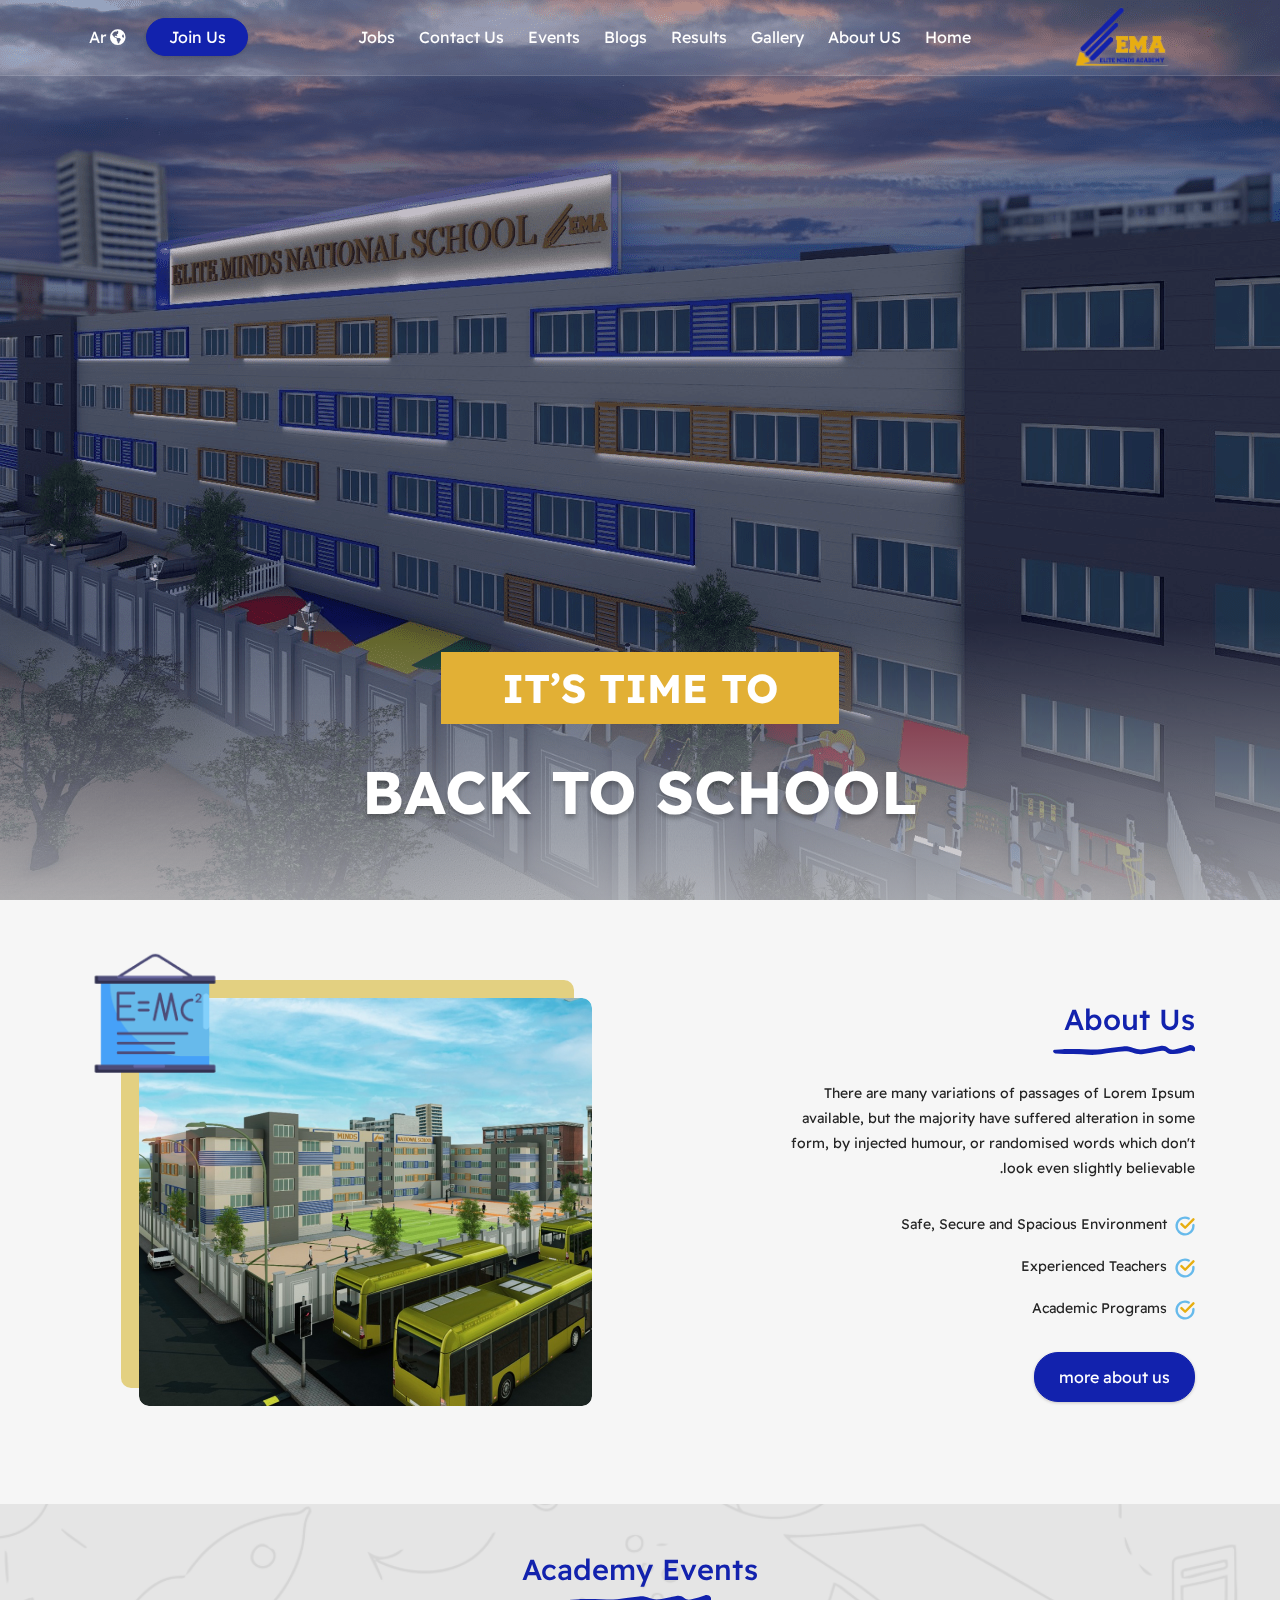
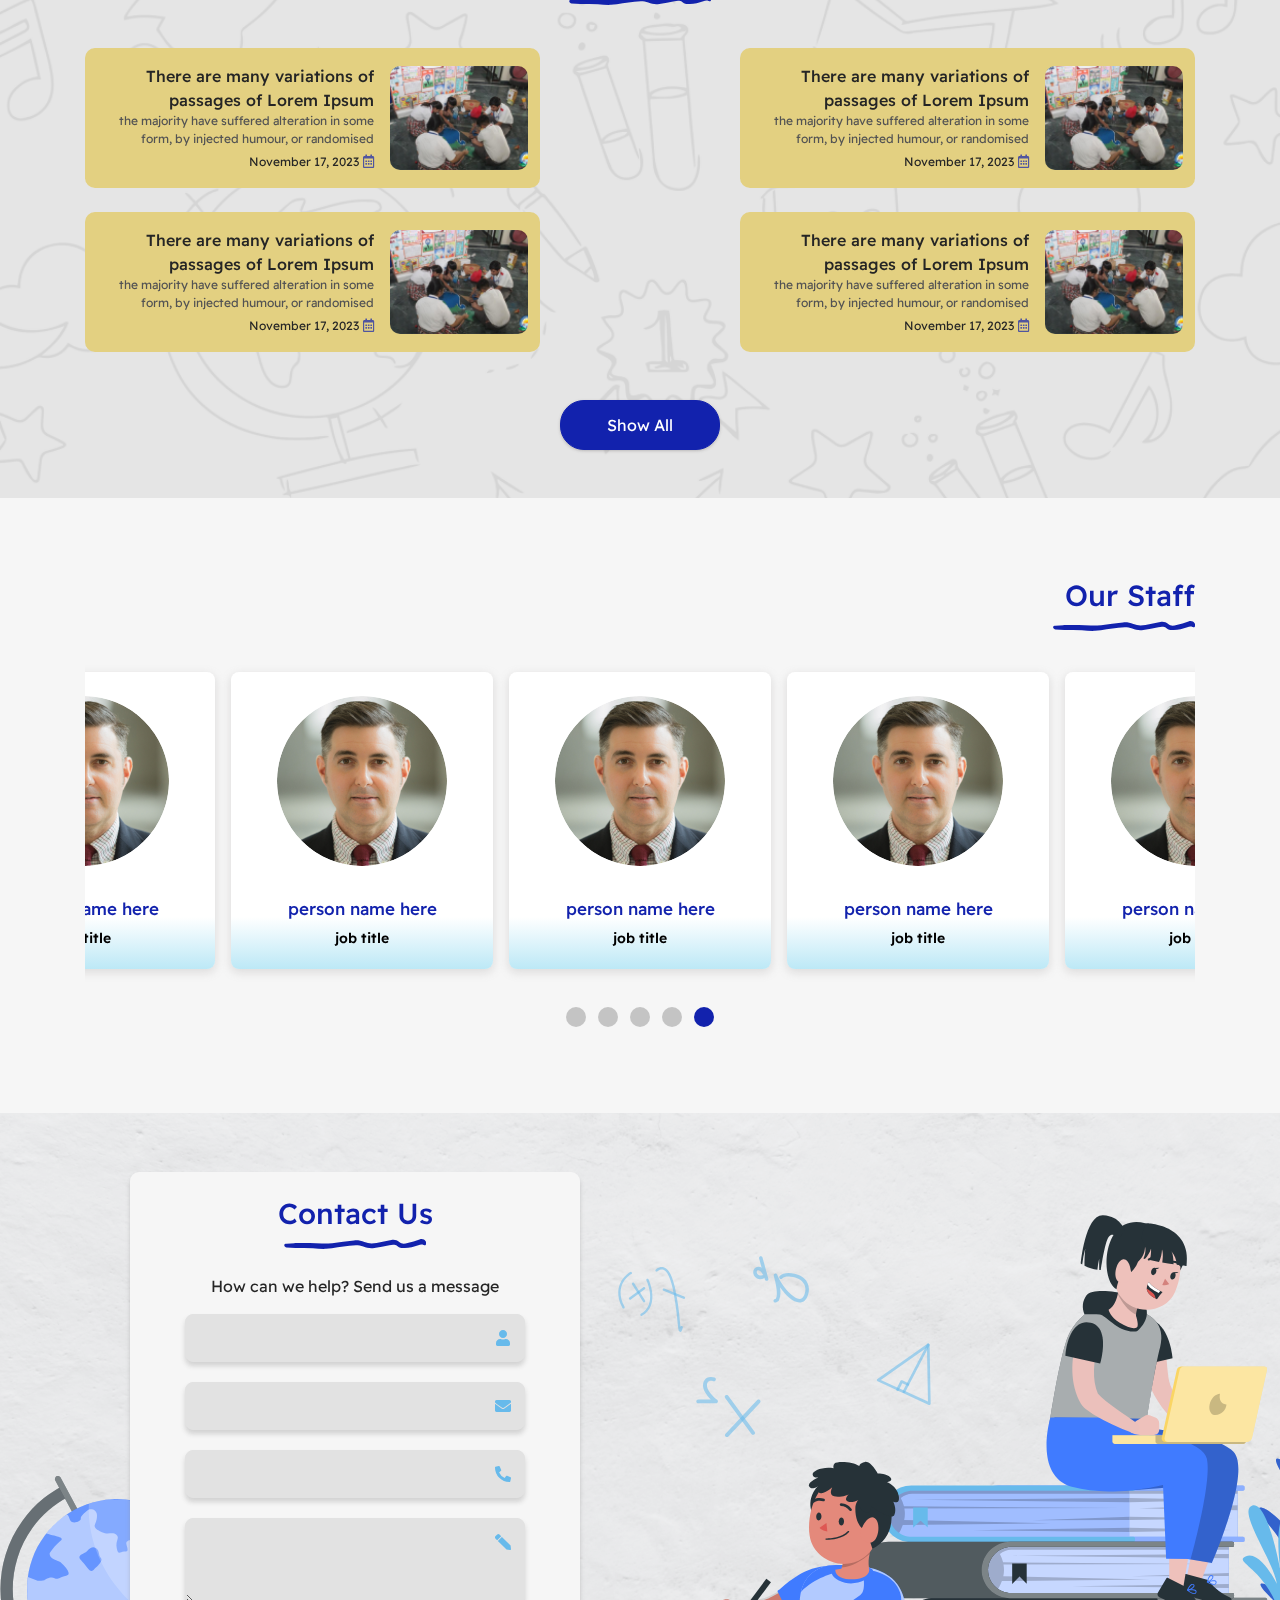
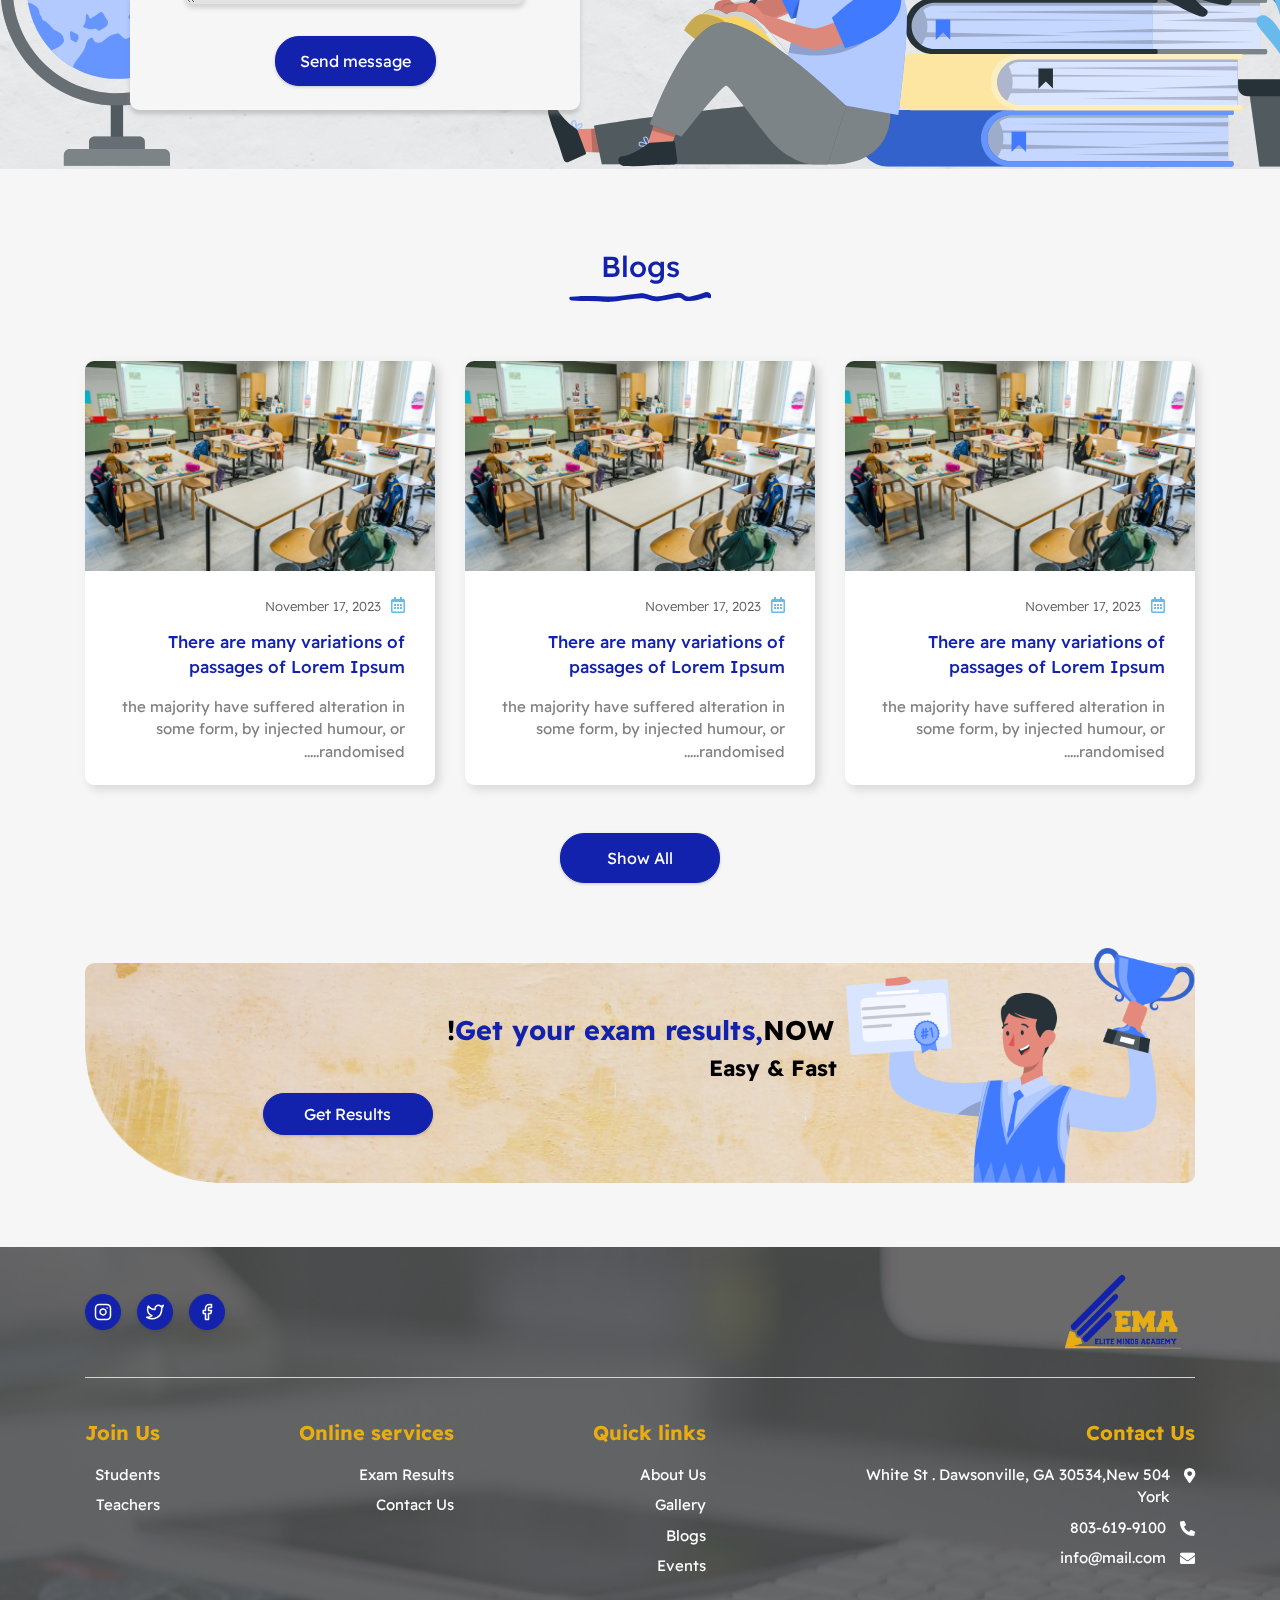
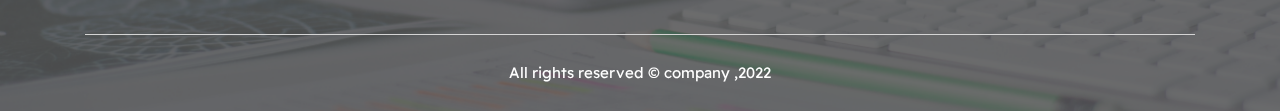
<file: index.html>
<!doctype HTML>
<html lang="en">

<head>
    <!-- Required meta tags -->
    <meta charset="utf-8">
    <meta name="viewport" content="width=device-width, initial-scale=1, shrink-to-fit=no">
    <link rel="icon" href="pic/favicon.svg">
    <link rel="preconnect" href="https://fonts.googleapis.com">
    <link rel="preconnect" href="https://fonts.gstatic.com" crossorigin>
    <link href="https://fonts.googleapis.com/css2?family=Poppins:wght@300;400;500;600;700&display=swap"
        rel="stylesheet">
    <link rel="stylesheet" href="css/bootstrap.min.css">
    <link rel="stylesheet" href="css/all.min.css">
    <link rel="stylesheet" href="css/swiper-bundle.min.css">
    <link rel="stylesheet" href="css/myCss.css">
    <link rel="stylesheet" href="css/rtl.css">
    <link rel="stylesheet" href="css/responsiveRTL.css">
    <title>home</title>
</head>

<body>
    <header class="site-header">
        <nav id="sitemenu" class="navbar navbar-expand-lg   fixed-top">
            <div class="container">
                <a class="navbar-brand" href="#">
                    <img src="pic/logo.png" alt="">
                </a>
                <button class="navbar-toggler" type="button" data-toggle="collapse" data-target="#navbarNav"
                    aria-controls="navbarNav" aria-expanded="false" aria-label="Toggle navigation">
                    <span><i data-feather="menu"></i></span>
                </button>
                <div class="collapse navbar-collapse" id="navbarNav">
                    <ul class="navbar-nav">
                        <li class="nav-item active">
                            <a class="nav-link" href="#">Home</a>
                        </li>
                        <li class="nav-item">
                            <a class="nav-link" href="#">About US</a>
                        </li>
                        <li class="nav-item">
                            <a class="nav-link" href="#">Gallery</a>
                        </li>
                        <li class="nav-item">
                            <a class="nav-link" href="#">Results</a>
                        </li>
                        <li class="nav-item">
                            <a class="nav-link" href="#">Blogs</a>
                        </li>
                        <li class="nav-item">
                            <a class="nav-link" href="#">Events</a>
                        </li>
                        <li class="nav-item">
                            <a class="nav-link" href="#">Contact Us</a>
                        </li>
                        <li class="nav-item">
                            <a class="nav-link" href="#">Jobs</a>
                        </li>
                    </ul>
                    <a href="#" class="btn blue-btn"><span class="z-index">Join Us</span></a>
                </div>
                <div class="menu-abs">
                    <a href="#" class="lang-btn">
                        <i class="fas fa-globe-americas"></i>
                        Ar
                    </a>
                </div>
            </div>
        </nav>
        <div class="banner">
            <div class="swiper main-slider">
                <div class="swiper-wrapper">
                    <div class="swiper-slide">
                        <img src="pic/banner2.png" alt="">
                    </div>
                    <div class="swiper-slide">
                        <img src="pic/banner3.png" alt="">
                    </div>
                    <div class="swiper-slide">
                        <img src="pic/banner.png" alt="">
                    </div>
                    <div class="swiper-slide">
                        <img src="pic/banner4.png" alt="">
                    </div>
                    <div class="swiper-slide">
                        <img src="pic/banner5.png" alt="">
                    </div>
                </div>
            </div>
            <div class="overlay"></div>
            <div class="text-wr">
                <div class="container">
                    <h4>
                        <span>
                            IT’S TIME TO
                        </span>
                    </h4>
                    <h3>BACK TO SCHOOL</h3>
                </div>
            </div>
        </div>
    </header>
    <section class="about-sec py-6">
        <div class="container">
            <div class="row">
                <div class="col-md-6">
                    <div class="align-center">
                        <div class="t-wr">
                            <h4 class="sec-title">
                                <span>About Us</span>
                            </h4>
                            <p>
                                There are many variations of passages of Lorem Ipsum available, but the majority have
                                suffered alteration in some form, by injected humour, or randomised words which don't
                                look
                                even slightly believable.
                            </p>
                            <div class="item">
                                <img src="pic/Group 36.svg" alt="">
                                <span>Safe, Secure and Spacious Environment</span>
                            </div>
                            <div class="item">
                                <img src="pic/Group 36.svg" alt="">
                                <span>Experienced Teachers</span>
                            </div>
                            <div class="item">
                                <img src="pic/Group 36.svg" alt="">
                                <span>Academic Programs</span>
                            </div>
                            <a href="#" class="btn blue-btn l-btn">more about us</a>
                        </div>
                    </div>

                </div>
                <div class="col-md-6">
                    <div class="flex-end">
                        <figure>
                            <span class="i-wr"><img src="pic/mc.png" alt=""></span>
                            <img class="w-100" src="pic/Rectangle 6.png" alt="">
                        </figure>
                    </div>
                </div>
            </div>
        </div>
    </section>

    <section class="events-sec py-5">
        <div class="container">
            <h4 class="sec-title text-center">
                <span>Academy Events</span>
            </h4>
            <div class="row justify-content-between">
                <!-- event card col start -->
                <div class="col-lg-auto col-md-6 event-col">
                    <a href="#" class="card-link">
                        <div class="event-card">
                            <div class="wr">
                                <div class="inner">
                                    <img src="pic/Rectangle 13.png" alt="">
                                    <div class="lay">
                                        <i data-feather="link"></i>
                                    </div>
                                </div>
                            </div>
                            <div class="card-text">
                                <div class="c-title">There are many variations of passages of Lorem Ipsum</div>
                                <p>the majority have suffered alteration in some form, by injected humour, or randomised
                                </p>
                                <div class="date">
                                    <i class="far fa-calendar-alt"></i>
                                    <time>November 17, 2023</time>
                                </div>
                            </div>
                        </div>
                    </a>

                </div>
                <!-- event card col end -->
                <!-- event card col start -->
                <div class="col-lg-auto col-md-6 event-col">
                    <a href="#" class="card-link">
                        <div class="event-card">
                            <div class="wr">
                                <div class="inner">
                                    <img src="pic/Rectangle 13.png" alt="">
                                    <div class="lay">
                                        <i data-feather="link"></i>
                                    </div>
                                </div>
                            </div>
                            <div class="card-text">
                                <div class="c-title">There are many variations of passages of Lorem Ipsum</div>
                                <p>the majority have suffered alteration in some form, by injected humour, or randomised
                                </p>
                                <div class="date">
                                    <i class="far fa-calendar-alt"></i>
                                    <time>November 17, 2023</time>
                                </div>
                            </div>
                        </div>
                    </a>

                </div>
                <!-- event card col end -->
                <!-- event card col start -->
                <div class="col-lg-auto col-md-6 event-col">
                    <a href="#" class="card-link">
                        <div class="event-card">
                            <div class="wr">
                                <div class="inner">
                                    <img src="pic/Rectangle 13.png" alt="">
                                    <div class="lay">
                                        <i data-feather="link"></i>
                                    </div>
                                </div>
                            </div>
                            <div class="card-text">
                                <div class="c-title">There are many variations of passages of Lorem Ipsum</div>
                                <p>the majority have suffered alteration in some form, by injected humour, or
                                    randomised
                                </p>
                                <div class="date">
                                    <i class="far fa-calendar-alt"></i>
                                    <time>November 17, 2023</time>
                                </div>
                            </div>
                        </div>
                    </a>

                </div>
                <!-- event card col end -->
                <!-- event card col start -->
                <div class="col-lg-auto col-md-6 event-col">
                    <a href="#" class="card-link">
                        <div class="event-card">
                            <div class="wr">
                                <div class="inner">
                                    <img src="pic/Rectangle 13.png" alt="">
                                    <div class="lay">
                                        <i data-feather="link"></i>
                                    </div>
                                </div>
                            </div>
                            <div class="card-text">
                                <div class="c-title">There are many variations of passages of Lorem Ipsum</div>
                                <p>the majority have suffered alteration in some form, by injected humour, or
                                    randomised
                                </p>
                                <div class="date">
                                    <i class="far fa-calendar-alt"></i>
                                    <time>November 17, 2023</time>
                                </div>
                            </div>
                        </div>
                    </a>
                </div>
                <!-- event card col end -->
            </div>
            <div class="all-btn-wr text-center">
                <a href="#" class="btn blue-btn l-btn">Show All</a>
            </div>
        </div>
    </section>
    <section class="staff-sec py-6">
        <div class="container">
            <h4 class="sec-title">
                <span>Our Staff</span>
            </h4>
            <div class="swiper persons-slider">
                <div class="swiper-wrapper">
                    <div class="swiper-slide">
                        <div class="person-card">
                            <div class="inner">
                                <div class="wr">
                                    <img src="pic/Ellipse 23.png" alt="">
                                </div>
                                <div class="name">person name here</div>
                                <div class="role">job title</div>
                            </div>
                        </div>
                    </div>
                    <div class="swiper-slide">
                        <div class="person-card">
                            <div class="inner">
                                <div class="wr">
                                    <img src="pic/Ellipse 23.png" alt="">
                                </div>
                                <div class="name">person name here</div>
                                <div class="role">job title</div>
                            </div>
                        </div>
                    </div>
                    <div class="swiper-slide">
                        <div class="person-card">
                            <div class="inner">
                                <div class="wr">
                                    <img src="pic/Ellipse 23.png" alt="">
                                </div>
                                <div class="name">person name here</div>
                                <div class="role">job title</div>
                            </div>
                        </div>
                    </div>
                    <div class="swiper-slide">
                        <div class="person-card">
                            <div class="inner">
                                <div class="wr">
                                    <img src="pic/Ellipse 23.png" alt="">
                                </div>
                                <div class="name">person name here</div>
                                <div class="role">job title</div>
                            </div>
                        </div>
                    </div>
                    <div class="swiper-slide">
                        <div class="person-card">
                            <div class="inner">
                                <div class="wr">
                                    <img src="pic/Ellipse 23.png" alt="">
                                </div>
                                <div class="name">person name here</div>
                                <div class="role">job title</div>
                            </div>
                        </div>
                    </div>
                </div>
                <div class="swiper-pagination"></div>
            </div>
        </div>
    </section>
    <section class="contact-sec py-4">
        <div class="container">
            <div class="row">
                <div class="col-md-6"></div>
                <div class="col-md-6">
                    <div class="cont-form-wr">
                        <h4 class="sec-title text-center">
                            <span>Contact Us</span>
                        </h4>
                        <p class="after-title text-center mb-3">How can we help? Send us a message</p>
                        <form action="" class="form-style1">
                            <div class="icon-inp-wr">
                                <span class="i-wr">
                                    <i class="fas fa-user"></i>
                                </span>
                                <input type="text" class="form-control">
                            </div>
                            <div class="icon-inp-wr">
                                <span class="i-wr">
                                    <i class="fas fa-envelope"></i>
                                </span>
                                <input type="email" class="form-control">
                            </div>
                            <div class="icon-inp-wr">
                                <span class="i-wr">
                                    <i class="fas fa-phone-alt"></i>
                                </span>
                                <input type="text" class="form-control">
                            </div>
                            <div class="icon-inp-wr">
                                <span class="i-wr">
                                    <i class="fas fa-pen"></i>
                                </span>
                                <textarea class="form-control" rows="3"></textarea>
                            </div>

                            <button class="btn blue-btn l-btn" type="submit">Send message</button>
                        </form>
                    </div>
                </div>
            </div>
        </div>
    </section>
    <section class="blogs-sec py-6">
        <div class="container">
            <h4 class="sec-title text-center">
                <span>Blogs</span>
            </h4>
            <div class="row">
                <!-- blogs col start -->
                <div class="col-lg-4 col-sm-6 pb-4">
                    <a href="#" class="card-link">
                        <div class="blog-card">
                            <div class="wr">
                                <img src="pic/Rectangle 44.png" alt="">
                                <div class="lay">
                                    <i data-feather="link"></i>
                                </div>
                            </div>
                            <div class="c-content">
                                <div class="date">
                                    <i class="far fa-calendar-alt"></i>
                                    <time>November 17, 2023</time>
                                </div>
                                <div class="c-title">There are many variations of passages of Lorem Ipsum </div>
                                <p>
                                    the majority have suffered alteration in some form, by injected humour, or
                                    randomised.....
                                </p>
                            </div>
                        </div>
                    </a>
                </div>
                <!-- blogs col end -->
                <!-- blogs col start -->
                <div class="col-lg-4 col-sm-6 pb-4">
                    <a href="#" class="card-link">
                        <div class="blog-card">
                            <div class="wr">
                                <img src="pic/Rectangle 44.png" alt="">
                                <div class="lay">
                                    <i data-feather="link"></i>
                                </div>
                            </div>
                            <div class="c-content">
                                <div class="date">
                                    <i class="far fa-calendar-alt"></i>
                                    <time>November 17, 2023</time>
                                </div>
                                <div class="c-title">There are many variations of passages of Lorem Ipsum </div>
                                <p>
                                    the majority have suffered alteration in some form, by injected humour, or
                                    randomised.....
                                </p>
                            </div>
                        </div>
                    </a>
                </div>
                <!-- blogs col end -->
                <!-- blogs col start -->
                <div class="col-lg-4 col-sm-6 pb-4">
                    <a href="#" class="card-link">
                        <div class="blog-card">
                            <div class="wr">
                                <img src="pic/Rectangle 44.png" alt="">
                                <div class="lay">
                                    <i data-feather="link"></i>
                                </div>
                            </div>
                            <div class="c-content">
                                <div class="date">
                                    <i class="far fa-calendar-alt"></i>
                                    <time>November 17, 2023</time>
                                </div>
                                <div class="c-title">There are many variations of passages of Lorem Ipsum </div>
                                <p>
                                    the majority have suffered alteration in some form, by injected humour, or
                                    randomised.....
                                </p>
                            </div>
                        </div>
                    </a>
                </div>
                <!-- blogs col end -->
            </div>
            <div class="all-btn-wr text-center">
                <a href="#" class="btn blue-btn l-btn">Show All</a>
            </div>
        </div>
    </section>
    <section class="get-result-sec">
        <div class="container">
            <div class="res-cont">
                <div class="img-wr">
                    <img src="pic/freepik--group--inject-2.png" alt="">
                </div>
                <div class="center">
                    <h3>Get your exam results,<span>NOW!</span></h3>
                    <h4>Easy & Fast</h4>
                </div>
                <a href="#" class="btn blue-btn">Get Results</a>
            </div>
        </div>

    </section>



    <footer class="site-footer">
        <div class="container">
            <div class="f-top">
                <img src="pic/logo.png" alt="">
                <div class="soc">
                    <a href="#" class="btn blue-btn">
                        <i data-feather="facebook"></i>
                    </a>
                    <a href="#" class="btn blue-btn">
                        <i data-feather="twitter"></i>
                    </a>
                    <a href="#" class="btn blue-btn">
                        <i data-feather="instagram"></i>
                    </a>
                </div>
            </div>
            <div class="row justify-content-between">
                <div class="col-lg-4 col-6">
                    <div class="f-title">Contact Us</div>
                    <div class="f-item">
                        <i class="fas fa-map-marker-alt"></i>
                        <span>504 White St . Dawsonville, GA 30534,New York</span>
                    </div>
                    <div class="f-item">
                        <i class="fas fa-phone-alt"></i>
                        <span>803-619-9100</span>
                    </div>
                    <div class="f-item">
                        <i class="fas fa-envelope"></i>
                        <span>info@mail.com</span>
                    </div>
                </div>
                <div class="col-lg-auto col-6">
                    <div class="f-title">Quick links</div>
                    <a href="" class="f-link">about us</a>
                    <a href="" class="f-link">gallery</a>
                    <a href="" class="f-link">blogs</a>
                    <a href="" class="f-link">events</a>
                </div>
                <div class="col-lg-auto col-6">
                    <div class="f-title">Online services</div>
                    <a href="" class="f-link">exam results</a>
                    <a href="" class="f-link">contact us</a>
                </div>
                <div class="col-lg-auto col-6">
                    <div class="f-title">Join Us</div>
                    <a href="" class="f-link">students</a>
                    <a href="" class="f-link">teachers</a>
                </div>
            </div>
            <div class="f-bottom">
                2022, All rights reserved © company

            </div>
        </div>
    </footer>

    <!-- Optional JavaScript -->
    <!-- jQuery first, then Popper.js, then Bootstrap JS -->
    <script src=" js/jquery-3.4.1.min.js"> </script>
    <script src="js/popper.min.js"></script>
    <script src="js/swiper-bundle.min.js"></script>
    <script src="js/bootstrap.min.js"></script>
    <script src="js/feather.min.js"></script>
    <script>
        $(window).on('load', function () {
            if (feather) {
                feather.replace({
                    height: 16
                });
            }
        })
    </script>
    <script src="js/myJquery.js"></script>


</body>

</html>
</file>
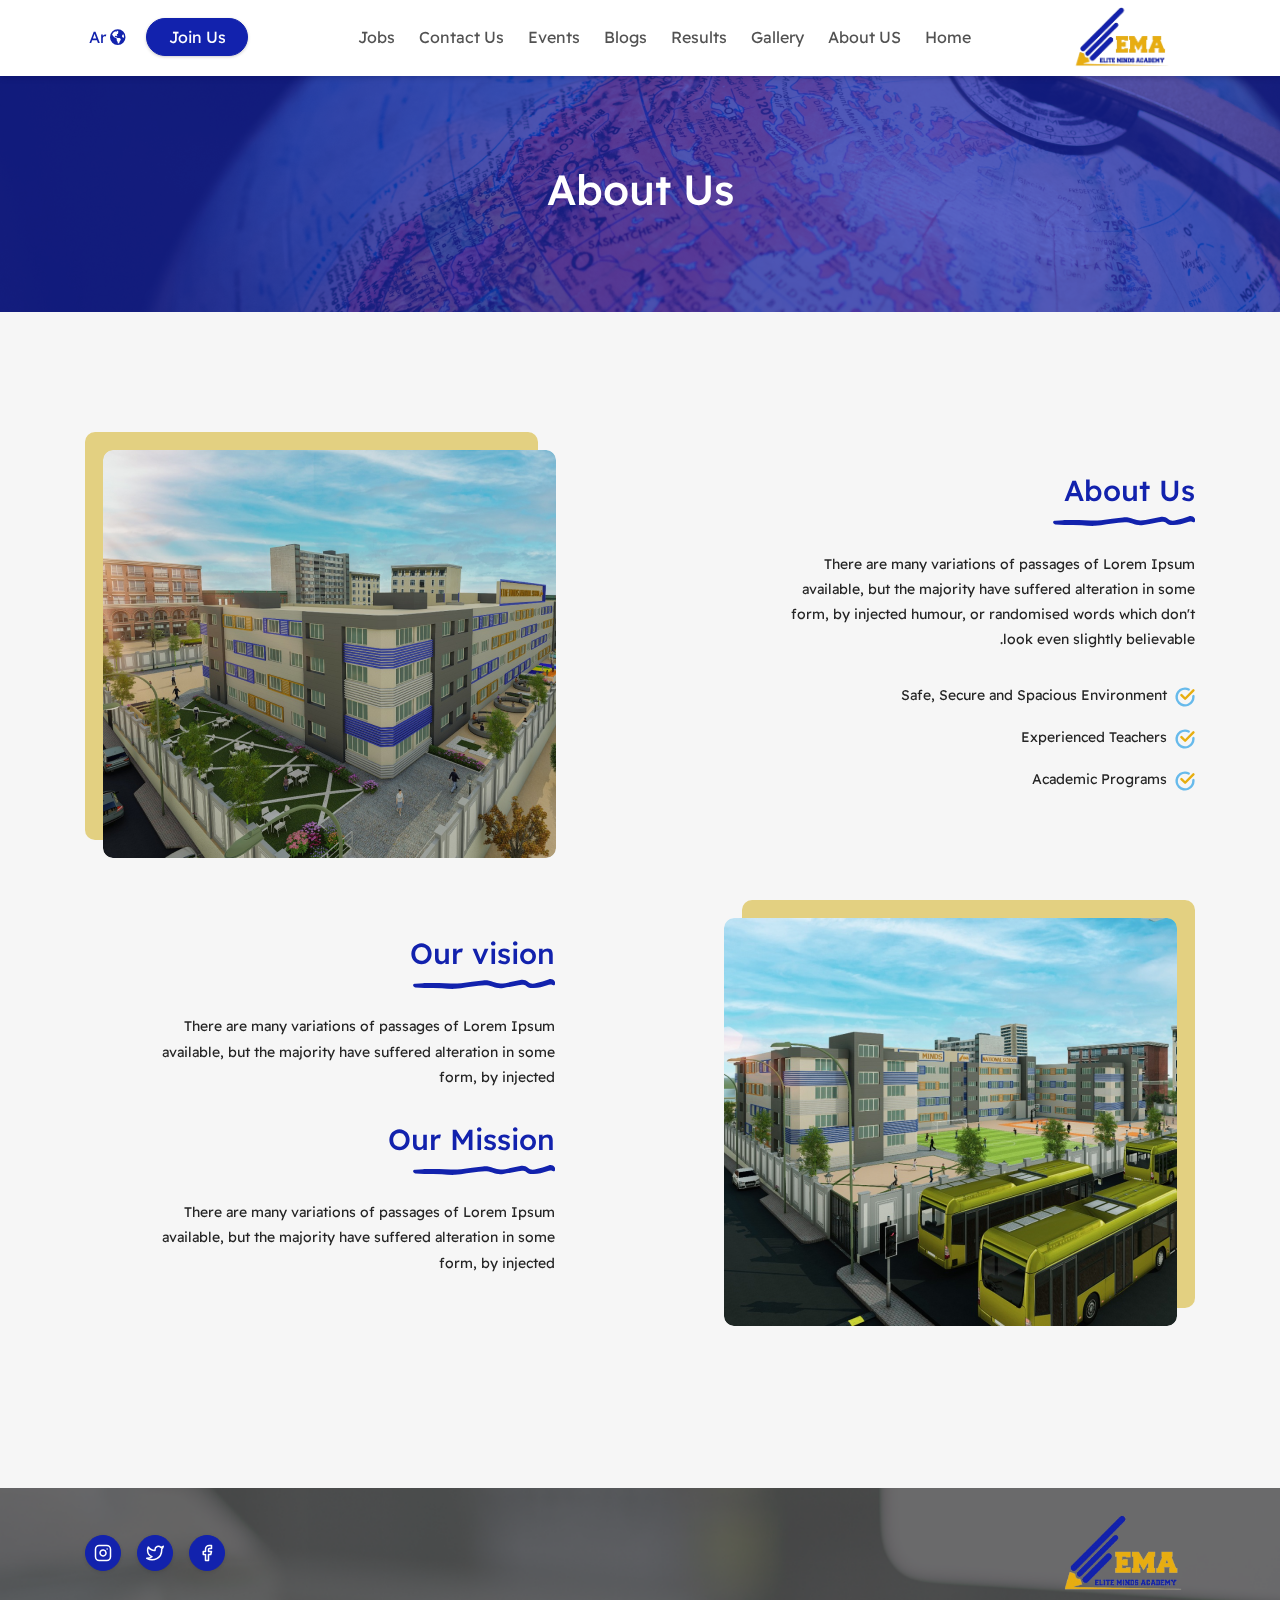
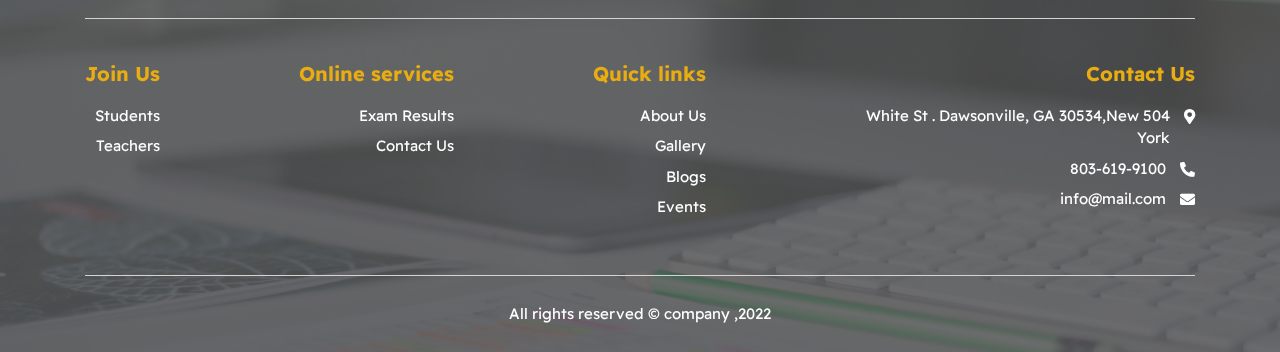
<file: about.html>
<!doctype HTML>
<html lang="en">

<head>
    <!-- Required meta tags -->
    <meta charset="utf-8">
    <meta name="viewport" content="width=device-width, initial-scale=1, shrink-to-fit=no">
    <link rel="icon" href="pic/favicon.svg">
    <link rel="preconnect" href="https://fonts.googleapis.com">
    <link rel="preconnect" href="https://fonts.gstatic.com" crossorigin>
    <link href="https://fonts.googleapis.com/css2?family=Poppins:wght@300;400;500;600;700&display=swap"
        rel="stylesheet">
    <link rel="stylesheet" href="css/bootstrap.min.css">
    <link rel="stylesheet" href="css/all.min.css">
    <link rel="stylesheet" href="css/swiper-bundle.min.css">
    <link rel="stylesheet" href="css/myCss.css">
    <link rel="stylesheet" href="css/rtl.css">
    <link rel="stylesheet" href="css/responsiveRTL.css">
    <title>home</title>
</head>

<body class="inner-body">
    <header class="site-header">
        <nav class="navbar navbar-expand-lg inner-nav fixed-top">
            <div class="container">
                <a class="navbar-brand" href="#">
                    <img src="pic/logo.png" alt="">
                </a>
                <button class="navbar-toggler" type="button" data-toggle="collapse" data-target="#navbarNav"
                    aria-controls="navbarNav" aria-expanded="false" aria-label="Toggle navigation">
                    <span><i data-feather="menu"></i></span>
                </button>
                <div class="collapse navbar-collapse" id="navbarNav">
                    <ul class="navbar-nav">
                        <li class="nav-item active">
                            <a class="nav-link" href="#">Home</a>
                        </li>
                        <li class="nav-item">
                            <a class="nav-link" href="#">About US</a>
                        </li>
                        <li class="nav-item">
                            <a class="nav-link" href="#">Gallery</a>
                        </li>
                        <li class="nav-item">
                            <a class="nav-link" href="#">Results</a>
                        </li>
                        <li class="nav-item">
                            <a class="nav-link" href="#">Blogs</a>
                        </li>
                        <li class="nav-item">
                            <a class="nav-link" href="#">Events</a>
                        </li>
                        <li class="nav-item">
                            <a class="nav-link" href="#">Contact Us</a>
                        </li>
                        <li class="nav-item">
                            <a class="nav-link" href="#">Jobs</a>
                        </li>
                    </ul>
                    <a href="#" class="btn blue-btn"><span class="z-index">Join Us</span></a>
                </div>
                <div class="menu-abs">
                    <a href="#" class="lang-btn">
                        <i class="fas fa-globe-americas"></i>
                        Ar
                    </a>
                </div>
            </div>
        </nav>
        <div class="inner-banner">
            <div class="wr">
                <img src="pic/Rectangle 55.png" alt="">
            </div>
            <div class="lay"></div>
            <div class="container">
                <h3 class="page-title">About Us</h3>
            </div>
        </div>
    </header>

    <section class="about-sec py-6">
        <div class="container">
            <div class="row">
                <div class="col-md-6">
                    <div class="align-center">
                        <div class="t-wr">
                            <h4 class="sec-title">
                                <span>About Us</span>
                            </h4>
                            <p>
                                There are many variations of passages of Lorem Ipsum available, but the majority have
                                suffered alteration in some form, by injected humour, or randomised words which don't
                                look
                                even slightly believable.
                            </p>
                            <div class="item">
                                <img src="pic/Group 36.svg" alt="">
                                <span>Safe, Secure and Spacious Environment</span>
                            </div>
                            <div class="item">
                                <img src="pic/Group 36.svg" alt="">
                                <span>Experienced Teachers</span>
                            </div>
                            <div class="item">
                                <img src="pic/Group 36.svg" alt="">
                                <span>Academic Programs</span>
                            </div>
                        </div>
                    </div>

                </div>
                <div class="col-md-6">
                    <div class="flex-end">
                        <figure>
                            <img class="w-100" src="pic/Rectangle 62.png" alt="">
                        </figure>
                    </div>
                </div>
                <div class="col-md-6">
                    <div class="flex-start">
                        <figure>
                            <img class="w-100" src="pic/Rectangle 6.png" alt="">
                        </figure>
                    </div>
                </div>
                <div class="col-md-6">
                    <div class="align-center flex-end">
                        <div class="t-wr">
                            <h4 class="sec-title">
                                <span>Our vision</span>
                            </h4>
                            <p>
                                There are many variations of passages of Lorem Ipsum available, but the majority have
                                suffered alteration in some form, by injected
                            </p>
                            <h4 class="sec-title">
                                <span>Our Mission</span>
                            </h4>
                            <p>
                                There are many variations of passages of Lorem Ipsum available, but the majority have
                                suffered alteration in some form, by injected
                            </p>

                        </div>
                    </div>

                </div>


            </div>
        </div>
    </section>


    <footer class="site-footer">
        <div class="container">
            <div class="f-top">
                <img src="pic/logo.png" alt="">
                <div class="soc">
                    <a href="#" class="btn blue-btn">
                        <i data-feather="facebook"></i>
                    </a>
                    <a href="#" class="btn blue-btn">
                        <i data-feather="twitter"></i>
                    </a>
                    <a href="#" class="btn blue-btn">
                        <i data-feather="instagram"></i>
                    </a>
                </div>
            </div>
            <div class="row justify-content-between">
                <div class="col-lg-4 col-6">
                    <div class="f-title">Contact Us</div>
                    <div class="f-item">
                        <i class="fas fa-map-marker-alt"></i>
                        <span>504 White St . Dawsonville, GA 30534,New York</span>
                    </div>
                    <div class="f-item">
                        <i class="fas fa-phone-alt"></i>
                        <span>803-619-9100</span>
                    </div>
                    <div class="f-item">
                        <i class="fas fa-envelope"></i>
                        <span>info@mail.com</span>
                    </div>
                </div>
                <div class="col-lg-auto col-6">
                    <div class="f-title">Quick links</div>
                    <a href="" class="f-link">about us</a>
                    <a href="" class="f-link">gallery</a>
                    <a href="" class="f-link">blogs</a>
                    <a href="" class="f-link">events</a>
                </div>
                <div class="col-lg-auto col-6">
                    <div class="f-title">Online services</div>
                    <a href="" class="f-link">exam results</a>
                    <a href="" class="f-link">contact us</a>
                </div>
                <div class="col-lg-auto col-6">
                    <div class="f-title">Join Us</div>
                    <a href="" class="f-link">students</a>
                    <a href="" class="f-link">teachers</a>
                </div>
            </div>
            <div class="f-bottom">
                2022, All rights reserved © company

            </div>
        </div>
    </footer>

    <!-- Optional JavaScript -->
    <!-- jQuery first, then Popper.js, then Bootstrap JS -->
    <script src=" js/jquery-3.4.1.min.js"> </script>
    <script src="js/popper.min.js"></script>
    <script src="js/swiper-bundle.min.js"></script>
    <script src="js/bootstrap.min.js"></script>
    <script src="js/feather.min.js"></script>
    <script>
        $(window).on('load', function () {
            if (feather) {
                feather.replace({
                    height: 16
                });
            }
        })
    </script>
    <script src="js/myJquery.js"></script>


</body>

</html>
</file>
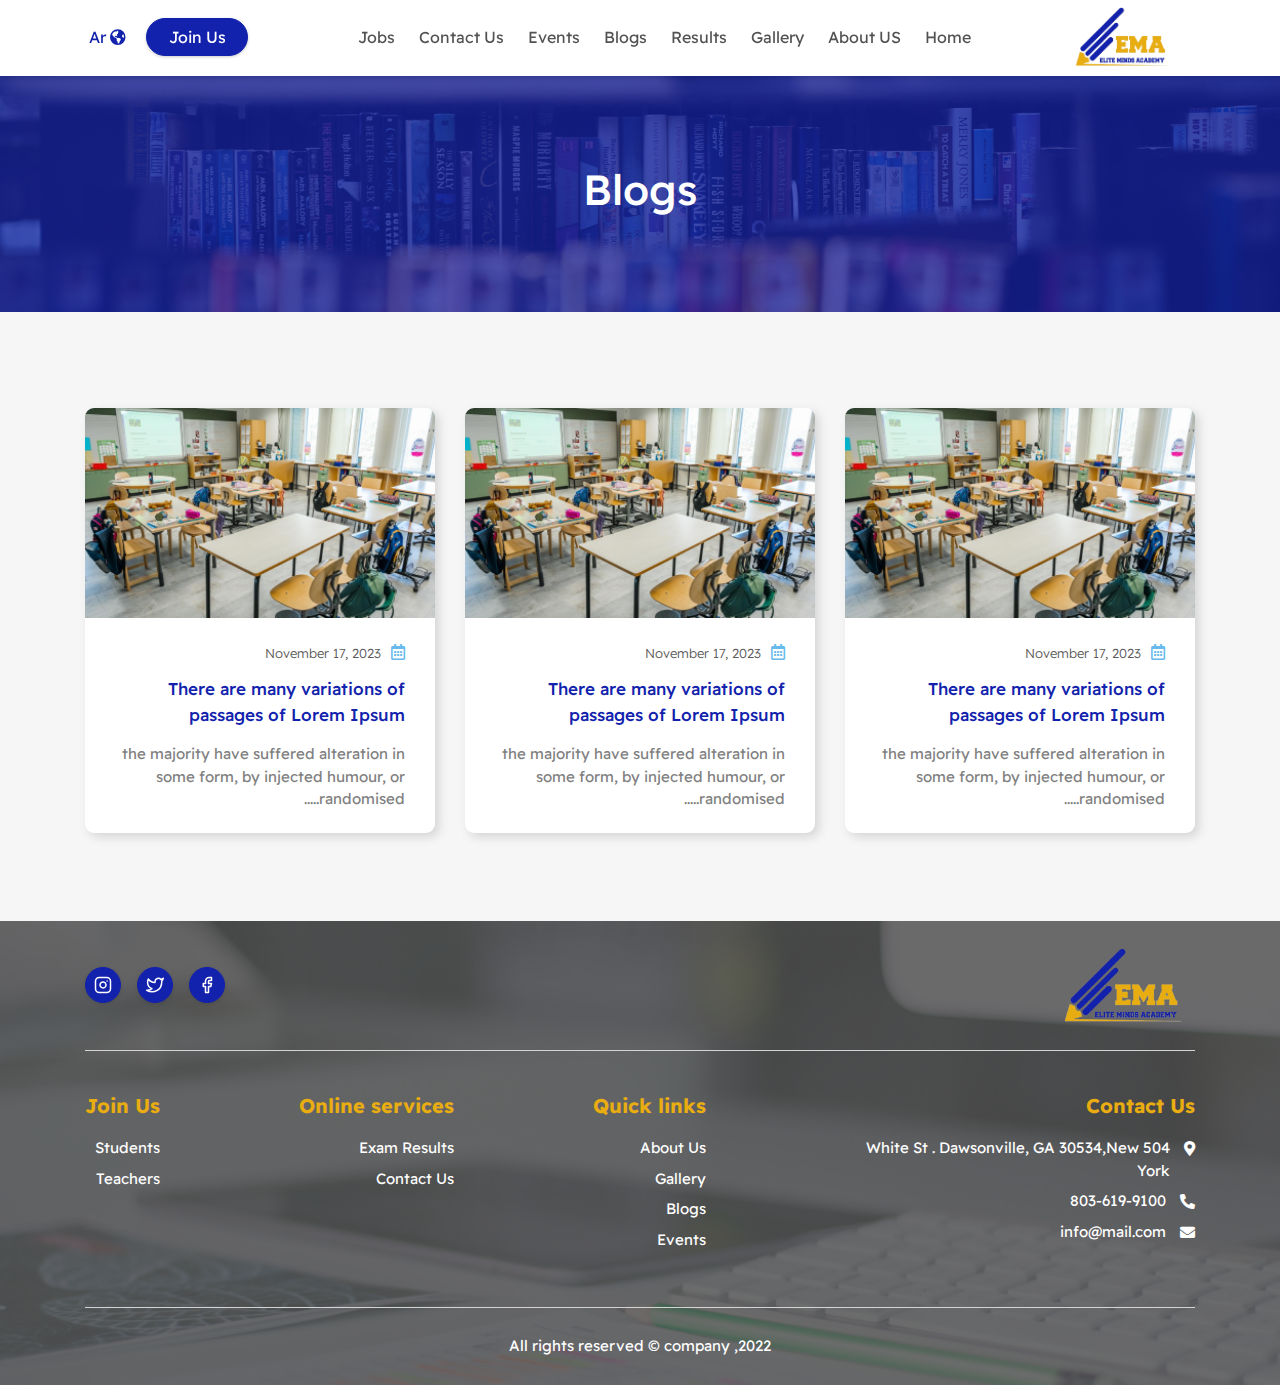
<file: blogs.html>
<!doctype HTML>
<html lang="en">

<head>
    <!-- Required meta tags -->
    <meta charset="utf-8">
    <meta name="viewport" content="width=device-width, initial-scale=1, shrink-to-fit=no">
    <link rel="icon" href="pic/favicon.svg">
    <link rel="preconnect" href="https://fonts.googleapis.com">
    <link rel="preconnect" href="https://fonts.gstatic.com" crossorigin>
    <link href="https://fonts.googleapis.com/css2?family=Poppins:wght@300;400;500;600;700&display=swap"
        rel="stylesheet">
    <link rel="stylesheet" href="css/bootstrap.min.css">
    <link rel="stylesheet" href="css/all.min.css">
    <link rel="stylesheet" href="css/swiper-bundle.min.css">
    <link rel="stylesheet" href="css/myCss.css">
    <link rel="stylesheet" href="css/rtl.css">
    <link rel="stylesheet" href="css/responsiveRTL.css">
    <title>home</title>
</head>

<body class="inner-body">
    <header class="site-header">
        <nav class="navbar navbar-expand-lg inner-nav fixed-top">
            <div class="container">
                <a class="navbar-brand" href="#">
                    <img src="pic/logo.png" alt="">
                </a>
                <button class="navbar-toggler" type="button" data-toggle="collapse" data-target="#navbarNav"
                    aria-controls="navbarNav" aria-expanded="false" aria-label="Toggle navigation">
                    <span><i data-feather="menu"></i></span>
                </button>
                <div class="collapse navbar-collapse" id="navbarNav">
                    <ul class="navbar-nav">
                        <li class="nav-item active">
                            <a class="nav-link" href="#">Home</a>
                        </li>
                        <li class="nav-item">
                            <a class="nav-link" href="#">About US</a>
                        </li>
                        <li class="nav-item">
                            <a class="nav-link" href="#">Gallery</a>
                        </li>
                        <li class="nav-item">
                            <a class="nav-link" href="#">Results</a>
                        </li>
                        <li class="nav-item">
                            <a class="nav-link" href="#">Blogs</a>
                        </li>
                        <li class="nav-item">
                            <a class="nav-link" href="#">Events</a>
                        </li>
                        <li class="nav-item">
                            <a class="nav-link" href="#">Contact Us</a>
                        </li>
                        <li class="nav-item">
                            <a class="nav-link" href="#">Jobs</a>
                        </li>
                    </ul>
                    <a href="#" class="btn blue-btn"><span class="z-index">Join Us</span></a>
                </div>
                <div class="menu-abs">
                    <a href="#" class="lang-btn">
                        <i class="fas fa-globe-americas"></i>
                        Ar
                    </a>
                </div>
            </div>
        </nav>
        <div class="inner-banner">
            <div class="wr">
                <img src="pic/ba5.png" alt="">
            </div>
            <div class="lay"></div>
            <div class="container">
                <h3 class="page-title">Blogs</h3>
            </div>
        </div>
    </header>

    <section class="blogs-sec py-6">
        <div class="container">
            <div class="row">
                <!-- blogs col start -->
                <div class="col-lg-4 col-sm-6 pb-4">
                    <a href="#" class="card-link">
                        <div class="blog-card">
                            <div class="wr">
                                <img src="pic/Rectangle 44.png" alt="">
                                <div class="lay">
                                    <i data-feather="link"></i>
                                </div>
                            </div>
                            <div class="c-content">
                                <div class="date">
                                    <i class="far fa-calendar-alt"></i>
                                    <time>November 17, 2023</time>
                                </div>
                                <div class="c-title">There are many variations of passages of Lorem Ipsum </div>
                                <p>
                                    the majority have suffered alteration in some form, by injected humour, or
                                    randomised.....
                                </p>
                            </div>
                        </div>
                    </a>
                </div>
                <!-- blogs col end -->
                <!-- blogs col start -->
                <div class="col-lg-4 col-sm-6 pb-4">
                    <a href="#" class="card-link">
                        <div class="blog-card">
                            <div class="wr">
                                <img src="pic/Rectangle 44.png" alt="">
                                <div class="lay">
                                    <i data-feather="link"></i>
                                </div>
                            </div>
                            <div class="c-content">
                                <div class="date">
                                    <i class="far fa-calendar-alt"></i>
                                    <time>November 17, 2023</time>
                                </div>
                                <div class="c-title">There are many variations of passages of Lorem Ipsum </div>
                                <p>
                                    the majority have suffered alteration in some form, by injected humour, or
                                    randomised.....
                                </p>
                            </div>
                        </div>
                    </a>
                </div>
                <!-- blogs col end -->
                <!-- blogs col start -->
                <div class="col-lg-4 col-sm-6 pb-4">
                    <a href="#" class="card-link">
                        <div class="blog-card">
                            <div class="wr">
                                <img src="pic/Rectangle 44.png" alt="">
                                <div class="lay">
                                    <i data-feather="link"></i>
                                </div>
                            </div>
                            <div class="c-content">
                                <div class="date">
                                    <i class="far fa-calendar-alt"></i>
                                    <time>November 17, 2023</time>
                                </div>
                                <div class="c-title">There are many variations of passages of Lorem Ipsum </div>
                                <p>
                                    the majority have suffered alteration in some form, by injected humour, or
                                    randomised.....
                                </p>
                            </div>
                        </div>
                    </a>
                </div>
                <!-- blogs col end -->
            </div>

        </div>
    </section>


    <footer class="site-footer">
        <div class="container">
            <div class="f-top">
                <img src="pic/logo.png" alt="">
                <div class="soc">
                    <a href="#" class="btn blue-btn">
                        <i data-feather="facebook"></i>
                    </a>
                    <a href="#" class="btn blue-btn">
                        <i data-feather="twitter"></i>
                    </a>
                    <a href="#" class="btn blue-btn">
                        <i data-feather="instagram"></i>
                    </a>
                </div>
            </div>
            <div class="row justify-content-between">
                <div class="col-lg-4 col-6">
                    <div class="f-title">Contact Us</div>
                    <div class="f-item">
                        <i class="fas fa-map-marker-alt"></i>
                        <span>504 White St . Dawsonville, GA 30534,New York</span>
                    </div>
                    <div class="f-item">
                        <i class="fas fa-phone-alt"></i>
                        <span>803-619-9100</span>
                    </div>
                    <div class="f-item">
                        <i class="fas fa-envelope"></i>
                        <span>info@mail.com</span>
                    </div>
                </div>
                <div class="col-lg-auto col-6">
                    <div class="f-title">Quick links</div>
                    <a href="" class="f-link">about us</a>
                    <a href="" class="f-link">gallery</a>
                    <a href="" class="f-link">blogs</a>
                    <a href="" class="f-link">events</a>
                </div>
                <div class="col-lg-auto col-6">
                    <div class="f-title">Online services</div>
                    <a href="" class="f-link">exam results</a>
                    <a href="" class="f-link">contact us</a>
                </div>
                <div class="col-lg-auto col-6">
                    <div class="f-title">Join Us</div>
                    <a href="" class="f-link">students</a>
                    <a href="" class="f-link">teachers</a>
                </div>
            </div>
            <div class="f-bottom">
                2022, All rights reserved © company

            </div>
        </div>
    </footer>

    <!-- Optional JavaScript -->
    <!-- jQuery first, then Popper.js, then Bootstrap JS -->
    <script src=" js/jquery-3.4.1.min.js"> </script>
    <script src="js/popper.min.js"></script>
    <script src="js/swiper-bundle.min.js"></script>
    <script src="js/bootstrap.min.js"></script>
    <script src="js/feather.min.js"></script>
    <script>
        $(window).on('load', function () {
            if (feather) {
                feather.replace({
                    height: 16
                });
            }
        })
    </script>
    <script src="js/myJquery.js"></script>


</body>

</html>
</file>
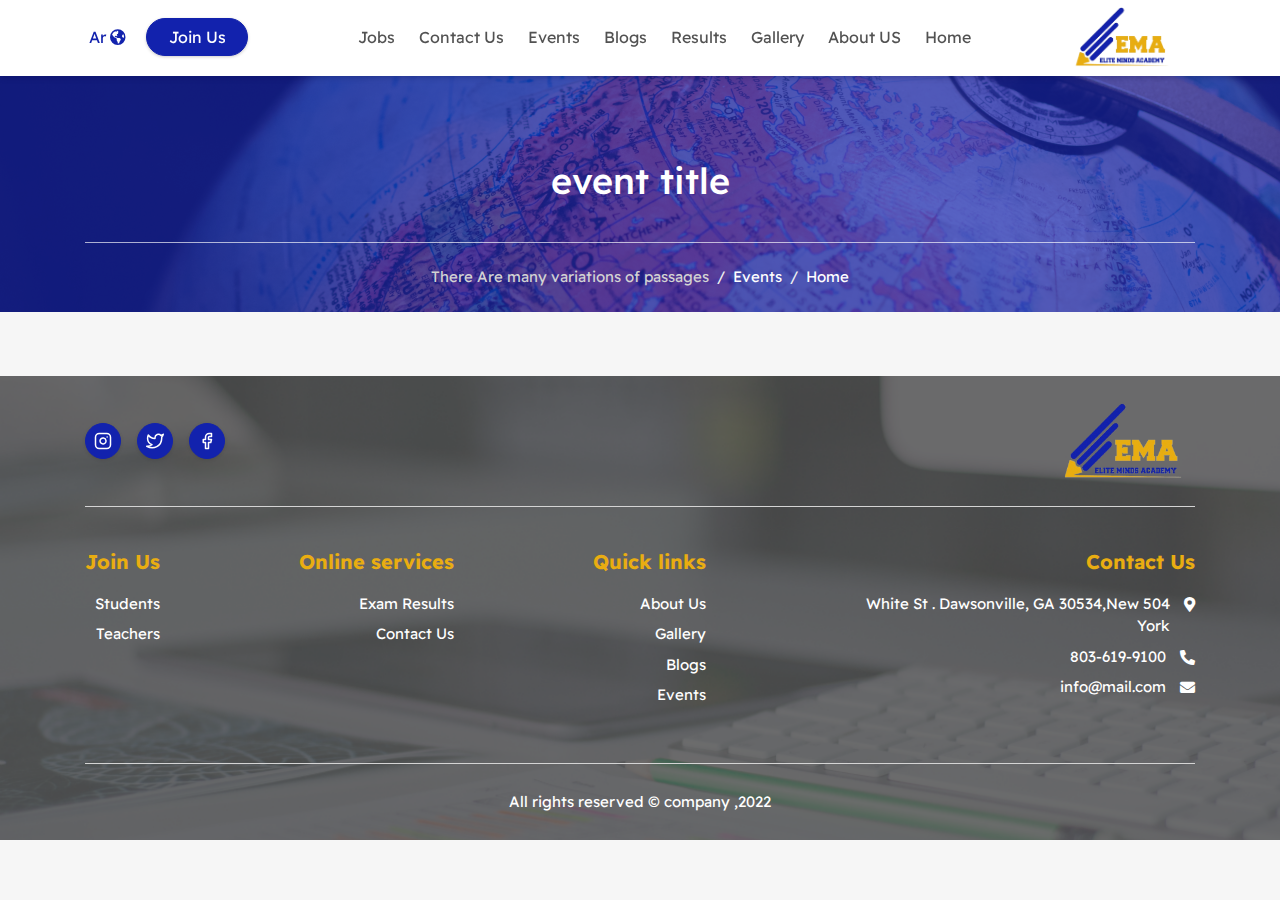
<file: breadcrump.html>
<!doctype HTML>
<html lang="en">

<head>
    <!-- Required meta tags -->
    <meta charset="utf-8">
    <meta name="viewport" content="width=device-width, initial-scale=1, shrink-to-fit=no">
    <link rel="icon" href="pic/favicon.svg">
    <link rel="preconnect" href="https://fonts.googleapis.com">
    <link rel="preconnect" href="https://fonts.gstatic.com" crossorigin>
    <link href="https://fonts.googleapis.com/css2?family=Poppins:wght@300;400;500;600;700&display=swap"
        rel="stylesheet">
    <link rel="stylesheet" href="css/bootstrap.min.css">
    <link rel="stylesheet" href="css/all.min.css">
    <link rel="stylesheet" href="css/swiper-bundle.min.css">
    <link rel="stylesheet" href="css/myCss.css">
    <link rel="stylesheet" href="css/rtl.css">
    <link rel="stylesheet" href="css/responsiveRTL.css">
    <title>home</title>
</head>

<body class="inner-body has-bread-crump">
    <header class="site-header">
        <nav class="navbar navbar-expand-lg inner-nav fixed-top">
            <div class="container">
                <a class="navbar-brand" href="#">
                    <img src="pic/logo.png" alt="">
                </a>
                <button class="navbar-toggler" type="button" data-toggle="collapse" data-target="#navbarNav"
                    aria-controls="navbarNav" aria-expanded="false" aria-label="Toggle navigation">
                    <span><i data-feather="menu"></i></span>
                </button>
                <div class="collapse navbar-collapse" id="navbarNav">
                    <ul class="navbar-nav">
                        <li class="nav-item active">
                            <a class="nav-link" href="#">Home</a>
                        </li>
                        <li class="nav-item">
                            <a class="nav-link" href="#">About US</a>
                        </li>
                        <li class="nav-item">
                            <a class="nav-link" href="#">Gallery</a>
                        </li>
                        <li class="nav-item">
                            <a class="nav-link" href="#">Results</a>
                        </li>
                        <li class="nav-item">
                            <a class="nav-link" href="#">Blogs</a>
                        </li>
                        <li class="nav-item">
                            <a class="nav-link" href="#">Events</a>
                        </li>
                        <li class="nav-item">
                            <a class="nav-link" href="#">Contact Us</a>
                        </li>
                        <li class="nav-item">
                            <a class="nav-link" href="#">Jobs</a>
                        </li>
                    </ul>
                    <a href="#" class="btn blue-btn"><span class="z-index">Join Us</span></a>
                </div>
                <div class="menu-abs">
                    <a href="#" class="lang-btn">
                        <i class="fas fa-globe-americas"></i>
                        Ar
                    </a>
                </div>
            </div>
        </nav>
        <div class="inner-banner">
            <div class="wr">
                <img src="pic/Rectangle 55.png" alt="">
            </div>
            <div class="lay"></div>
            <div class="container">
                <h3 class="page-title">event title</h3>
                <nav class="breadcrumb">
                    <a class="breadcrumb-item" href="#">Home</a>
                    <a class="breadcrumb-item" href="#">Events</a>
                    <span class="breadcrumb-item active">There Are many variations of passages</span>
                </nav>
            </div>
        </div>
    </header>




    <footer class="site-footer">
        <div class="container">
            <div class="f-top">
                <img src="pic/logo.png" alt="">
                <div class="soc">
                    <a href="#" class="btn blue-btn">
                        <i data-feather="facebook"></i>
                    </a>
                    <a href="#" class="btn blue-btn">
                        <i data-feather="twitter"></i>
                    </a>
                    <a href="#" class="btn blue-btn">
                        <i data-feather="instagram"></i>
                    </a>
                </div>
            </div>
            <div class="row justify-content-between">
                <div class="col-lg-4 col-6">
                    <div class="f-title">Contact Us</div>
                    <div class="f-item">
                        <i class="fas fa-map-marker-alt"></i>
                        <span>504 White St . Dawsonville, GA 30534,New York</span>
                    </div>
                    <div class="f-item">
                        <i class="fas fa-phone-alt"></i>
                        <span>803-619-9100</span>
                    </div>
                    <div class="f-item">
                        <i class="fas fa-envelope"></i>
                        <span>info@mail.com</span>
                    </div>
                </div>
                <div class="col-lg-auto col-6">
                    <div class="f-title">Quick links</div>
                    <a href="" class="f-link">about us</a>
                    <a href="" class="f-link">gallery</a>
                    <a href="" class="f-link">blogs</a>
                    <a href="" class="f-link">events</a>
                </div>
                <div class="col-lg-auto col-6">
                    <div class="f-title">Online services</div>
                    <a href="" class="f-link">exam results</a>
                    <a href="" class="f-link">contact us</a>
                </div>
                <div class="col-lg-auto col-6">
                    <div class="f-title">Join Us</div>
                    <a href="" class="f-link">students</a>
                    <a href="" class="f-link">teachers</a>
                </div>
            </div>
            <div class="f-bottom">
                2022, All rights reserved © company

            </div>
        </div>
    </footer>

    <!-- Optional JavaScript -->
    <!-- jQuery first, then Popper.js, then Bootstrap JS -->
    <script src=" js/jquery-3.4.1.min.js"> </script>
    <script src="js/popper.min.js"></script>
    <script src="js/swiper-bundle.min.js"></script>
    <script src="js/bootstrap.min.js"></script>
    <script src="js/feather.min.js"></script>
    <script>
        $(window).on('load', function () {
            if (feather) {
                feather.replace({
                    height: 16
                });
            }
        })
    </script>
    <script src="js/myJquery.js"></script>


</body>

</html>
</file>
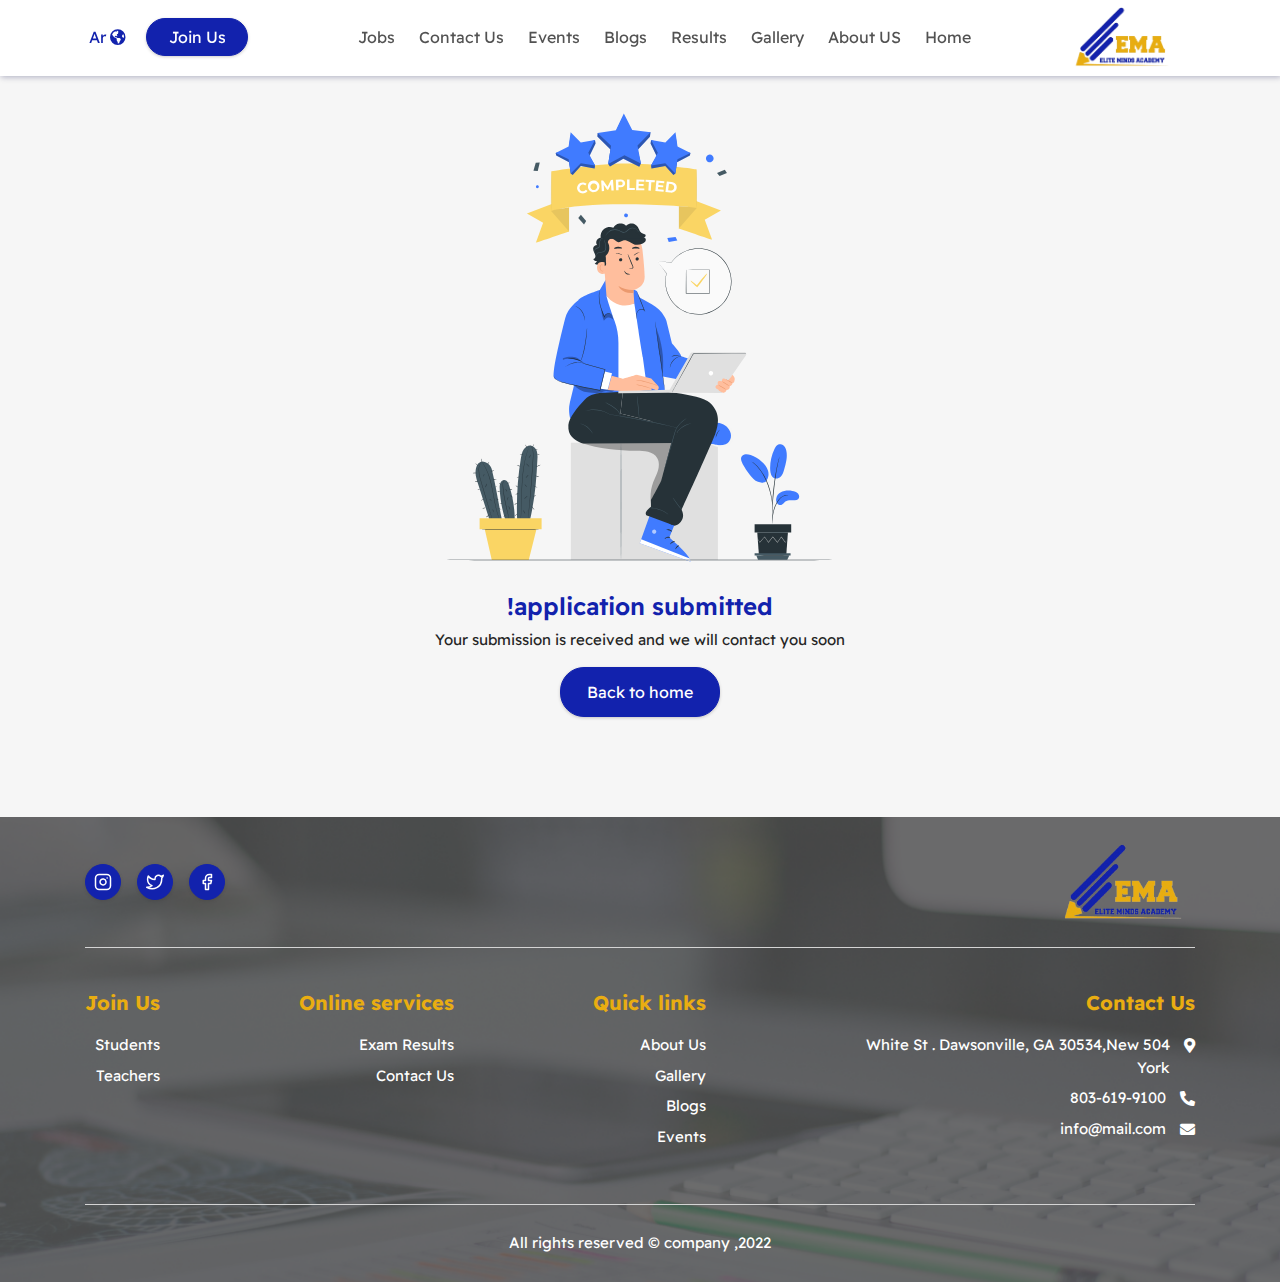
<file: complete.html>
<!doctype HTML>
<html lang="en">

<head>
    <!-- Required meta tags -->
    <meta charset="utf-8">
    <meta name="viewport" content="width=device-width, initial-scale=1, shrink-to-fit=no">
    <link rel="icon" href="pic/favicon.svg">
    <link rel="preconnect" href="https://fonts.googleapis.com">
    <link rel="preconnect" href="https://fonts.gstatic.com" crossorigin>
    <link href="https://fonts.googleapis.com/css2?family=Poppins:wght@300;400;500;600;700&display=swap"
        rel="stylesheet">
    <link rel="stylesheet" href="css/bootstrap.min.css">
    <link rel="stylesheet" href="css/all.min.css">
    <link rel="stylesheet" href="css/swiper-bundle.min.css">
    <link rel="stylesheet" href="css/myCss.css">
    <link rel="stylesheet" href="css/rtl.css">
    <link rel="stylesheet" href="css/responsiveRTL.css">
    <title>home</title>
</head>

<body class="inner-body no-banner">
    <header class="site-header">
        <nav class="navbar navbar-expand-lg inner-nav fixed-top">
            <div class="container">
                <a class="navbar-brand" href="#">
                    <img src="pic/logo.png" alt="">
                </a>
                <button class="navbar-toggler" type="button" data-toggle="collapse" data-target="#navbarNav"
                    aria-controls="navbarNav" aria-expanded="false" aria-label="Toggle navigation">
                    <span><i data-feather="menu"></i></span>
                </button>
                <div class="collapse navbar-collapse" id="navbarNav">
                    <ul class="navbar-nav">
                        <li class="nav-item active">
                            <a class="nav-link" href="#">Home</a>
                        </li>
                        <li class="nav-item">
                            <a class="nav-link" href="#">About US</a>
                        </li>
                        <li class="nav-item">
                            <a class="nav-link" href="#">Gallery</a>
                        </li>
                        <li class="nav-item">
                            <a class="nav-link" href="#">Results</a>
                        </li>
                        <li class="nav-item">
                            <a class="nav-link" href="#">Blogs</a>
                        </li>
                        <li class="nav-item">
                            <a class="nav-link" href="#">Events</a>
                        </li>
                        <li class="nav-item">
                            <a class="nav-link" href="#">Contact Us</a>
                        </li>
                        <li class="nav-item">
                            <a class="nav-link" href="#">Jobs</a>
                        </li>
                    </ul>
                    <a href="#" class="btn blue-btn"><span class="z-index">Join Us</span></a>
                </div>
                <div class="menu-abs">
                    <a href="#" class="lang-btn">
                        <i class="fas fa-globe-americas"></i>
                        Ar
                    </a>
                </div>
            </div>
        </nav>
    </header>

    <main class="complete">
        <div class="center">
            <img src="pic/Completed.svg" alt="">
            <h3>application submitted!</h3>
            <p>Your submission is received and we will contact you soon</p>
            <a href="" class="btn blue-btn l-btn">Back to home</a>
        </div>
    </main>


    <footer class="site-footer">
        <div class="container">
            <div class="f-top">
                <img src="pic/logo.png" alt="">
                <div class="soc">
                    <a href="#" class="btn blue-btn">
                        <i data-feather="facebook"></i>
                    </a>
                    <a href="#" class="btn blue-btn">
                        <i data-feather="twitter"></i>
                    </a>
                    <a href="#" class="btn blue-btn">
                        <i data-feather="instagram"></i>
                    </a>
                </div>
            </div>
            <div class="row justify-content-between">
                <div class="col-lg-4 col-6">
                    <div class="f-title">Contact Us</div>
                    <div class="f-item">
                        <i class="fas fa-map-marker-alt"></i>
                        <span>504 White St . Dawsonville, GA 30534,New York</span>
                    </div>
                    <div class="f-item">
                        <i class="fas fa-phone-alt"></i>
                        <span>803-619-9100</span>
                    </div>
                    <div class="f-item">
                        <i class="fas fa-envelope"></i>
                        <span>info@mail.com</span>
                    </div>
                </div>
                <div class="col-lg-auto col-6">
                    <div class="f-title">Quick links</div>
                    <a href="" class="f-link">about us</a>
                    <a href="" class="f-link">gallery</a>
                    <a href="" class="f-link">blogs</a>
                    <a href="" class="f-link">events</a>
                </div>
                <div class="col-lg-auto col-6">
                    <div class="f-title">Online services</div>
                    <a href="" class="f-link">exam results</a>
                    <a href="" class="f-link">contact us</a>
                </div>
                <div class="col-lg-auto col-6">
                    <div class="f-title">Join Us</div>
                    <a href="" class="f-link">students</a>
                    <a href="" class="f-link">teachers</a>
                </div>
            </div>
            <div class="f-bottom">
                2022, All rights reserved © company

            </div>
        </div>
    </footer>

    <!-- Optional JavaScript -->
    <!-- jQuery first, then Popper.js, then Bootstrap JS -->
    <script src=" js/jquery-3.4.1.min.js"> </script>
    <script src="js/popper.min.js"></script>
    <script src="js/swiper-bundle.min.js"></script>
    <script src="js/bootstrap.min.js"></script>
    <script src="js/feather.min.js"></script>
    <script>
        $(window).on('load', function () {
            if (feather) {
                feather.replace({
                    height: 16
                });
            }
        })
    </script>
    <script src="js/myJquery.js"></script>


</body>

</html>
</file>
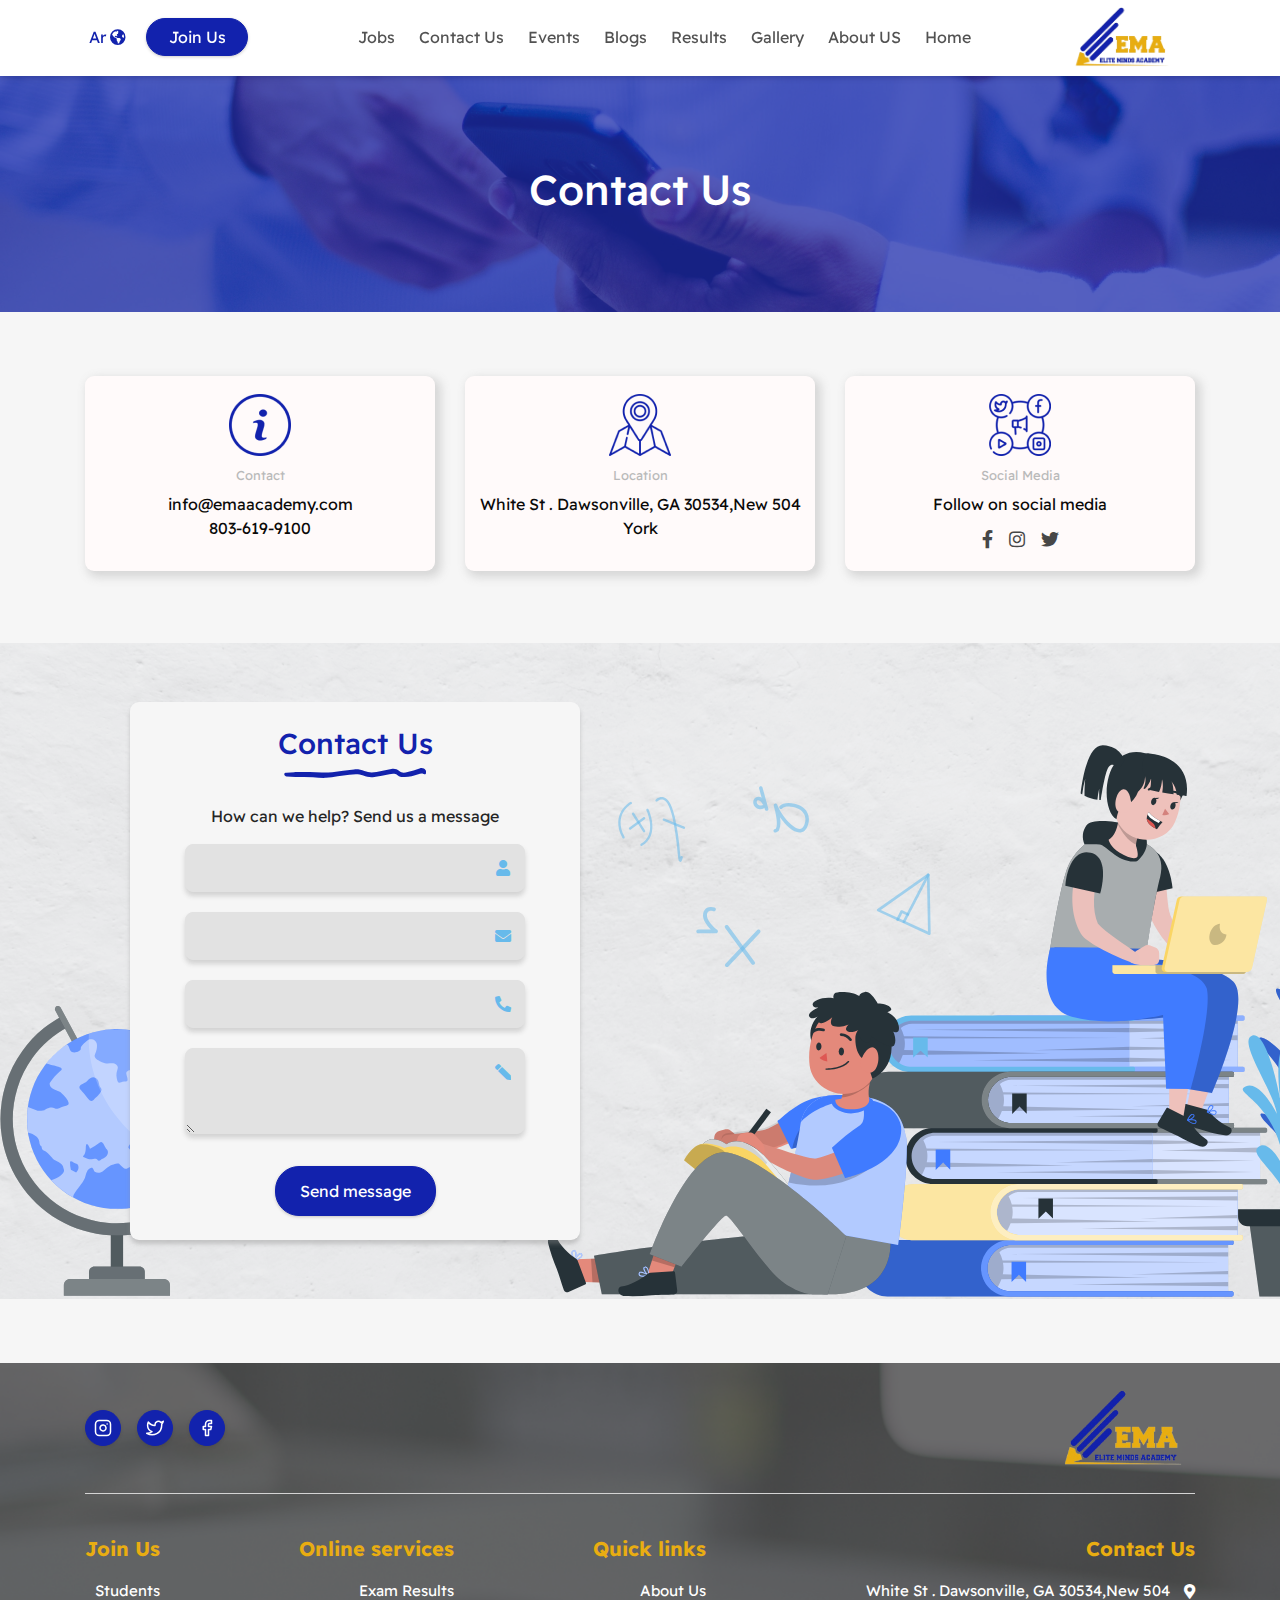
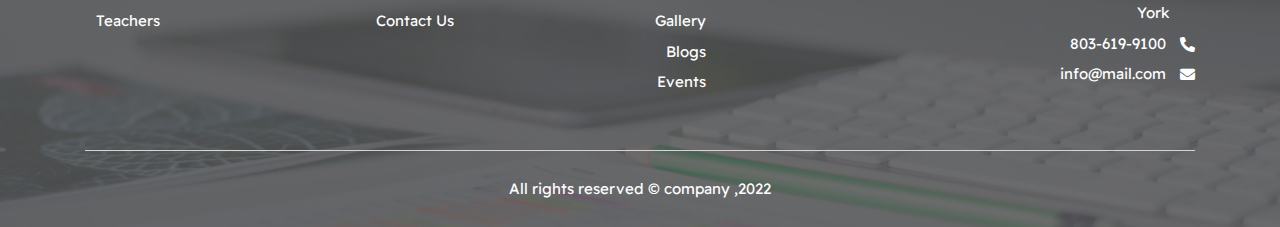
<file: contactus.html>
<!doctype HTML>
<html lang="en">

<head>
    <!-- Required meta tags -->
    <meta charset="utf-8">
    <meta name="viewport" content="width=device-width, initial-scale=1, shrink-to-fit=no">
    <link rel="icon" href="pic/favicon.svg">
    <link rel="preconnect" href="https://fonts.googleapis.com">
    <link rel="preconnect" href="https://fonts.gstatic.com" crossorigin>
    <link href="https://fonts.googleapis.com/css2?family=Poppins:wght@300;400;500;600;700&display=swap"
        rel="stylesheet">
    <link rel="stylesheet" href="css/bootstrap.min.css">
    <link rel="stylesheet" href="css/all.min.css">
    <link rel="stylesheet" href="css/swiper-bundle.min.css">
    <link rel="stylesheet" href="css/myCss.css">
    <link rel="stylesheet" href="css/rtl.css">
    <link rel="stylesheet" href="css/responsiveRTL.css">
    <title>home</title>
</head>

<body class="inner-body">
    <header class="site-header">
        <nav class="navbar navbar-expand-lg inner-nav fixed-top">
            <div class="container">
                <a class="navbar-brand" href="#">
                    <img src="pic/logo.png" alt="">
                </a>
                <button class="navbar-toggler" type="button" data-toggle="collapse" data-target="#navbarNav"
                    aria-controls="navbarNav" aria-expanded="false" aria-label="Toggle navigation">
                    <span><i data-feather="menu"></i></span>
                </button>
                <div class="collapse navbar-collapse" id="navbarNav">
                    <ul class="navbar-nav">
                        <li class="nav-item active">
                            <a class="nav-link" href="#">Home</a>
                        </li>
                        <li class="nav-item">
                            <a class="nav-link" href="#">About US</a>
                        </li>
                        <li class="nav-item">
                            <a class="nav-link" href="#">Gallery</a>
                        </li>
                        <li class="nav-item">
                            <a class="nav-link" href="#">Results</a>
                        </li>
                        <li class="nav-item">
                            <a class="nav-link" href="#">Blogs</a>
                        </li>
                        <li class="nav-item">
                            <a class="nav-link" href="#">Events</a>
                        </li>
                        <li class="nav-item">
                            <a class="nav-link" href="#">Contact Us</a>
                        </li>
                        <li class="nav-item">
                            <a class="nav-link" href="#">Jobs</a>
                        </li>
                    </ul>
                    <a href="#" class="btn blue-btn"><span class="z-index">Join Us</span></a>
                </div>
                <div class="menu-abs">
                    <a href="#" class="lang-btn">
                        <i class="fas fa-globe-americas"></i>
                        Ar
                    </a>
                </div>
            </div>
        </nav>
        <div class="inner-banner">
            <div class="wr">
                <img src="pic/ba2.png" alt="">
            </div>
            <div class="lay"></div>
            <div class="container">
                <h3 class="page-title">Contact Us</h3>
            </div>
        </div>
    </header>

    <div class="container py-5">
        <div class="row">
            <div class="col-md-4 pb-4">
                <div class="contact-card">
                    <img src="pic/social-media2.png" alt="">
                    <div class="light">Social Media</div>
                    <div class="bold">Follow on social media</div>
                    <div class="icons">
                        <a href="#"><i class="fab fa-twitter"></i></a>
                        <a href="#"><i class="fab fa-instagram"></i></a>
                        <a href="#"><i class="fab fa-facebook-f"></i></a>
                    </div>
                </div>
            </div>
            <div class="col-md-4 pb-4">
                <div class="contact-card">
                    <img src="pic/location1.png" alt="">
                    <div class="light">Location</div>
                    <div class="bold">
                        504 White St . Dawsonville,
                        GA 30534,New York
                    </div>
                </div>
            </div>
            <div class="col-md-4 pb-4">
                <div class="contact-card">
                    <img src="pic/info 1.png" alt="">
                    <div class="light">Contact</div>
                    <div class="bold">
                        <div class="word-break">info@emaacademy.com</div>
                        <div>803-619-9100</div>
                    </div>
                </div>
            </div>
        </div>
    </div>
    <section class="contact-sec py-4">
        <div class="container">
            <div class="row">
                <div class="col-md-6"></div>
                <div class="col-md-6">
                    <div class="cont-form-wr">
                        <h4 class="sec-title text-center">
                            <span>Contact Us</span>
                        </h4>
                        <p class="after-title text-center mb-3">How can we help? Send us a message</p>
                        <form action="" class="form-style1">
                            <div class="icon-inp-wr">
                                <span class="i-wr">
                                    <i class="fas fa-user"></i>
                                </span>
                                <input type="text" class="form-control">
                            </div>
                            <div class="icon-inp-wr">
                                <span class="i-wr">
                                    <i class="fas fa-envelope"></i>
                                </span>
                                <input type="email" class="form-control">
                            </div>
                            <div class="icon-inp-wr">
                                <span class="i-wr">
                                    <i class="fas fa-phone-alt"></i>
                                </span>
                                <input type="text" class="form-control">
                            </div>
                            <div class="icon-inp-wr">
                                <span class="i-wr">
                                    <i class="fas fa-pen"></i>
                                </span>
                                <textarea class="form-control" rows="3"></textarea>
                            </div>

                            <button class="btn blue-btn l-btn" type="submit">Send message</button>
                        </form>
                    </div>
                </div>
            </div>
        </div>
    </section>


    <footer class="site-footer">
        <div class="container">
            <div class="f-top">
                <img src="pic/logo.png" alt="">
                <div class="soc">
                    <a href="#" class="btn blue-btn">
                        <i data-feather="facebook"></i>
                    </a>
                    <a href="#" class="btn blue-btn">
                        <i data-feather="twitter"></i>
                    </a>
                    <a href="#" class="btn blue-btn">
                        <i data-feather="instagram"></i>
                    </a>
                </div>
            </div>
            <div class="row justify-content-between">
                <div class="col-lg-4 col-6">
                    <div class="f-title">Contact Us</div>
                    <div class="f-item">
                        <i class="fas fa-map-marker-alt"></i>
                        <span>504 White St . Dawsonville, GA 30534,New York</span>
                    </div>
                    <div class="f-item">
                        <i class="fas fa-phone-alt"></i>
                        <span>803-619-9100</span>
                    </div>
                    <div class="f-item">
                        <i class="fas fa-envelope"></i>
                        <span>info@mail.com</span>
                    </div>
                </div>
                <div class="col-lg-auto col-6">
                    <div class="f-title">Quick links</div>
                    <a href="" class="f-link">about us</a>
                    <a href="" class="f-link">gallery</a>
                    <a href="" class="f-link">blogs</a>
                    <a href="" class="f-link">events</a>
                </div>
                <div class="col-lg-auto col-6">
                    <div class="f-title">Online services</div>
                    <a href="" class="f-link">exam results</a>
                    <a href="" class="f-link">contact us</a>
                </div>
                <div class="col-lg-auto col-6">
                    <div class="f-title">Join Us</div>
                    <a href="" class="f-link">students</a>
                    <a href="" class="f-link">teachers</a>
                </div>
            </div>
            <div class="f-bottom">
                2022, All rights reserved © company

            </div>
        </div>
    </footer>

    <!-- Optional JavaScript -->
    <!-- jQuery first, then Popper.js, then Bootstrap JS -->
    <script src=" js/jquery-3.4.1.min.js"> </script>
    <script src="js/popper.min.js"></script>
    <script src="js/swiper-bundle.min.js"></script>
    <script src="js/bootstrap.min.js"></script>
    <script src="js/feather.min.js"></script>
    <script>
        $(window).on('load', function () {
            if (feather) {
                feather.replace({
                    height: 16
                });
            }
        })
    </script>
    <script src="js/myJquery.js"></script>


</body>

</html>
</file>
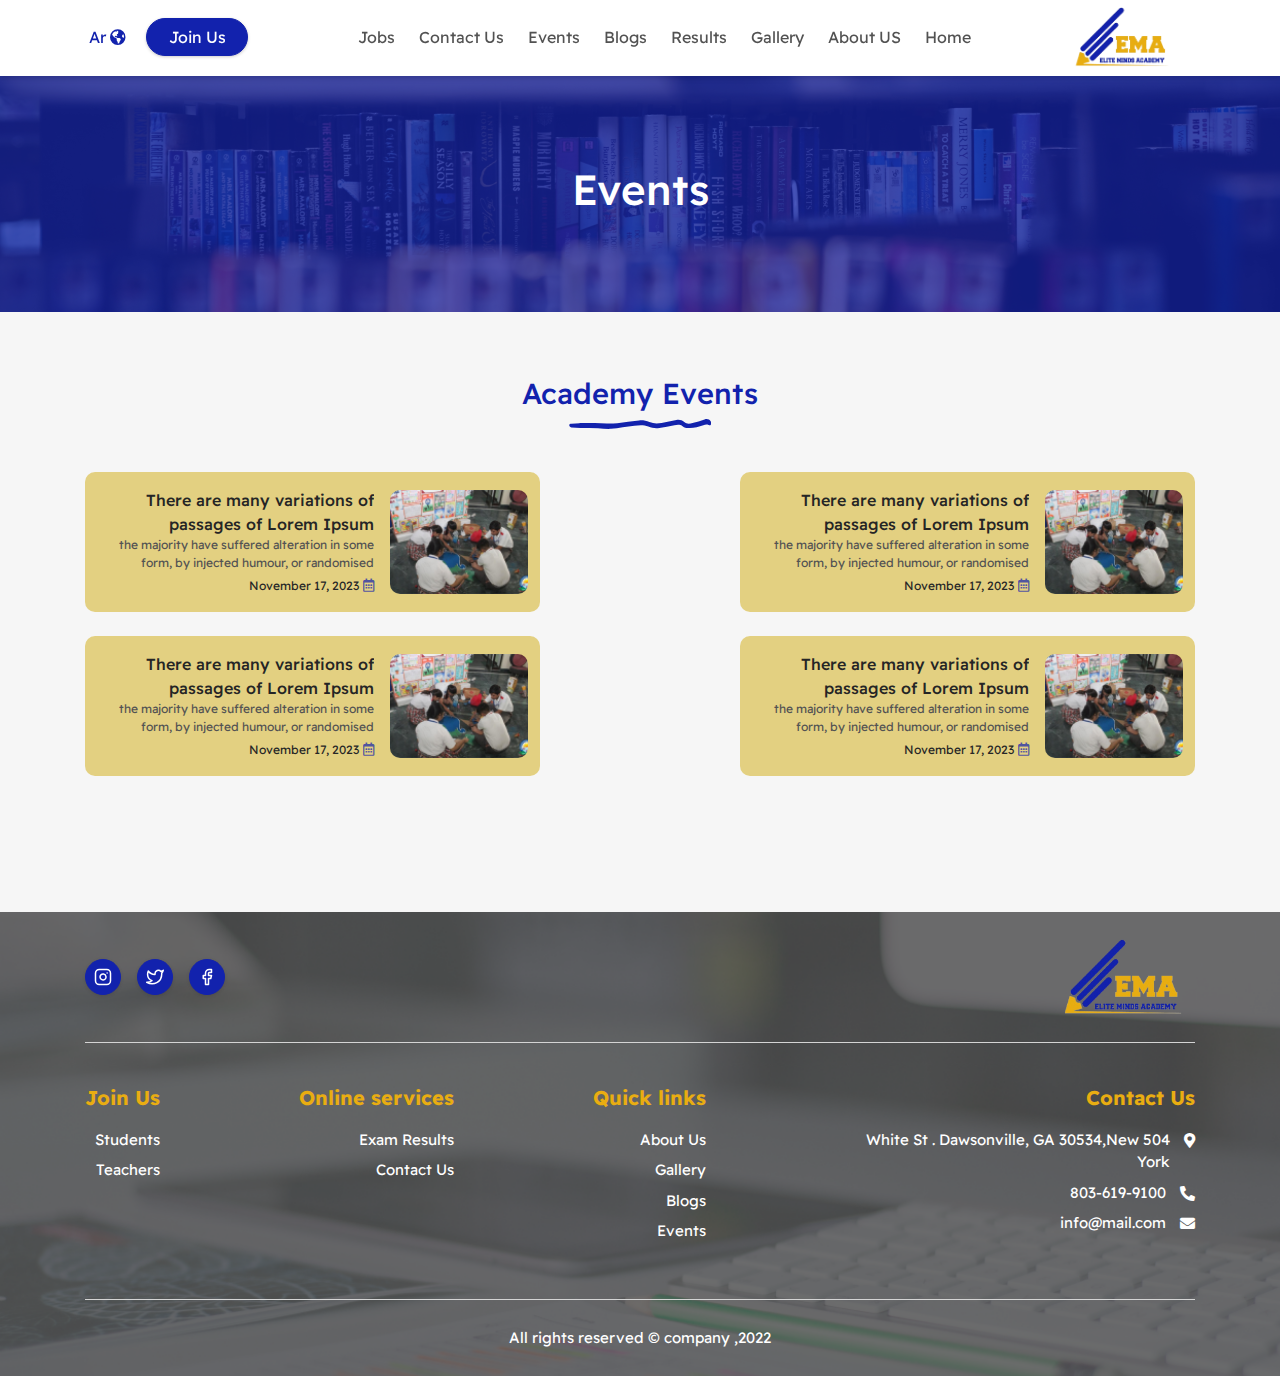
<file: events.html>
<!doctype HTML>
<html lang="en">

<head>
    <!-- Required meta tags -->
    <meta charset="utf-8">
    <meta name="viewport" content="width=device-width, initial-scale=1, shrink-to-fit=no">
    <link rel="icon" href="pic/favicon.svg">
    <link rel="preconnect" href="https://fonts.googleapis.com">
    <link rel="preconnect" href="https://fonts.gstatic.com" crossorigin>
    <link href="https://fonts.googleapis.com/css2?family=Poppins:wght@300;400;500;600;700&display=swap"
        rel="stylesheet">
    <link rel="stylesheet" href="css/bootstrap.min.css">
    <link rel="stylesheet" href="css/all.min.css">
    <link rel="stylesheet" href="css/swiper-bundle.min.css">
    <link rel="stylesheet" href="css/myCss.css">
    <link rel="stylesheet" href="css/rtl.css">
    <link rel="stylesheet" href="css/responsiveRTL.css">
    <title>home</title>
</head>

<body class="inner-body">
    <header class="site-header">
        <nav class="navbar navbar-expand-lg inner-nav fixed-top">
            <div class="container">
                <a class="navbar-brand" href="#">
                    <img src="pic/logo.png" alt="">
                </a>
                <button class="navbar-toggler" type="button" data-toggle="collapse" data-target="#navbarNav"
                    aria-controls="navbarNav" aria-expanded="false" aria-label="Toggle navigation">
                    <span><i data-feather="menu"></i></span>
                </button>
                <div class="collapse navbar-collapse" id="navbarNav">
                    <ul class="navbar-nav">
                        <li class="nav-item active">
                            <a class="nav-link" href="#">Home</a>
                        </li>
                        <li class="nav-item">
                            <a class="nav-link" href="#">About US</a>
                        </li>
                        <li class="nav-item">
                            <a class="nav-link" href="#">Gallery</a>
                        </li>
                        <li class="nav-item">
                            <a class="nav-link" href="#">Results</a>
                        </li>
                        <li class="nav-item">
                            <a class="nav-link" href="#">Blogs</a>
                        </li>
                        <li class="nav-item">
                            <a class="nav-link" href="#">Events</a>
                        </li>
                        <li class="nav-item">
                            <a class="nav-link" href="#">Contact Us</a>
                        </li>
                        <li class="nav-item">
                            <a class="nav-link" href="#">Jobs</a>
                        </li>
                    </ul>
                    <a href="#" class="btn blue-btn"><span class="z-index">Join Us</span></a>
                </div>
                <div class="menu-abs">
                    <a href="#" class="lang-btn">
                        <i class="fas fa-globe-americas"></i>
                        Ar
                    </a>
                </div>
            </div>
        </nav>
        <div class="inner-banner">
            <div class="wr">
                <img src="pic/ba5.png" alt="">
            </div>
            <div class="lay"></div>
            <div class="container">
                <h3 class="page-title">Events</h3>
            </div>
        </div>
    </header>

    <section class="events-sec py-5">
        <div class="container">
            <h4 class="sec-title text-center">
                <span>Academy Events</span>
            </h4>
            <div class="row justify-content-between">
                <!-- event card col start -->
                <div class="col-lg-auto col-md-6 event-col">
                    <a href="#" class="card-link">
                        <div class="event-card">
                            <div class="wr">
                                <div class="inner">
                                    <img src="pic/Rectangle 13.png" alt="">
                                    <div class="lay">
                                        <i data-feather="link"></i>
                                    </div>
                                </div>
                            </div>
                            <div class="card-text">
                                <div class="c-title">There are many variations of passages of Lorem Ipsum</div>
                                <p>the majority have suffered alteration in some form, by injected humour, or randomised
                                </p>
                                <div class="date">
                                    <i class="far fa-calendar-alt"></i>
                                    <time>November 17, 2023</time>
                                </div>
                            </div>
                        </div>
                    </a>

                </div>
                <!-- event card col end -->
                <!-- event card col start -->
                <div class="col-lg-auto col-md-6 event-col">
                    <a href="#" class="card-link">
                        <div class="event-card">
                            <div class="wr">
                                <div class="inner">
                                    <img src="pic/Rectangle 13.png" alt="">
                                    <div class="lay">
                                        <i data-feather="link"></i>
                                    </div>
                                </div>
                            </div>
                            <div class="card-text">
                                <div class="c-title">There are many variations of passages of Lorem Ipsum</div>
                                <p>the majority have suffered alteration in some form, by injected humour, or randomised
                                </p>
                                <div class="date">
                                    <i class="far fa-calendar-alt"></i>
                                    <time>November 17, 2023</time>
                                </div>
                            </div>
                        </div>
                    </a>

                </div>
                <!-- event card col end -->
                <!-- event card col start -->
                <div class="col-lg-auto col-md-6 event-col">
                    <a href="#" class="card-link">
                        <div class="event-card">
                            <div class="wr">
                                <div class="inner">
                                    <img src="pic/Rectangle 13.png" alt="">
                                    <div class="lay">
                                        <i data-feather="link"></i>
                                    </div>
                                </div>
                            </div>
                            <div class="card-text">
                                <div class="c-title">There are many variations of passages of Lorem Ipsum</div>
                                <p>the majority have suffered alteration in some form, by injected humour, or
                                    randomised
                                </p>
                                <div class="date">
                                    <i class="far fa-calendar-alt"></i>
                                    <time>November 17, 2023</time>
                                </div>
                            </div>
                        </div>
                    </a>

                </div>
                <!-- event card col end -->
                <!-- event card col start -->
                <div class="col-lg-auto col-md-6 event-col">
                    <a href="#" class="card-link">
                        <div class="event-card">
                            <div class="wr">
                                <div class="inner">
                                    <img src="pic/Rectangle 13.png" alt="">
                                    <div class="lay">
                                        <i data-feather="link"></i>
                                    </div>
                                </div>
                            </div>
                            <div class="card-text">
                                <div class="c-title">There are many variations of passages of Lorem Ipsum</div>
                                <p>the majority have suffered alteration in some form, by injected humour, or
                                    randomised
                                </p>
                                <div class="date">
                                    <i class="far fa-calendar-alt"></i>
                                    <time>November 17, 2023</time>
                                </div>
                            </div>
                        </div>
                    </a>
                </div>
                <!-- event card col end -->
            </div>

        </div>
    </section>


    <footer class="site-footer">
        <div class="container">
            <div class="f-top">
                <img src="pic/logo.png" alt="">
                <div class="soc">
                    <a href="#" class="btn blue-btn">
                        <i data-feather="facebook"></i>
                    </a>
                    <a href="#" class="btn blue-btn">
                        <i data-feather="twitter"></i>
                    </a>
                    <a href="#" class="btn blue-btn">
                        <i data-feather="instagram"></i>
                    </a>
                </div>
            </div>
            <div class="row justify-content-between">
                <div class="col-lg-4 col-6">
                    <div class="f-title">Contact Us</div>
                    <div class="f-item">
                        <i class="fas fa-map-marker-alt"></i>
                        <span>504 White St . Dawsonville, GA 30534,New York</span>
                    </div>
                    <div class="f-item">
                        <i class="fas fa-phone-alt"></i>
                        <span>803-619-9100</span>
                    </div>
                    <div class="f-item">
                        <i class="fas fa-envelope"></i>
                        <span>info@mail.com</span>
                    </div>
                </div>
                <div class="col-lg-auto col-6">
                    <div class="f-title">Quick links</div>
                    <a href="" class="f-link">about us</a>
                    <a href="" class="f-link">gallery</a>
                    <a href="" class="f-link">blogs</a>
                    <a href="" class="f-link">events</a>
                </div>
                <div class="col-lg-auto col-6">
                    <div class="f-title">Online services</div>
                    <a href="" class="f-link">exam results</a>
                    <a href="" class="f-link">contact us</a>
                </div>
                <div class="col-lg-auto col-6">
                    <div class="f-title">Join Us</div>
                    <a href="" class="f-link">students</a>
                    <a href="" class="f-link">teachers</a>
                </div>
            </div>
            <div class="f-bottom">
                2022, All rights reserved © company

            </div>
        </div>
    </footer>

    <!-- Optional JavaScript -->
    <!-- jQuery first, then Popper.js, then Bootstrap JS -->
    <script src=" js/jquery-3.4.1.min.js"> </script>
    <script src="js/popper.min.js"></script>
    <script src="js/swiper-bundle.min.js"></script>
    <script src="js/bootstrap.min.js"></script>
    <script src="js/feather.min.js"></script>
    <script>
        $(window).on('load', function () {
            if (feather) {
                feather.replace({
                    height: 16
                });
            }
        })
    </script>
    <script src="js/myJquery.js"></script>


</body>

</html>
</file>
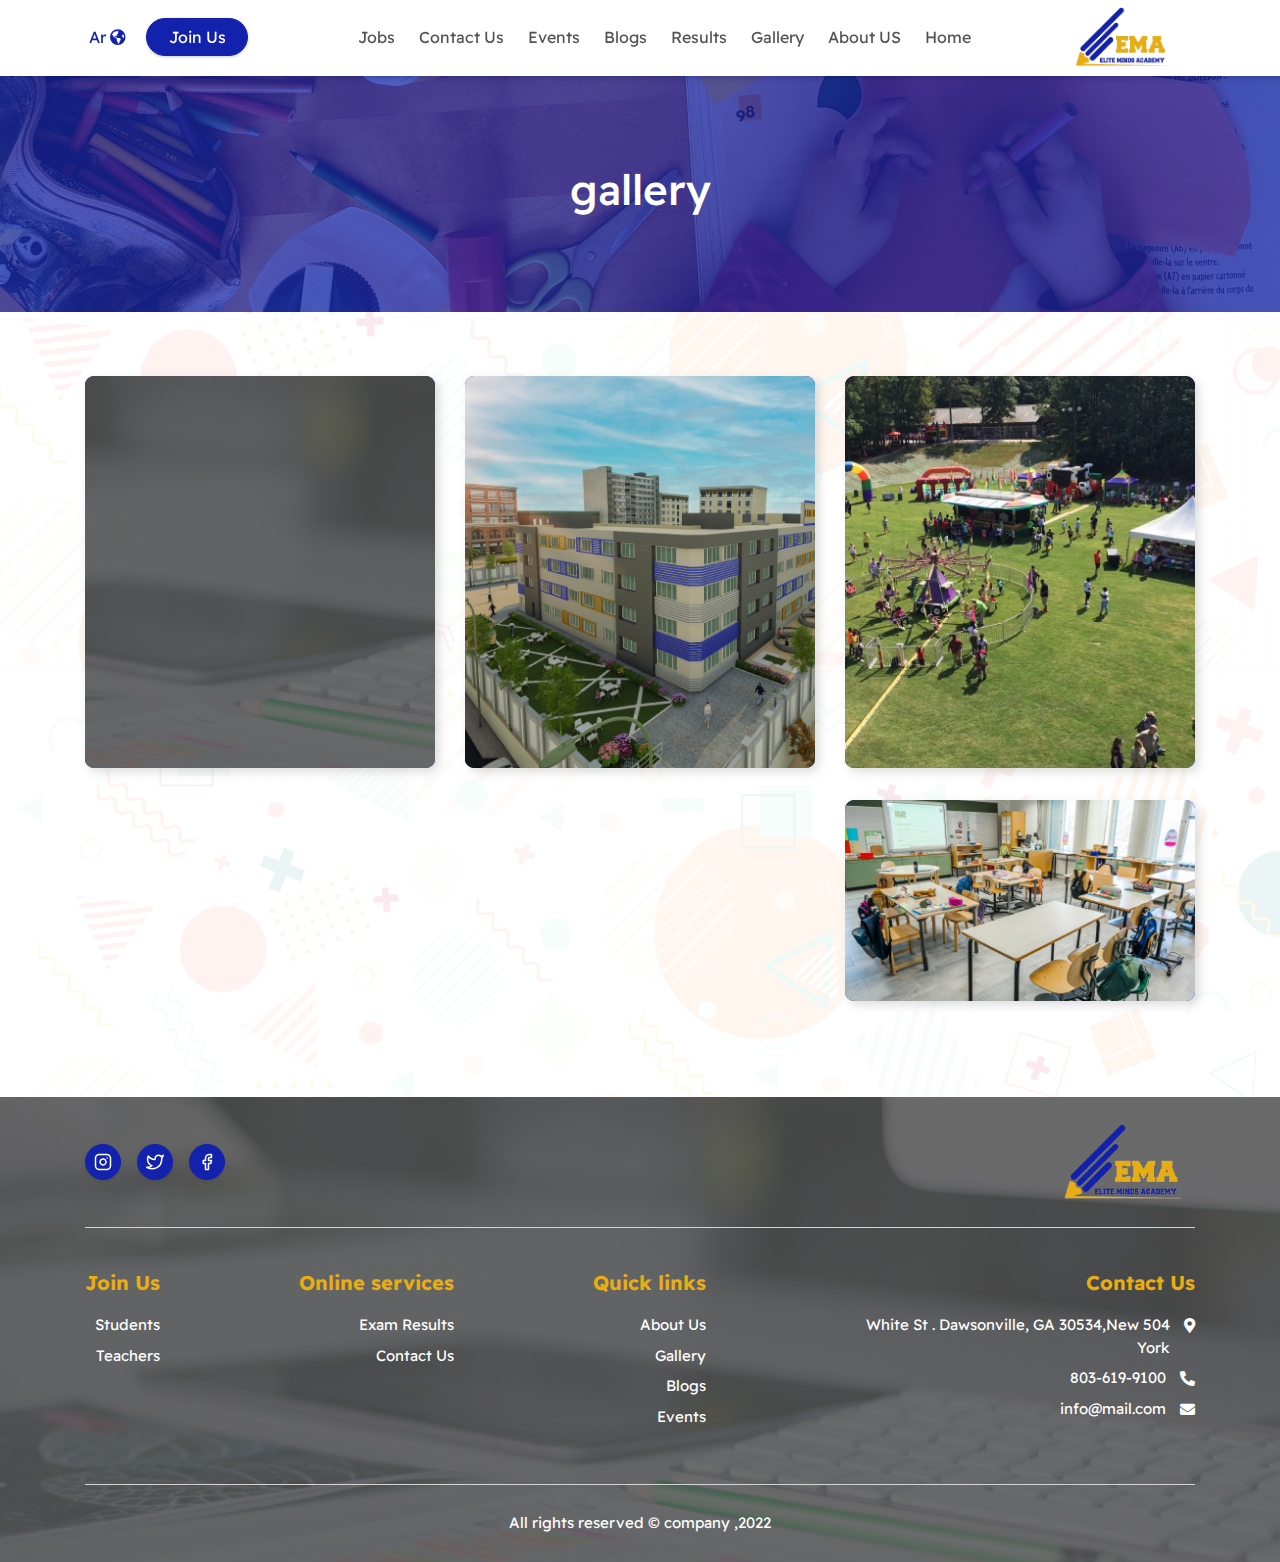
<file: gallery.html>
<!doctype HTML>
<html lang="en">

<head>
    <!-- Required meta tags -->
    <meta charset="utf-8">
    <meta name="viewport" content="width=device-width, initial-scale=1, shrink-to-fit=no">
    <link rel="icon" href="pic/favicon.svg">
    <link rel="preconnect" href="https://fonts.googleapis.com">
    <link rel="preconnect" href="https://fonts.gstatic.com" crossorigin>
    <link href="https://fonts.googleapis.com/css2?family=Poppins:wght@300;400;500;600;700&display=swap"
        rel="stylesheet">
    <link rel="stylesheet" href="css/bootstrap.min.css">
    <link rel="stylesheet" href="css/all.min.css">
    <link rel="stylesheet" href="css/swiper-bundle.min.css">
    <link rel="stylesheet" href="css/myCss.css">
    <link rel="stylesheet" href="css/fancybox.css" />
    <link rel="stylesheet" href="css/rtl.css">
    <link rel="stylesheet" href="css/responsiveRTL.css">
    <title>Gallery</title>
</head>

<body class="inner-body result-page">
    <header class="site-header">
        <nav class="navbar navbar-expand-lg inner-nav fixed-top">
            <div class="container">
                <a class="navbar-brand" href="#">
                    <img src="pic/logo.png" alt="">
                </a>
                <button class="navbar-toggler" type="button" data-toggle="collapse" data-target="#navbarNav"
                    aria-controls="navbarNav" aria-expanded="false" aria-label="Toggle navigation">
                    <span><i data-feather="menu"></i></span>
                </button>
                <div class="collapse navbar-collapse" id="navbarNav">
                    <ul class="navbar-nav">
                        <li class="nav-item active">
                            <a class="nav-link" href="#">Home</a>
                        </li>
                        <li class="nav-item">
                            <a class="nav-link" href="#">About US</a>
                        </li>
                        <li class="nav-item">
                            <a class="nav-link" href="#">Gallery</a>
                        </li>
                        <li class="nav-item">
                            <a class="nav-link" href="#">Results</a>
                        </li>
                        <li class="nav-item">
                            <a class="nav-link" href="#">Blogs</a>
                        </li>
                        <li class="nav-item">
                            <a class="nav-link" href="#">Events</a>
                        </li>
                        <li class="nav-item">
                            <a class="nav-link" href="#">Contact Us</a>
                        </li>
                        <li class="nav-item">
                            <a class="nav-link" href="#">Jobs</a>
                        </li>
                    </ul>
                    <a href="#" class="btn blue-btn"><span class="z-index">Join Us</span></a>
                </div>
                <div class="menu-abs">
                    <a href="#" class="lang-btn">
                        <i class="fas fa-globe-americas"></i>
                        Ar
                    </a>
                </div>
            </div>
        </nav>
        <div class="inner-banner">
            <div class="wr">
                <img src="pic/ba8.png" alt="">
            </div>
            <div class="lay"></div>
            <div class="container">
                <h3 class="page-title">gallery</h3>
            </div>
        </div>
    </header>
    <main>
        <section class="gall-sec pt-5">
            <div class="container">
                <div class="row">
                    <div class="col-lg-4 col-sm-6">
                        <div class="gall-card">
                            <a href="pic/Rectangle 58.png" data-fancybox="gallery">
                                <img src="pic/Rectangle 58.png">
                            </a>
                        </div>
                    </div>
                    <div class="col-lg-4 col-sm-6">
                        <div class="gall-card">
                            <a href="pic/Rectangle 62.png" data-fancybox="gallery">
                                <img src="pic/Rectangle 62.png" alt="">
                            </a>
                        </div>
                    </div>
                    <div class="col-lg-4 col-sm-6">
                        <div class="gall-card">
                            <a href="pic/footer-bg.png" data-fancybox="gallery">
                                <img src="pic/footer-bg.png" alt="">
                            </a>
                        </div>
                    </div>
                    <div class="col-lg-4 col-sm-6">
                        <div class="gall-card">
                            <a href="pic/Rectangle 44.png" data-fancybox="gallery">
                                <img src="pic/Rectangle 44.png" alt="">
                            </a>
                        </div>
                    </div>
                </div>
            </div>
        </section>

    </main>



    <footer class="site-footer">
        <div class="container">
            <div class="f-top">
                <img src="pic/logo.png" alt="">
                <div class="soc">
                    <a href="#" class="btn blue-btn">
                        <i data-feather="facebook"></i>
                    </a>
                    <a href="#" class="btn blue-btn">
                        <i data-feather="twitter"></i>
                    </a>
                    <a href="#" class="btn blue-btn">
                        <i data-feather="instagram"></i>
                    </a>
                </div>
            </div>
            <div class="row justify-content-between">
                <div class="col-lg-4 col-6">
                    <div class="f-title">Contact Us</div>
                    <div class="f-item">
                        <i class="fas fa-map-marker-alt"></i>
                        <span>504 White St . Dawsonville, GA 30534,New York</span>
                    </div>
                    <div class="f-item">
                        <i class="fas fa-phone-alt"></i>
                        <span>803-619-9100</span>
                    </div>
                    <div class="f-item">
                        <i class="fas fa-envelope"></i>
                        <span>info@mail.com</span>
                    </div>
                </div>
                <div class="col-lg-auto col-6">
                    <div class="f-title">Quick links</div>
                    <a href="" class="f-link">about us</a>
                    <a href="" class="f-link">gallery</a>
                    <a href="" class="f-link">blogs</a>
                    <a href="" class="f-link">events</a>
                </div>
                <div class="col-lg-auto col-6">
                    <div class="f-title">Online services</div>
                    <a href="" class="f-link">exam results</a>
                    <a href="" class="f-link">contact us</a>
                </div>
                <div class="col-lg-auto col-6">
                    <div class="f-title">Join Us</div>
                    <a href="" class="f-link">students</a>
                    <a href="" class="f-link">teachers</a>
                </div>
            </div>
            <div class="f-bottom">
                2022, All rights reserved © company

            </div>
        </div>
    </footer>

    <!-- Optional JavaScript -->
    <!-- jQuery first, then Popper.js, then Bootstrap JS -->
    <script src=" js/jquery-3.4.1.min.js"> </script>
    <script src="js/popper.min.js"></script>
    <script src="js/swiper-bundle.min.js"></script>
    <script src="js/bootstrap.min.js"></script>
    <script src="js/feather.min.js"></script>
    <script src="js/fancybox.umd.js"></script>
    <script>
        $(window).on('load', function () {
            if (feather) {
                feather.replace({
                    height: 16
                });
            }
        })
    </script>
    <script src="js/myJquery.js"></script>


</body>

</html>
</file>
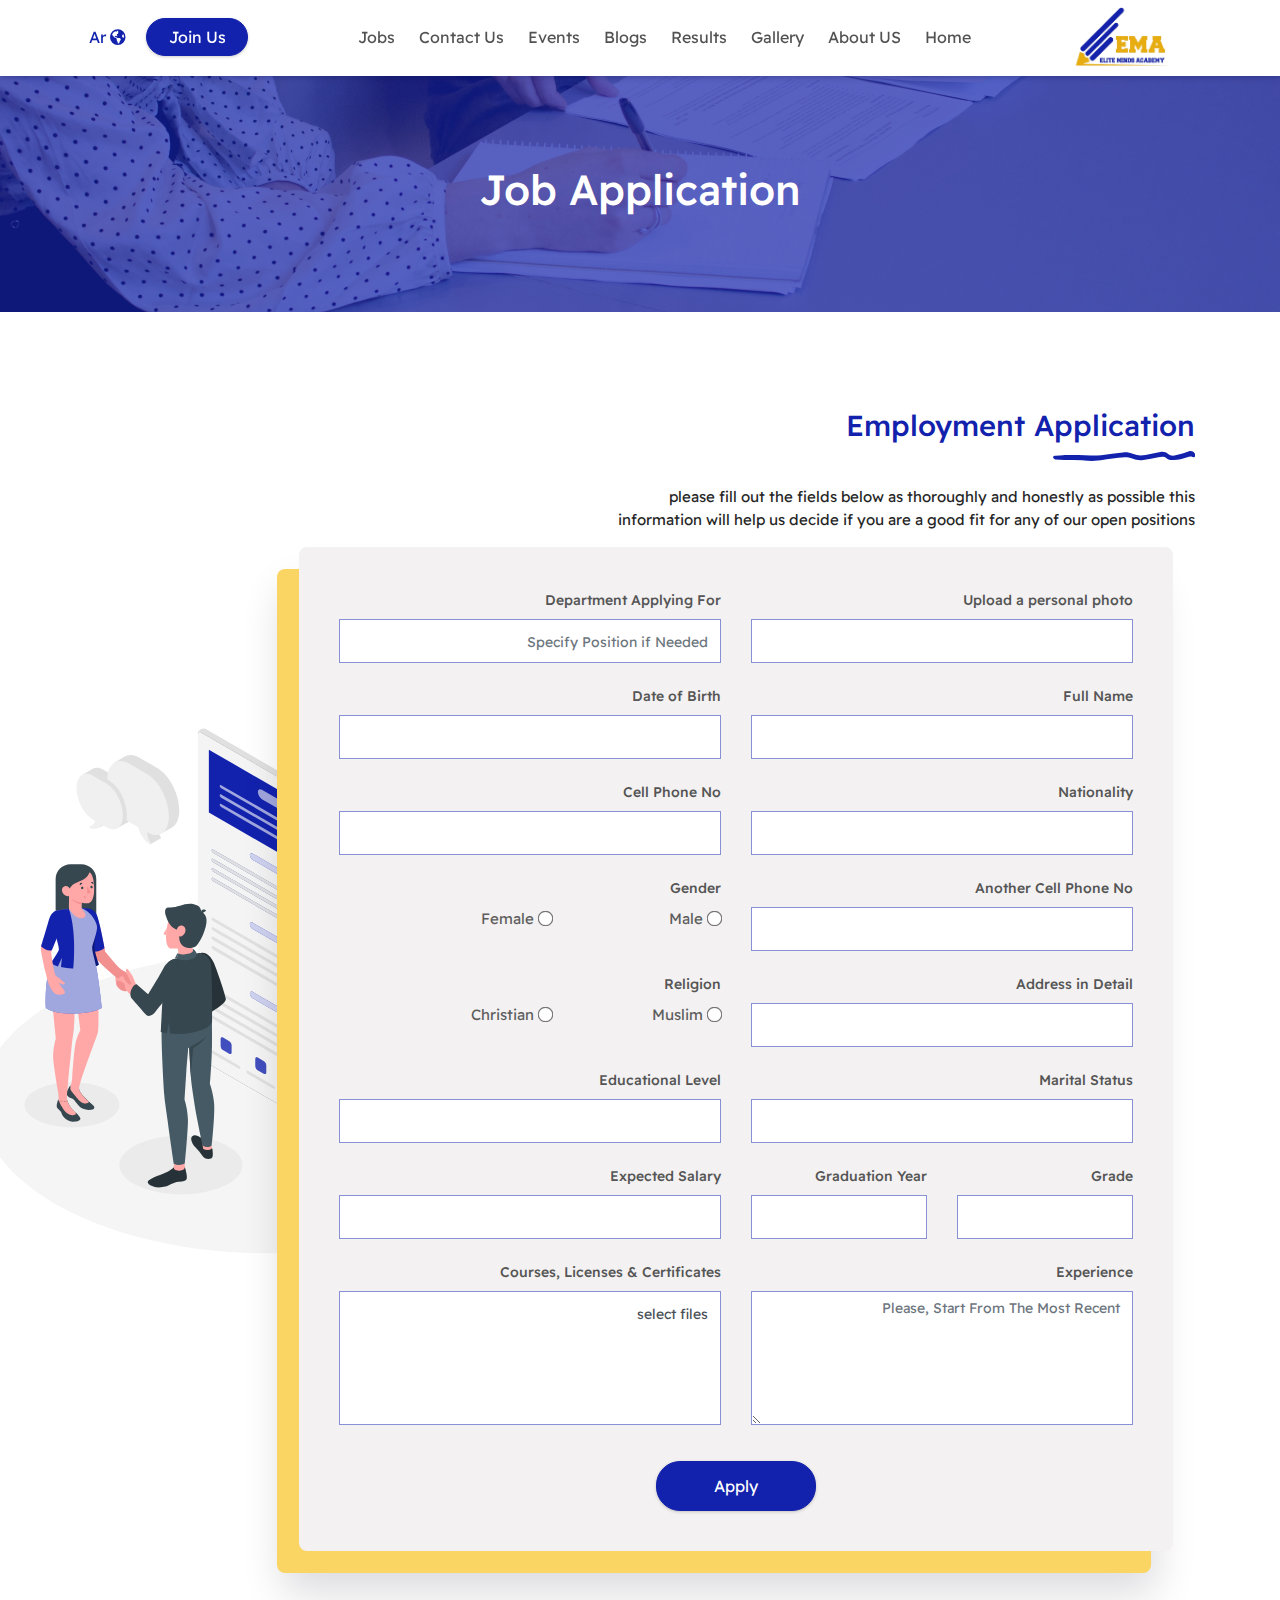
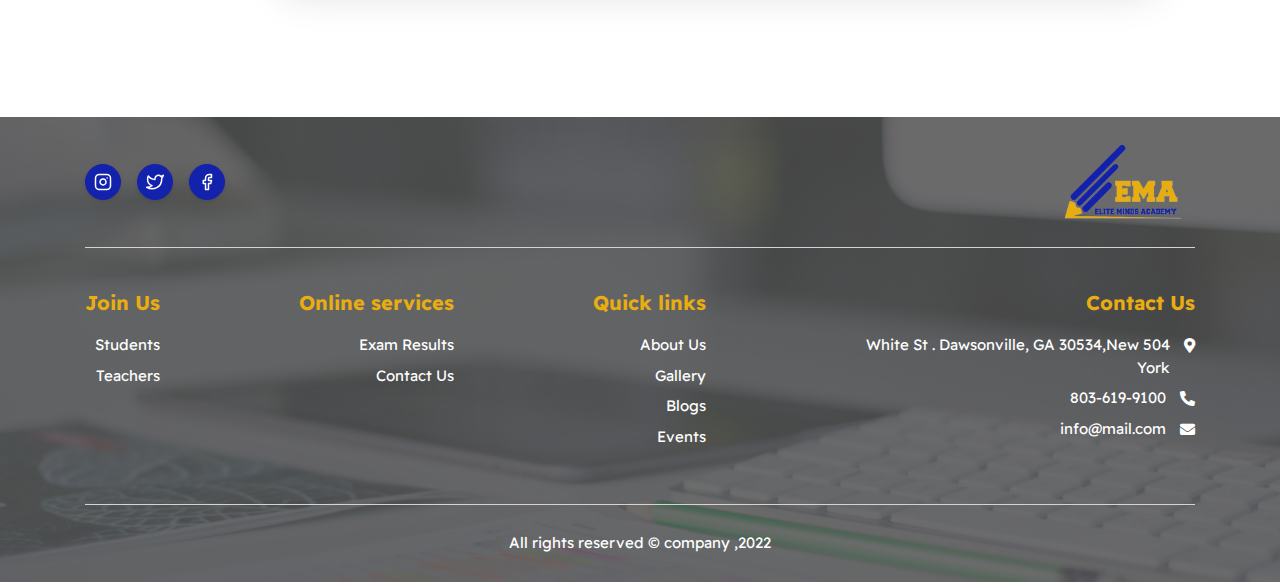
<file: job.html>
<!doctype HTML>
<html lang="en">

<head>
    <!-- Required meta tags -->
    <meta charset="utf-8">
    <meta name="viewport" content="width=device-width, initial-scale=1, shrink-to-fit=no">
    <link rel="icon" href="pic/favicon.svg">
    <link rel="preconnect" href="https://fonts.googleapis.com">
    <link rel="preconnect" href="https://fonts.gstatic.com" crossorigin>
    <link href="https://fonts.googleapis.com/css2?family=Poppins:wght@300;400;500;600;700&display=swap"
        rel="stylesheet">
    <link rel="stylesheet" href="css/bootstrap.min.css">
    <link rel="stylesheet" href="css/all.min.css">
    <link rel="stylesheet" href="css/flatpickr.min.css">
    <link rel="stylesheet" href="css/myCss.css">
    <link rel="stylesheet" href="css/rtl.css">
    <link rel="stylesheet" href="css/responsiveRTL.css">
    <title>home</title>
</head>

<body class="inner-body form-page">
    <header class="site-header">
        <nav class="navbar navbar-expand-lg inner-nav fixed-top">
            <div class="container">
                <a class="navbar-brand" href="#">
                    <img src="pic/logo.png" alt="">
                </a>
                <button class="navbar-toggler" type="button" data-toggle="collapse" data-target="#navbarNav"
                    aria-controls="navbarNav" aria-expanded="false" aria-label="Toggle navigation">
                    <span><i data-feather="menu"></i></span>
                </button>
                <div class="collapse navbar-collapse" id="navbarNav">
                    <ul class="navbar-nav">
                        <li class="nav-item active">
                            <a class="nav-link" href="#">Home</a>
                        </li>
                        <li class="nav-item">
                            <a class="nav-link" href="#">About US</a>
                        </li>
                        <li class="nav-item">
                            <a class="nav-link" href="#">Gallery</a>
                        </li>
                        <li class="nav-item">
                            <a class="nav-link" href="#">Results</a>
                        </li>
                        <li class="nav-item">
                            <a class="nav-link" href="#">Blogs</a>
                        </li>
                        <li class="nav-item">
                            <a class="nav-link" href="#">Events</a>
                        </li>
                        <li class="nav-item">
                            <a class="nav-link" href="#">Contact Us</a>
                        </li>
                        <li class="nav-item">
                            <a class="nav-link" href="#">Jobs</a>
                        </li>
                    </ul>
                    <a href="#" class="btn blue-btn"><span class="z-index">Join Us</span></a>
                </div>
                <div class="menu-abs">
                    <a href="#" class="lang-btn">
                        <i class="fas fa-globe-americas"></i>
                        Ar
                    </a>
                </div>
            </div>
        </nav>
        <div class="inner-banner">
            <div class="wr">
                <img src="pic/ba3.png" alt="">
            </div>
            <div class="lay"></div>
            <div class="container">
                <h3 class="page-title">Job Application</h3>
            </div>
        </div>
    </header>
    <main class="form-main py-6">
        <div class="container">
            <h4 class="sec-title">
                <span>Employment Application </span>
            </h4>
            <p class="after-title mb-3">
                please fill out the fields below as thoroughly and honestly as possible
                this information will help us decide if you are a good fit for any of our open positions
            </p>
            <div class="outer">
                <div class="big-form-wr">
                    <form action="">
                        <div class="row">
                            <div class="col-md-6">
                                <div class="form-group">
                                    <label class="normal">Upload a personal photo</label>
                                    <div class="custom-file">
                                        <input type="file" class="custom-file-input" id="inputGroupFile04"
                                            aria-describedby="inputGroupFileAddon04">
                                        <label class="custom-file-label" for="inputGroupFile04">
                                        </label>
                                    </div>
                                </div>
                            </div>
                            <div class="col-md-6">
                                <div class="form-group">
                                    <label class="normal">Department Applying For</label>
                                    <input type="text" class="form-control" placeholder="Specify Position if Needed">
                                </div>
                            </div>
                            <div class="col-md-6">
                                <div class="form-group">
                                    <label class="normal">Full Name</label>
                                    <input type="text" class="form-control" placeholder="">
                                </div>
                            </div>
                            <div class="col-md-6">
                                <div class="form-group">
                                    <label class="normal">Date of Birth</label>
                                    <input type="text" class="form-control date-inp" placeholder="">
                                </div>
                            </div>
                            <div class="col-md-6">
                                <div class="form-group">
                                    <label class="normal">Nationality</label>
                                    <input type="text" class="form-control" placeholder="">
                                </div>
                            </div>
                            <div class="col-md-6">
                                <div class="form-group">
                                    <label class="normal">Cell Phone No</label>
                                    <input type="text" class="form-control" placeholder="">
                                </div>
                            </div>
                            <div class="col-md-6">
                                <div class="form-group">
                                    <label class="normal">Another Cell Phone No</label>
                                    <input type="text" class="form-control" placeholder="">
                                </div>
                            </div>
                            <div class="col-md-6">
                                <div class="form-group">
                                    <label class="normal" for="">Gender</label>
                                    <div class="text-brown">
                                        <div class="form-check form-check-inline">
                                            <input class="form-check-input" type="radio" name="radio1">
                                            <label class="form-check-label">Male</label>
                                        </div>
                                        <div class="form-check form-check-inline">
                                            <input class="form-check-input" type="radio" name="radio1">
                                            <label class="form-check-label">Female</label>
                                        </div>
                                    </div>
                                </div>
                            </div>
                            <div class="col-md-6">
                                <div class="form-group">
                                    <label class="normal">Address in Detail</label>
                                    <input type="text" class="form-control" placeholder="">
                                </div>
                            </div>
                            <div class="col-md-6">
                                <div class="form-group">
                                    <label class="normal" for="">Religion</label>
                                    <div class="text-brown">
                                        <div class="form-check form-check-inline">
                                            <input class="form-check-input" type="radio" name="radio2">
                                            <label class="form-check-label">Muslim</label>
                                        </div>
                                        <div class="form-check form-check-inline">
                                            <input class="form-check-input" type="radio" name="radio2">
                                            <label class="form-check-label">Christian</label>
                                        </div>
                                    </div>
                                </div>
                            </div>
                            <div class="col-md-6">
                                <div class="form-group">
                                    <label class="normal">Marital Status</label>
                                    <input type="text" class="form-control" placeholder="">
                                </div>
                            </div>
                            <div class="col-md-6">
                                <div class="form-group">
                                    <label class="normal">Educational Level</label>
                                    <input type="text" class="form-control" placeholder="">
                                </div>
                            </div>
                            <div class="col-md-3">
                                <div class="form-group">
                                    <label class="normal">Grade</label>
                                    <input type="text" class="form-control" placeholder="">
                                </div>
                            </div>
                            <div class="col-md-3">
                                <div class="form-group">
                                    <label class="normal">Graduation Year</label>
                                    <input type="text" class="form-control" placeholder="">
                                </div>
                            </div>
                            <div class="col-md-6">
                                <div class="form-group">
                                    <label class="normal">Expected Salary</label>
                                    <input type="text" class="form-control" placeholder="">
                                </div>
                            </div>
                            <div class="col-md-6">
                                <div class="form-group">
                                    <label class="normal">Experience</label>
                                    <textarea class="form-control" rows="5"
                                        placeholder="Please, Start From The Most Recent"></textarea>
                                </div>
                            </div>
                            <div class="col-md-6">
                                <div class="form-group">
                                    <label class="normal">Courses, Licenses & Certificates</label>
                                    <div class="custom-file multi">
                                        <input type="file" class="custom-file-input" id="inputGroupFile05" multiple>
                                        <label class="custom-file-label" for="inputGroupFile05">
                                            select files
                                        </label>
                                    </div>
                                </div>
                            </div>
                            <div class="col-12 mt-3 text-center">
                                <button type="submit" class="btn blue-btn l-btn">Apply</button>
                            </div>

                        </div>
                    </form>
                </div>
            </div>
            <img class="form-side-img" src="pic/job-bg.svg" alt="">
        </div>


    </main>



    <footer class="site-footer">
        <div class="container">
            <div class="f-top">
                <img src="pic/logo.png" alt="">
                <div class="soc">
                    <a href="#" class="btn blue-btn">
                        <i data-feather="facebook"></i>
                    </a>
                    <a href="#" class="btn blue-btn">
                        <i data-feather="twitter"></i>
                    </a>
                    <a href="#" class="btn blue-btn">
                        <i data-feather="instagram"></i>
                    </a>
                </div>
            </div>
            <div class="row justify-content-between">
                <div class="col-lg-4 col-6">
                    <div class="f-title">Contact Us</div>
                    <div class="f-item">
                        <i class="fas fa-map-marker-alt"></i>
                        <span>504 White St . Dawsonville, GA 30534,New York</span>
                    </div>
                    <div class="f-item">
                        <i class="fas fa-phone-alt"></i>
                        <span>803-619-9100</span>
                    </div>
                    <div class="f-item">
                        <i class="fas fa-envelope"></i>
                        <span>info@mail.com</span>
                    </div>
                </div>
                <div class="col-lg-auto col-6">
                    <div class="f-title">Quick links</div>
                    <a href="" class="f-link">about us</a>
                    <a href="" class="f-link">gallery</a>
                    <a href="" class="f-link">blogs</a>
                    <a href="" class="f-link">events</a>
                </div>
                <div class="col-lg-auto col-6">
                    <div class="f-title">Online services</div>
                    <a href="" class="f-link">exam results</a>
                    <a href="" class="f-link">contact us</a>
                </div>
                <div class="col-lg-auto col-6">
                    <div class="f-title">Join Us</div>
                    <a href="" class="f-link">students</a>
                    <a href="" class="f-link">teachers</a>
                </div>
            </div>
            <div class="f-bottom">
                2022, All rights reserved © company

            </div>
        </div>
    </footer>

    <!-- Optional JavaScript -->
    <!-- jQuery first, then Popper.js, then Bootstrap JS -->
    <script src=" js/jquery-3.4.1.min.js"> </script>
    <script src="js/popper.min.js"></script>
    <script src="js/swiper-bundle.min.js"></script>
    <script src="js/bootstrap.min.js"></script>
    <script src="js/flatpickr.min.js"></script>
    <script src="js/feather.min.js"></script>
    <script>
        $(window).on('load', function () {
            if (feather) {
                feather.replace({
                    height: 16
                });
            }
        })
    </script>
    <script src="js/myJquery.js"></script>


</body>

</html>
</file>
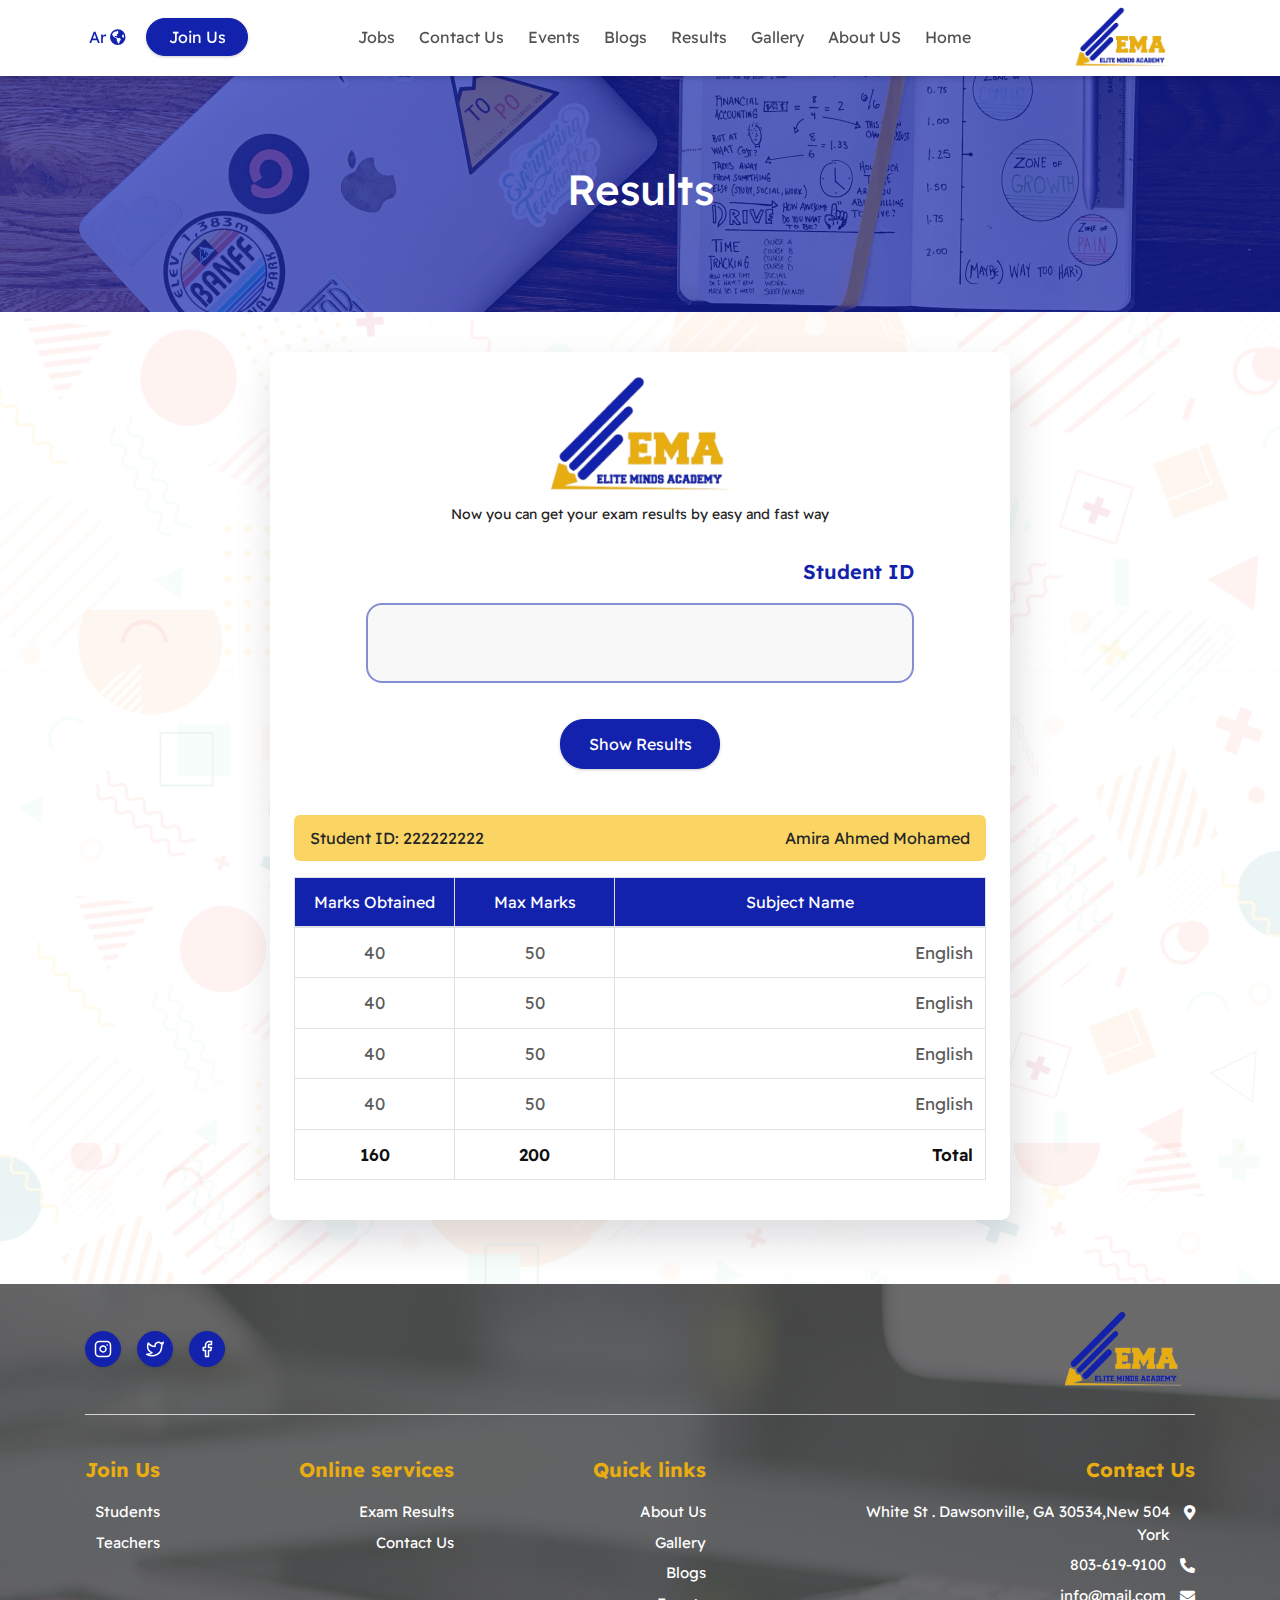
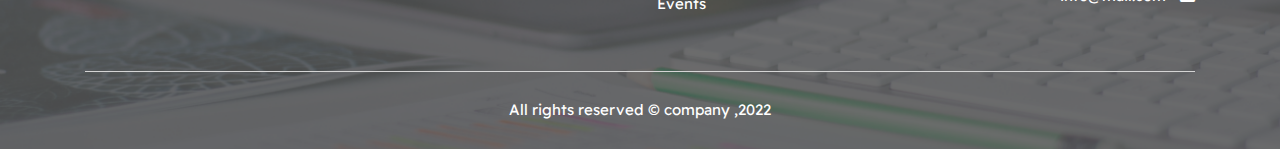
<file: result.html>
<!doctype HTML>
<html lang="en">

<head>
    <!-- Required meta tags -->
    <meta charset="utf-8">
    <meta name="viewport" content="width=device-width, initial-scale=1, shrink-to-fit=no">
    <link rel="icon" href="pic/favicon.svg">
    <link rel="preconnect" href="https://fonts.googleapis.com">
    <link rel="preconnect" href="https://fonts.gstatic.com" crossorigin>
    <link href="https://fonts.googleapis.com/css2?family=Poppins:wght@300;400;500;600;700&display=swap"
        rel="stylesheet">
    <link rel="stylesheet" href="css/bootstrap.min.css">
    <link rel="stylesheet" href="css/all.min.css">
    <link rel="stylesheet" href="css/swiper-bundle.min.css">
    <link rel="stylesheet" href="css/myCss.css">
    <link rel="stylesheet" href="css/rtl.css">
    <link rel="stylesheet" href="css/responsiveRTL.css">
    <title>Results</title>
</head>

<body class="inner-body result-page">
    <header class="site-header">
        <nav class="navbar navbar-expand-lg inner-nav fixed-top">
            <div class="container">
                <a class="navbar-brand" href="#">
                    <img src="pic/logo.png" alt="">
                </a>
                <button class="navbar-toggler" type="button" data-toggle="collapse" data-target="#navbarNav"
                    aria-controls="navbarNav" aria-expanded="false" aria-label="Toggle navigation">
                    <span><i data-feather="menu"></i></span>
                </button>
                <div class="collapse navbar-collapse" id="navbarNav">
                    <ul class="navbar-nav">
                        <li class="nav-item active">
                            <a class="nav-link" href="#">Home</a>
                        </li>
                        <li class="nav-item">
                            <a class="nav-link" href="#">About US</a>
                        </li>
                        <li class="nav-item">
                            <a class="nav-link" href="#">Gallery</a>
                        </li>
                        <li class="nav-item">
                            <a class="nav-link" href="#">Results</a>
                        </li>
                        <li class="nav-item">
                            <a class="nav-link" href="#">Blogs</a>
                        </li>
                        <li class="nav-item">
                            <a class="nav-link" href="#">Events</a>
                        </li>
                        <li class="nav-item">
                            <a class="nav-link" href="#">Contact Us</a>
                        </li>
                        <li class="nav-item">
                            <a class="nav-link" href="#">Jobs</a>
                        </li>
                    </ul>
                    <a href="#" class="btn blue-btn"><span class="z-index">Join Us</span></a>
                </div>
                <div class="menu-abs">
                    <a href="#" class="lang-btn">
                        <i class="fas fa-globe-americas"></i>
                        Ar
                    </a>
                </div>
            </div>
        </nav>
        <div class="inner-banner">
            <div class="wr">
                <img src="pic/ba7.png" alt="">
            </div>
            <div class="lay"></div>
            <div class="container">
                <h3 class="page-title">Results</h3>
            </div>
        </div>
    </header>
    <main>
        <div class="container">
            <div class="result-wr">
                <div class="text-center">
                    <img src="pic/logo.png" alt="">
                    <p>Now you can get your exam results by easy and fast way</p>
                </div>
                <form action="">
                    <label>Student ID</label>
                    <input type="text" class="form-control">
                    <button class="btn blue-btn l-btn">Show Results</button>
                </form>
                <div class="result">
                    <div class="info-bar">
                        <span class="name">Amira Ahmed Mohamed</span>
                        <span class="num">Student ID: 222222222</span>
                    </div>
                    <div class="table-responsive">
                        <table class="table table-bordered">
                            <thead>
                                <tr>
                                    <th scope="col">Subject Name</th>
                                    <th scope="col" class="number">Max Marks</th>
                                    <th scope="col" class="number">Marks Obtained</th>
                                </tr>
                            </thead>
                            <tbody>
                                <tr>
                                    <td>English</td>
                                    <td class="number">50</td>
                                    <td class="number">40</td>
                                </tr>
                                <tr>
                                    <td>English</td>
                                    <td class="number">50</td>
                                    <td class="number">40</td>
                                </tr>
                                <tr>
                                    <td>English</td>
                                    <td class="number">50</td>
                                    <td class="number">40</td>
                                </tr>
                                <tr>
                                    <td>English</td>
                                    <td class="number">50</td>
                                    <td class="number">40</td>
                                </tr>
                                <tr>
                                    <td>Total</td>
                                    <td class="number">200</td>
                                    <td class="number">160</td>
                                </tr>
                            </tbody>
                        </table>
                    </div>
                </div>
            </div>
        </div>
    </main>



    <footer class="site-footer">
        <div class="container">
            <div class="f-top">
                <img src="pic/logo.png" alt="">
                <div class="soc">
                    <a href="#" class="btn blue-btn">
                        <i data-feather="facebook"></i>
                    </a>
                    <a href="#" class="btn blue-btn">
                        <i data-feather="twitter"></i>
                    </a>
                    <a href="#" class="btn blue-btn">
                        <i data-feather="instagram"></i>
                    </a>
                </div>
            </div>
            <div class="row justify-content-between">
                <div class="col-lg-4 col-6">
                    <div class="f-title">Contact Us</div>
                    <div class="f-item">
                        <i class="fas fa-map-marker-alt"></i>
                        <span>504 White St . Dawsonville, GA 30534,New York</span>
                    </div>
                    <div class="f-item">
                        <i class="fas fa-phone-alt"></i>
                        <span>803-619-9100</span>
                    </div>
                    <div class="f-item">
                        <i class="fas fa-envelope"></i>
                        <span>info@mail.com</span>
                    </div>
                </div>
                <div class="col-lg-auto col-6">
                    <div class="f-title">Quick links</div>
                    <a href="" class="f-link">about us</a>
                    <a href="" class="f-link">gallery</a>
                    <a href="" class="f-link">blogs</a>
                    <a href="" class="f-link">events</a>
                </div>
                <div class="col-lg-auto col-6">
                    <div class="f-title">Online services</div>
                    <a href="" class="f-link">exam results</a>
                    <a href="" class="f-link">contact us</a>
                </div>
                <div class="col-lg-auto col-6">
                    <div class="f-title">Join Us</div>
                    <a href="" class="f-link">students</a>
                    <a href="" class="f-link">teachers</a>
                </div>
            </div>
            <div class="f-bottom">
                2022, All rights reserved © company

            </div>
        </div>
    </footer>

    <!-- Optional JavaScript -->
    <!-- jQuery first, then Popper.js, then Bootstrap JS -->
    <script src=" js/jquery-3.4.1.min.js"> </script>
    <script src="js/popper.min.js"></script>
    <script src="js/swiper-bundle.min.js"></script>
    <script src="js/bootstrap.min.js"></script>
    <script src="js/feather.min.js"></script>
    <script>
        $(window).on('load', function () {
            if (feather) {
                feather.replace({
                    height: 16
                });
            }
        })
    </script>
    <script src="js/myJquery.js"></script>


</body>

</html>
</file>
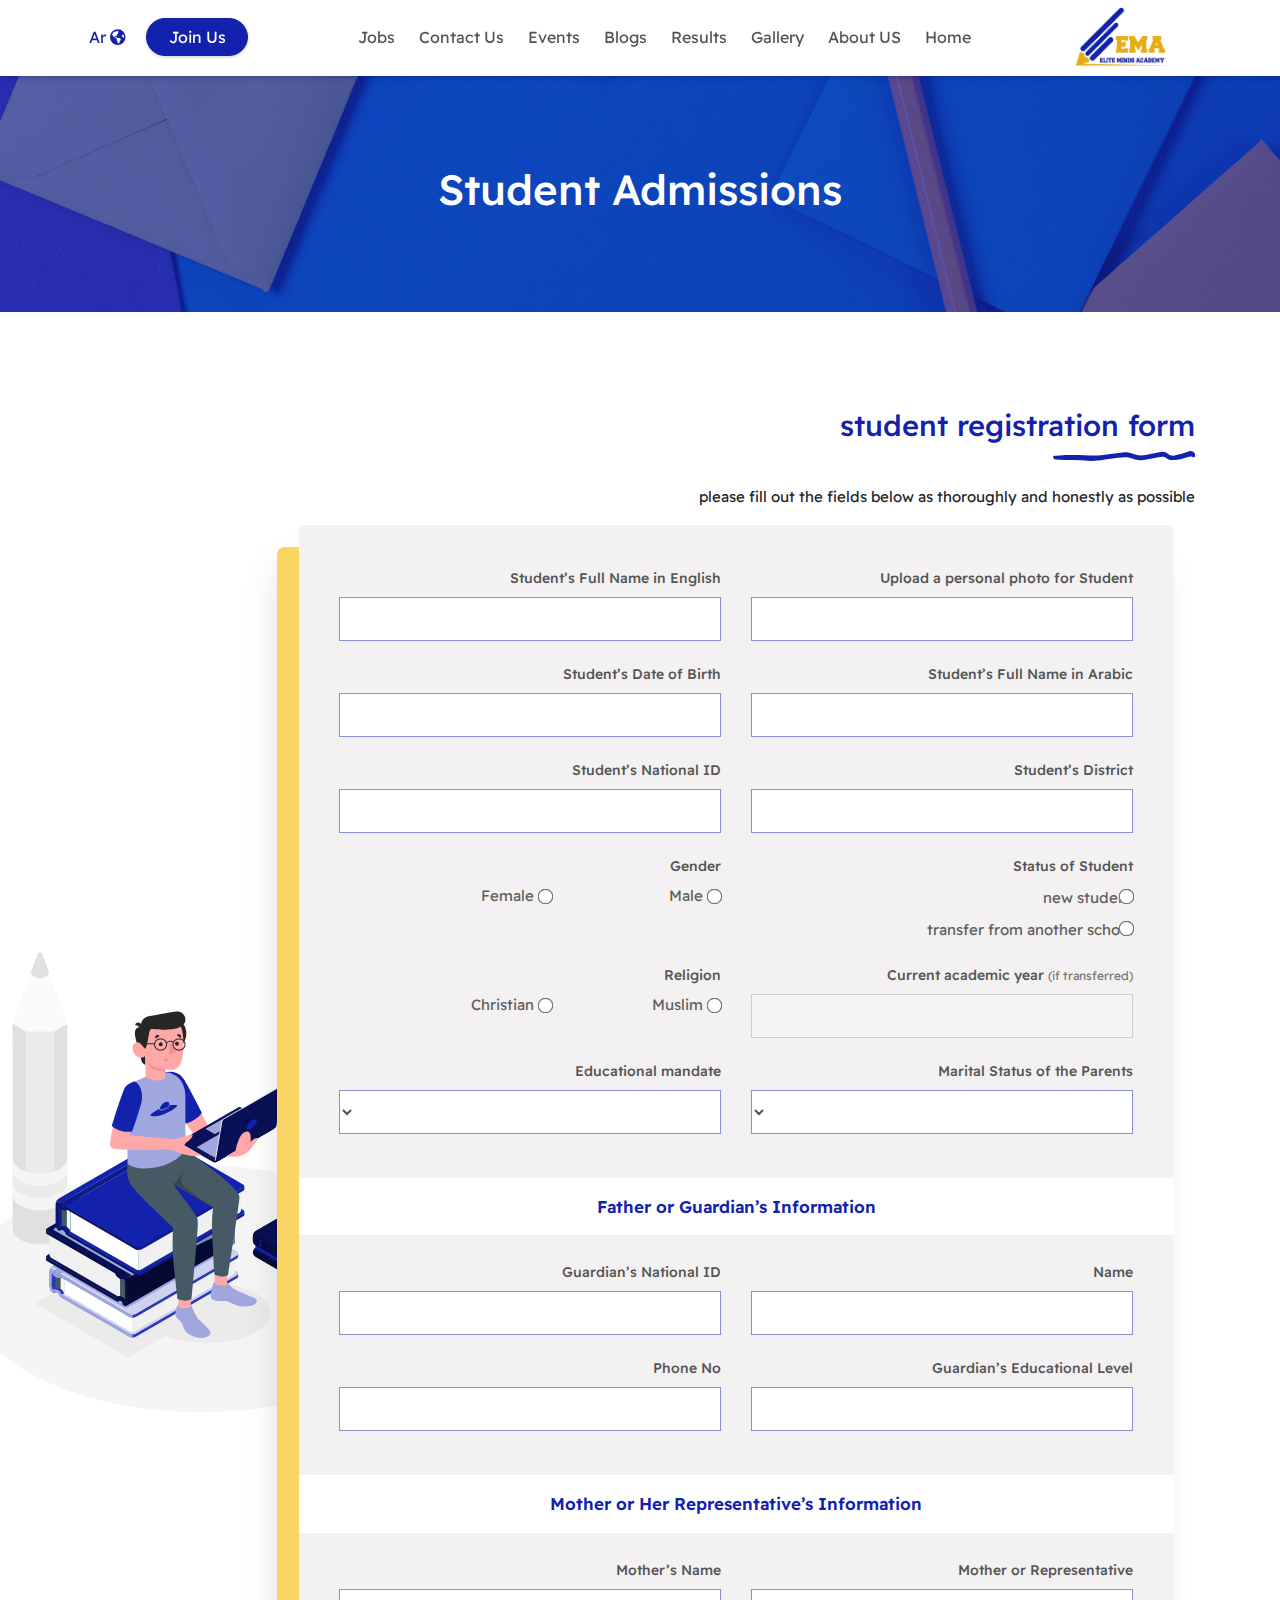
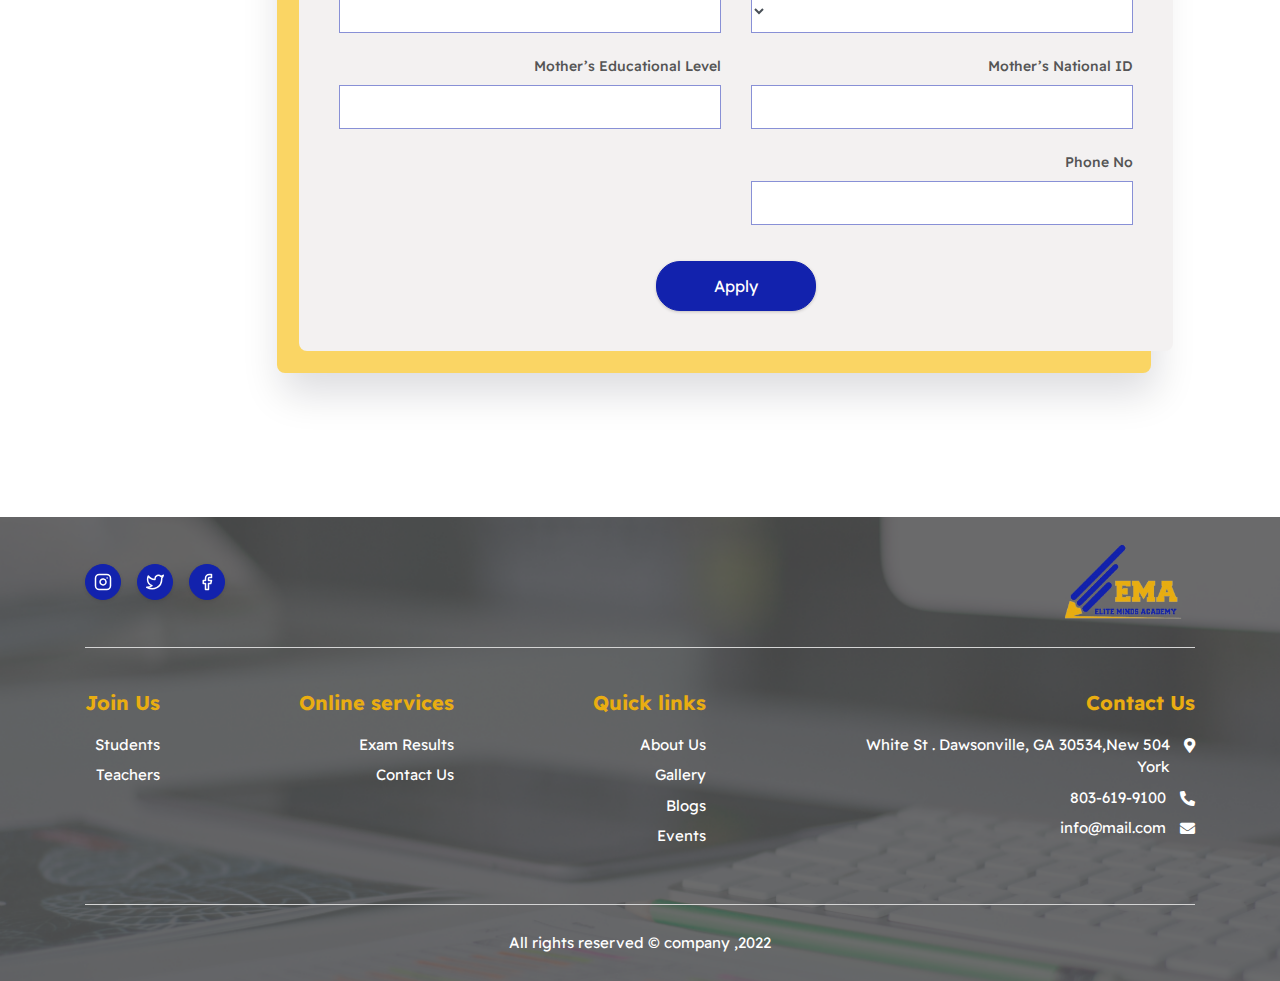
<file: student.html>
<!doctype HTML>
<html lang="en">

<head>
    <!-- Required meta tags -->
    <meta charset="utf-8">
    <meta name="viewport" content="width=device-width, initial-scale=1, shrink-to-fit=no">
    <link rel="icon" href="pic/favicon.svg">
    <link rel="preconnect" href="https://fonts.googleapis.com">
    <link rel="preconnect" href="https://fonts.gstatic.com" crossorigin>
    <link href="https://fonts.googleapis.com/css2?family=Poppins:wght@300;400;500;600;700&display=swap"
        rel="stylesheet">
    <link rel="stylesheet" href="css/bootstrap.min.css">
    <link rel="stylesheet" href="css/all.min.css">
    <link rel="stylesheet" href="css/flatpickr.min.css">
    <link rel="stylesheet" href="css/myCss.css">
    <link rel="stylesheet" href="css/rtl.css">
    <link rel="stylesheet" href="css/responsiveRTL.css">
    <title>home</title>
</head>

<body class="inner-body form-page">
    <header class="site-header">
        <nav class="navbar navbar-expand-lg inner-nav fixed-top">
            <div class="container">
                <a class="navbar-brand" href="#">
                    <img src="pic/logo.png" alt="">
                </a>
                <button class="navbar-toggler" type="button" data-toggle="collapse" data-target="#navbarNav"
                    aria-controls="navbarNav" aria-expanded="false" aria-label="Toggle navigation">
                    <span><i data-feather="menu"></i></span>
                </button>
                <div class="collapse navbar-collapse" id="navbarNav">
                    <ul class="navbar-nav">
                        <li class="nav-item active">
                            <a class="nav-link" href="#">Home</a>
                        </li>
                        <li class="nav-item">
                            <a class="nav-link" href="#">About US</a>
                        </li>
                        <li class="nav-item">
                            <a class="nav-link" href="#">Gallery</a>
                        </li>
                        <li class="nav-item">
                            <a class="nav-link" href="#">Results</a>
                        </li>
                        <li class="nav-item">
                            <a class="nav-link" href="#">Blogs</a>
                        </li>
                        <li class="nav-item">
                            <a class="nav-link" href="#">Events</a>
                        </li>
                        <li class="nav-item">
                            <a class="nav-link" href="#">Contact Us</a>
                        </li>
                        <li class="nav-item">
                            <a class="nav-link" href="#">Jobs</a>
                        </li>
                    </ul>
                    <a href="#" class="btn blue-btn"><span class="z-index">Join Us</span></a>
                </div>
                <div class="menu-abs">
                    <a href="#" class="lang-btn">
                        <i class="fas fa-globe-americas"></i>
                        Ar
                    </a>
                </div>
            </div>
        </nav>
        <div class="inner-banner">
            <div class="wr">
                <img src="pic/ba4.png" alt="">
            </div>
            <div class="lay"></div>
            <div class="container">
                <h3 class="page-title">Student Admissions</h3>
            </div>
        </div>
    </header>
    <main class="form-main py-6">
        <div class="container">
            <h4 class="sec-title">
                <span>student registration form</span>
            </h4>
            <p class="after-title mb-3">
                please fill out the fields below as thoroughly and honestly as possible

            </p>
            <div class="outer">
                <div class="big-form-wr">
                    <form action="">
                        <div class="row">
                            <div class="col-md-6">
                                <div class="form-group">
                                    <label class="normal">Upload a personal photo for Student</label>
                                    <div class="custom-file">
                                        <input type="file" class="custom-file-input" id="inputGroupFile04"
                                            aria-describedby="inputGroupFileAddon04">
                                        <label class="custom-file-label" for="inputGroupFile04">
                                        </label>
                                    </div>
                                </div>
                            </div>
                            <div class="col-md-6">
                                <div class="form-group">
                                    <label class="normal">Student’s Full Name in English</label>
                                    <input type="text" class="form-control" placeholder="">
                                </div>
                            </div>
                            <div class="col-md-6">
                                <div class="form-group">
                                    <label class="normal">Student’s Full Name in Arabic</label>
                                    <input type="text" class="form-control" placeholder="">
                                </div>
                            </div>
                            <div class="col-md-6">
                                <div class="form-group">
                                    <label class="normal">Student’s Date of Birth</label>
                                    <input type="text" class="form-control date-inp" placeholder="">
                                </div>
                            </div>
                            <div class="col-md-6">
                                <div class="form-group">
                                    <label class="normal">Student’s District</label>
                                    <input type="text" class="form-control date-inp" placeholder="">
                                </div>
                            </div>
                            <div class="col-md-6">
                                <div class="form-group">
                                    <label class="normal">Student’s National ID</label>
                                    <input type="text" class="form-control" placeholder="">
                                </div>
                            </div>
                            <div class="col-md-6">
                                <div class="form-group">
                                    <label class="normal" for="">Status of Student</label>
                                    <div>
                                        <div class="form-check form-check mb-2">
                                            <input class="form-check-input disable" type="radio" name="transfer">
                                            <label class="form-check-label">new student</label>
                                        </div>
                                        <div class="form-check form-check">
                                            <input class="form-check-input enable" type="radio" name="transfer">
                                            <label class="form-check-label">transfer from another school </label>
                                        </div>
                                    </div>
                                </div>
                            </div>
                            <div class="col-md-6">
                                <div class="form-group">
                                    <label class="normal" for="">Gender</label>
                                    <div>
                                        <div class="form-check form-check-inline">
                                            <input class="form-check-input" type="radio" name="radio1">
                                            <label class="form-check-label">Male</label>
                                        </div>
                                        <div class="form-check form-check-inline">
                                            <input class="form-check-input" type="radio" name="radio1">
                                            <label class="form-check-label">Female</label>
                                        </div>
                                    </div>
                                </div>
                            </div>
                            <div class="col-md-6">
                                <div class="form-group">
                                    <label class="normal">Current academic year <small>(if transferred)</small></label>
                                    <input type="text" class="form-control trans-inp" placeholder="" disabled>
                                </div>
                            </div>
                            <div class="col-md-6">
                                <div class="form-group">
                                    <label class="normal" for="">Religion</label>
                                    <div class="text-brown">
                                        <div class="form-check form-check-inline">
                                            <input class="form-check-input" type="radio" name="radio2">
                                            <label class="form-check-label">Muslim</label>
                                        </div>
                                        <div class="form-check form-check-inline">
                                            <input class="form-check-input" type="radio" name="radio2">
                                            <label class="form-check-label">Christian</label>
                                        </div>
                                    </div>
                                </div>
                            </div>
                            <div class="col-md-6">
                                <div class="form-group">
                                    <label class="normal">Marital Status of the Parents</label>
                                    <select class="form-control select2">
                                        <option></option>
                                        <option value="3"> 1</option>
                                        <option value="256"> 2</option>
                                    </select>
                                </div>
                            </div>
                            <div class="col-md-6">
                                <div class="form-group">
                                    <label class="normal">Educational mandate</label>
                                    <select class="form-control">
                                        <option></option>
                                        <option value="1"> 1</option>
                                        <option value="2"> 2</option>
                                    </select>
                                </div>
                            </div>
                        </div>
                        <div class="f-sub-title">
                            Father or Guardian’s Information
                        </div>
                        <div class="row">
                            <div class="col-md-6">
                                <div class="form-group">
                                    <label class="normal">Name</label>
                                    <input type="text" class="form-control" placeholder="">
                                </div>
                            </div>
                            <div class="col-md-6">
                                <div class="form-group">
                                    <label class="normal">Guardian’s National ID</label>
                                    <input type="text" class="form-control" placeholder="">
                                </div>
                            </div>
                            <div class="col-md-6">
                                <div class="form-group">
                                    <label class="normal">Guardian’s Educational Level</label>
                                    <input type="text" class="form-control" placeholder="">
                                </div>
                            </div>
                            <div class="col-md-6">
                                <div class="form-group">
                                    <label class="normal">Phone No</label>
                                    <input type="text" class="form-control" placeholder="">
                                </div>
                            </div>
                        </div>
                        <div class="f-sub-title">
                            Mother or Her Representative’s Information
                        </div>
                        <div class="row">
                            <div class="col-md-6">
                                <div class="form-group">
                                    <label class="normal">Mother or Representative</label>
                                    <select class="form-control">
                                        <option></option>
                                        <option value="1"> 1</option>
                                        <option value="2"> 2</option>
                                    </select>
                                </div>
                            </div>
                            <div class="col-md-6">
                                <div class="form-group">
                                    <label class="normal">Mother’s Name</label>
                                    <input type="text" class="form-control" placeholder="">
                                </div>
                            </div>
                            <div class="col-md-6">
                                <div class="form-group">
                                    <label class="normal">Mother’s National ID</label>
                                    <input type="text" class="form-control" placeholder="">
                                </div>
                            </div>
                            <div class="col-md-6">
                                <div class="form-group">
                                    <label class="normal">Mother’s Educational Level</label>
                                    <input type="text" class="form-control" placeholder="">
                                </div>
                            </div>
                            <div class="col-md-6">
                                <div class="form-group">
                                    <label class="normal">Phone No</label>
                                    <input type="text" class="form-control" placeholder="">
                                </div>
                            </div>
                        </div>
                        <div class="col-12 mt-3 text-center">
                            <button type="submit" class="btn blue-btn l-btn">Apply</button>
                        </div>
                    </form>
                </div>
            </div>
            <img class="form-side-img" src="pic/student-bg.svg" alt="">
        </div>


    </main>



    <footer class="site-footer">
        <div class="container">
            <div class="f-top">
                <img src="pic/logo.png" alt="">
                <div class="soc">
                    <a href="#" class="btn blue-btn">
                        <i data-feather="facebook"></i>
                    </a>
                    <a href="#" class="btn blue-btn">
                        <i data-feather="twitter"></i>
                    </a>
                    <a href="#" class="btn blue-btn">
                        <i data-feather="instagram"></i>
                    </a>
                </div>
            </div>
            <div class="row justify-content-between">
                <div class="col-lg-4 col-6">
                    <div class="f-title">Contact Us</div>
                    <div class="f-item">
                        <i class="fas fa-map-marker-alt"></i>
                        <span>504 White St . Dawsonville, GA 30534,New York</span>
                    </div>
                    <div class="f-item">
                        <i class="fas fa-phone-alt"></i>
                        <span>803-619-9100</span>
                    </div>
                    <div class="f-item">
                        <i class="fas fa-envelope"></i>
                        <span>info@mail.com</span>
                    </div>
                </div>
                <div class="col-lg-auto col-6">
                    <div class="f-title">Quick links</div>
                    <a href="" class="f-link">about us</a>
                    <a href="" class="f-link">gallery</a>
                    <a href="" class="f-link">blogs</a>
                    <a href="" class="f-link">events</a>
                </div>
                <div class="col-lg-auto col-6">
                    <div class="f-title">Online services</div>
                    <a href="" class="f-link">exam results</a>
                    <a href="" class="f-link">contact us</a>
                </div>
                <div class="col-lg-auto col-6">
                    <div class="f-title">Join Us</div>
                    <a href="" class="f-link">students</a>
                    <a href="" class="f-link">teachers</a>
                </div>
            </div>
            <div class="f-bottom">
                2022, All rights reserved © company

            </div>
        </div>
    </footer>

    <!-- Optional JavaScript -->
    <!-- jQuery first, then Popper.js, then Bootstrap JS -->
    <script src=" js/jquery-3.4.1.min.js"> </script>
    <script src="js/popper.min.js"></script>
    <script src="js/swiper-bundle.min.js"></script>
    <script src="js/bootstrap.min.js"></script>
    <script src="js/flatpickr.min.js"></script>
    <script src="js/feather.min.js"></script>
    <script>
        $(window).on('load', function () {
            if (feather) {
                feather.replace({
                    height: 16
                });
            }
        })
    </script>
    <script src="js/myJquery.js"></script>
    <script>
        const enable = document.querySelector('.form-group .enable');
        const disable = document.querySelector('.form-group .disable');
        let transinp = document.querySelector('.trans-inp')
        enable.addEventListener("click", function () {
            transinp.disabled = false;
        });
        disable.addEventListener("click", function () {
            transinp.disabled = true;
            transinp.value = "";
        });
    </script>

</body>

</html>
</file>
<file: css/myCss.css>
:root {
    --blue: #1222AD;
    --l-blue: #67BAEB;
    --yello-l: #E3D081;
    --yellow-l1: #ffd365;
    --yellow-l2: #E2B035;
    --yellow-d: #e9ad11;
    --gray1: #525252;
}

html {
    scroll-behavior: smooth;
}

img {
    max-width: 100%;
}

body {
    font-family: 'Poppins', sans-serif;
    background: #F6F6F6;
    color: #252525;
}

.btn:focus,
a {
    box-shadow: none;
    outline: none !important;
}

/* ================================ navbar ======================== */
.navbar {
    background-color: rgba(255, 255, 255, 0.1);
    border-bottom: 1px solid rgba(255, 255, 255, 0.11);
    transition: background-color .4s linear;
    top: -1px !important;
}

.navbar-toggler {
    color: #ffffff;
    padding: 3px;
    margin-right: 6px;
    transition: color .3s ease;
}

.navbar-toggler svg {
    height: 26px;
    width: 26px;
}

.navbar .container {
    position: relative;
    padding-right: 60px;
}

.navbar .container .menu-abs {
    position: absolute;
    display: flex;
    align-items: center;
    height: 60px;
    top: 0;
    right: 0;
    padding-right: 16px;

}

.navbar .lang-btn {
    padding: 6px 3px;
    text-decoration: none !important;
    color: #ffffff;
    transition: color .3s ease, transform .3s ease;
}

.navbar .lang-btn:hover,
.navbar .lang-btn:focus {
    transform: scale(1.08);
}

.navbar .nav-link {
    color: #ffffff;
    transition: color .3s ease;
}

.navbar-brand {
    padding: 0;
}

.navbar-brand img {
    max-height: 60px;
}

.navbar-collapse ul {
    margin: auto;
}

.navbar-collapse .btn {
    margin: 0 1rem;
}

.navbar-collapse ul li {
    margin: 0 4px;
}

.navbar.inner-nav,
.navbar.scrolled {
    background-color: #ffffff !important;
    box-shadow: 1px 1px 6px rgba(0, 7, 69, 0.3);
}

.navbar.inner-nav .lang-btn,
.navbar.inner-nav .navbar-toggler,
.navbar.scrolled .lang-btn,
.navbar.scrolled .navbar-toggler {
    color: var(--blue);
}

.navbar.inner-nav .nav-link,
.navbar.scrolled .nav-link {
    color: var(--gray1);
}

/* ================================ banner ======================== */
.banner,
.main-slider .swiper-slide {
    height: 100vh;
    height: 100svh;
    height: max(100svh, 560px);
    max-height: 900px;
    min-height: 480px;
    position: relative;
}

.banner .overlay {
    position: absolute;
    display: block;
    width: 100%;
    height: 100%;
    bottom: 0;
    left: 0;
    background: rgba(15, 27, 134, 0.2);
    z-index: 1;
}

.banner::after {
    content: '';
    position: absolute;
    display: block;
    width: 100%;
    height: 45%;
    bottom: 0;
    left: 0;
    background: linear-gradient(0deg, rgb(213, 213, 213) -29.08%, rgba(122, 122, 122, 0) 68.62%);
    z-index: 1;
}


.main-slider .swiper-slide img {
    height: 100%;
    width: 100%;
    object-fit: cover;
}

.blue-btn {
    background-color: var(--blue);
    border: 1px solid var(--blue);
    color: #ffffff;
    border-radius: 1.5rem;
    min-width: 102px;
    box-shadow: 0 1px 3px rgba(61, 52, 52, 0.25);
    transition: all .3s ease;
}

.l-btn {
    padding: 12px 24px;
    min-width: 160px;
}

.blue-btn:hover {
    background-color: #ffffff;
    color: #1222AD;
    border-color: #ffffff;

}

.banner .text-wr {
    display: flex;
    width: 100%;
    height: 100%;
    position: absolute;
    left: 0;
    top: 0;
    z-index: 2;
    align-items: flex-end;
    padding-bottom: 5%;
}

.banner .text-wr .container {
    text-align: center;

}

.banner .text-wr h4 {
    display: flex;
    justify-content: center;
}

.banner .text-wr h4 span {
    color: #FFF;
    font-size: 40px;
    font-weight: 800;
    background-color: var(--yellow-l2);
    padding: 0 5.5%;
    line-height: 1.8;
}

.banner .text-wr h3 {
    color: #ffffff;
    text-shadow: 0px 4px 4px rgba(0, 0, 0, 0.25);
    font-size: 60px;
    font-weight: 700;
    margin-top: 2rem;
}

/* ================================ about sec ======================== */
.py-6 {
    padding-top: 5rem;
    padding-bottom: 5rem;
}

.sec-title {
    color: var(--blue);
    font-size: 29px;
    padding-bottom: 1em;
    margin-bottom: .5em;
}

.sec-title span {
    display: inline-flex;
    position: relative;
    font-size: inherit;
    font-weight: 500;

}

.sec-title span::after {
    content: '';
    position: absolute;
    width: 4.9em;
    bottom: -.625em;
    left: 0;
    height: .3448em;
    background-image: url(../pic/Vector.svg);
    background-size: contain;
    background-repeat: no-repeat;
    background-position: right center;
}

.sec-title.text-center span::after {
    left: 50%;
    transform: translateX(-50%);
}

.about-sec .align-center {
    display: flex;
    width: 100%;
    height: 100%;
    align-items: center;
}

.about-sec p {
    font-size: 14px;
    line-height: 1.8;
    margin-bottom: 2rem;
    max-width: 410px;
}

.about-sec .item {
    font-size: 14px;
    display: flex;
    align-items: flex-start;
    margin-bottom: 1.25rem;
}


.about-sec .item img {
    width: 20px;
    height: 20px;
    margin-right: 8px;
    margin-top: 2px;
}

.about-sec .l-btn {
    margin-top: .75rem;
}

.about-sec .flex-end {
    display: flex;
    width: 100%;
    justify-content: flex-end;
}

.about-sec .flex-start {
    justify-content: flex-start;
    display: flex;
    width: 100%;
}

figure {
    position: relative;
    border-radius: 10px;
    margin: 18px;
    margin-top: 9%;
    margin-right: 10%;
    max-width: 470px;
}

figure img.w-100 {
    border-radius: 10px;
    position: relative;
    z-index: 2;
    width: 100%;
    height: 100%;
    object-fit: cover;
}

figure::before {
    content: '';
    position: absolute;
    border-radius: 10px;
    width: 100%;
    height: 100%;
    background-color: var(--yello-l);
    transform: translate3d(18px, -18px, 0);
    z-index: -1;
    transition: transform .4s ease;

}

figure:hover::before {
    transform: translate3d(-18px, 18px, 0);
}

figure .i-wr {
    position: absolute;
    top: -18px;
    right: -18px;
    z-index: 4;
    width: 30%;
    height: 34%;
    transform: translate(25%, -25%);
}

/* ================================ event sec ======================== */

.events-sec {
    background-image: url(../pic/eventabg.png);
    background-repeat: no-repeat;
    background-attachment: scroll;
    background-size: cover;
    background-position: center;
}

.event-card {
    background-color: var(--yello-l);
    padding: 1rem .75rem;
    display: flex;
    align-items: stretch;
    border-radius: 10px;
    align-items: center;
    transition: box-shadow .35s ease;
    box-shadow: 0px 0px 0px rgba(0, 0, 0, 0.0);
    height: 100%;
}

.card-link .event-card:hover {
    box-shadow: 0px 2px 4px rgba(0, 0, 0, 0.25);
}

.event-card .wr {
    width: 32%;
    flex: 0 0 32%;
    margin-right: 1rem;
}

.event-card .wr .inner {
    width: 100%;
    padding: 37.5% 0;
    position: relative;
    display: flex;
    justify-content: center;
    align-items: center;
}

.event-card .wr .inner img {
    position: absolute;
    width: 100%;
    height: 100%;
    object-fit: cover;
    object-position: center;
    top: 0;
    left: 0;
    border-radius: 10px;
}

.event-card .c-title {
    color: #252525;
    font-weight: 500;
    max-height: 48px;
    overflow: hidden;
    text-overflow: ellipsis;
}

.event-card p {
    color: #535353;
    font-size: 12px;
    margin-bottom: 0;
    max-height: 36px;
    overflow: hidden;
    text-overflow: ellipsis;
}


.event-card .date i {
    color: var(--blue);
    opacity: .7;
    font-size: 13px;
}

.event-card time {
    color: #262626;
    font-size: 12px;
}

.event-col {
    padding-bottom: 1.5rem;
    width: 485px;
}

.events-sec .sec-title {
    margin-bottom: 2rem;
}

a.card-link {
    display: block !important;
    text-decoration: none !important;
    color: inherit !important;
}

.card-link .lay {
    position: absolute;
    width: 100%;
    height: 100%;
    left: 0;
    right: 0;
    top: 0;
    color: #ffffff;
    z-index: 2;
    border-radius: 10px;
    background: linear-gradient(326deg, rgba(18, 34, 173, 0.7) 40%, rgba(0, 174, 209, 0.8) 100%);
    transition: transform .4s ease;
    transform: scale(0);
    display: flex;
    justify-content: center;
    align-items: center;
}

.card-link:hover .lay {
    transform: scale(1);
}

.card-link .lay svg {
    width: 22px;
    height: 22px;
}

/* ================================ staf sec ======================== */
.person-card {
    border-radius: 8px;
    background: #ffffff;
    box-shadow: 0px 3px 9px 1px rgba(155, 153, 153, 0.25);
    padding: 20px 10px;
    text-align: center;
    width: 100%;
    position: relative;
}

.person-card .inner {
    position: relative;
    z-index: 2;
}

.person-card .wr {
    margin-bottom: 30px;
    margin-top: 4px;
}

.person-card img {
    width: 170px;
    height: 170px;
    border-radius: 50%;
    object-fit: cover;
}

.person-card .name {
    color: var(--blue);
    text-align: center;
    font-size: 17px;
    font-weight: 500;
    margin-bottom: 6px;
    white-space: nowrap;
    overflow: hidden;
    width: 100%;
    text-overflow: ellipsis;
}

.person-card .role {
    color: #000;
    font-size: 14px;
    font-weight: 600;
}

.person-card::after {
    content: '';
    position: absolute;
    bottom: 0;
    left: 0;
    width: 100%;
    height: 17.5%;
    border-radius: 0px 0px 8px 8px;
    background: linear-gradient(180deg, rgba(255, 255, 255, 0.18) 0%, rgba(103, 203, 235, 0.44) 100%);
    transition: height .5s ease-in-out, opacity .3s ease-in-out .2s;
    z-index: 0;
}

.persons-slider {
    padding-bottom: 4rem;
    padding-top: 1rem;
}

.persons-slider .swiper-slide {
    width: 262px !important;
}

.person-card:hover::after {
    height: 60%;
    opacity: .2;
}

.persons-slider .swiper-pagination {
    bottom: 0;
}

.swiper-pagination-bullet {
    width: 20px;
    height: 20px;
    margin: 0 6px !important;
}

.swiper-pagination-bullet.swiper-pagination-bullet-active {
    background-color: var(--blue);
}

/* ================================ contact sec ======================== */
.contact-sec {
    background-image: url(../pic/contact-bg-rtl.svg);
    background-repeat: no-repeat;
    background-size: cover;
}

.cont-form-wr {
    border-radius: 9px;
    background: #F6F6F6;
    box-shadow: 0px 4px 4px 0px rgba(139, 139, 139, 0.40);
    max-width: 450px;
    margin: 35px auto;
    padding: 24px 55px;
    text-align: center;
}

.cont-form-wr .form-control {
    border-radius: 8px;
    background: #E2E2E2;
    box-shadow: 0px 4px 5px 0px rgba(52, 52, 52, 0.18);
    min-height: 48px;
    border-color: #E2E2E2;
    padding-left: 42px;
    transition: box-shadow .35s ease;
}

.cont-form-wr .form-control:focus {
    box-shadow: 0px 0px 1px 0px rgba(52, 52, 52, 0.18);
}

.icon-inp-wr {
    margin-bottom: 20px;
    position: relative;
}

.icon-inp-wr .i-wr {
    position: absolute;
    border-radius: 8px;
    height: 48px;
    width: 44px;
    top: 0;
    left: 0;
    z-index: 2;
    display: flex;
    justify-content: center;
    align-items: center;
    color: var(--l-blue);
}

.cont-form-wr .btn {
    margin-top: 12px;
}

.i-wr .fa-pen {
    transform: scaleX(-1);
}

/* ================================ blogs sec ======================== */
.blogs-sec .sec-title {
    margin-bottom: 3rem;
}

.blog-card {
    background: #ffffff;
    border-radius: 9px;
    box-shadow: 4px 4px 10px rgba(121, 120, 120, 0.25);
    height: 100%;
    transition: box-shadow .3s ease;
}

.card-link:hover .blog-card {
    box-shadow: 0px 0px 1px rgba(121, 120, 120, 0.25);
}

.blog-card .wr {
    width: 100%;
    position: relative;
    padding: 30% 0;
    display: flex;
    justify-content: center;
    align-items: center;
}

.blog-card .wr .lay {
    border-radius: 9px 9px 0px 0px;
}

.blog-card .wr img {
    border-radius: 9px 9px 0px 0px;
    position: absolute;
    object-fit: cover;
    width: 100%;
    height: 100%;
}

.blog-card .c-content {
    padding: 22px 30px;
}

.blog-card .date {
    margin-bottom: 12px;
}

.blog-card .date time {
    color: #5A5959;
    font-size: 13px;
    font-weight: 300;
}

.blog-card .date i {
    color: var(--l-blue);
    font-size: 16px;
    margin-right: 6px;
}

.blog-card .c-title {
    color: var(--blue);
    font-size: 17px;
    font-weight: 500;
    max-height: 51px;
    overflow: hidden;
    margin-bottom: 16px;
}

.blog-card p {
    color: #808080;
    font-size: 15px;
    margin-bottom: 0;
    max-height: 68px;
    overflow: hidden;
}

.all-btn-wr {
    margin-top: 1.5rem;
}

/* ================================ results sec ======================== */

.res-cont {
    background-image: url(../pic/Rectangle\ 45.png);
    background-repeat: no-repeat;
    background-size: cover;
    border-radius: 9px 9px 134px 9px;
    position: relative;
    padding-top: 4.6%;
    padding-bottom: 4.3%;
    margin-bottom: 2rem;
    padding-left: 1rem;
    padding-right: 1rem;
}

.res-cont .img-wr {
    position: absolute;
    left: 0;
    bottom: 0;
    height: 107%;
    overflow: hidden;
    margin-left: -2%;
    z-index: 0;
}

.res-cont .img-wr img {
    height: 100%;
}

.res-cont .center {
    text-align: center;
    max-width: 393px;
    margin-left: auto;
    margin-right: auto;
    z-index: 5;
    position: relative;
    font-size: 100%;
}

.res-cont .btn {
    z-index: 5;
    position: relative;
    margin-left: auto;
    display: block;
    max-width: 170px;
    margin-top: 12px;
    margin-right: 15%;
    padding: 8px 12px;
}

.res-cont h3 {
    font-size: 1.6875em;
    font-weight: bold;
    color: var(--blue);
}

.res-cont h3 span {
    color: #000;
}

.res-cont h4 {
    text-align: justify;
    color: #000;
    font-weight: 700;
    font-size: 1.375em;
}

/* ==================================== footer ========================= */
.site-footer {
    background-image: url(../pic/footer-bg.png);
    background-repeat: no-repeat;
    background-size: cover;
    color: #ffffff;
    margin-top: 4rem;

}

.site-footer .f-top {
    display: flex;
    align-items: center;
    justify-content: space-between;
    padding: 27px 0;
    border-bottom: 1px solid #d4d4d4;
    margin-bottom: 1rem;
}

.site-footer .f-bottom {
    padding: 27px 0;
    border-top: 1px solid #d4d4d4;
    font-size: 15px;
    text-align: center;
    margin-top: 3rem;
}

.site-footer .f-top img {
    max-height: 76px;
}

.site-footer .f-top .soc {
    display: flex;
    align-items: center;
}

.site-footer .f-top .soc a {
    display: inline-flex;
    justify-content: center;
    align-items: center;
    width: 36px;
    height: 36px;
    min-width: unset;
    padding: 2px;
    margin-left: 1rem;
}

.site-footer .f-top .soc a svg {
    height: 18px;
}

.site-footer .f-title {
    color: var(--yellow-d);
    font-size: 20px;
    font-weight: 700;
    margin-top: 1.5rem;
    margin-bottom: 1rem;
}

.site-footer .f-item {
    font-size: 15px;
    margin-bottom: .5rem;
    display: flex;
    align-items: flex-start;
}

.site-footer .f-item i {
    margin-right: 12px;
    margin-top: 4px;
}

.site-footer .f-link {
    font-size: 15px;
    margin-bottom: .5rem;
    display: flex;
    align-items: flex-start;
    color: #ffffff;
    text-transform: capitalize;
    transition: transform .3s ease;
}

.site-footer .f-link:hover {
    transform: translateX(4px);
    text-decoration: none;
}

/* ///////////////////////////////////////////////////////////////
========================= about page =============================
////////////////////////////////////////////////////////////////// */
.inner-body {
    padding-top: 76px;
}

.inner-banner {
    height: 236px;
    width: 100%;
    position: relative;
    background-color: #262626;
    display: flex;
    justify-content: center;
    align-items: center;
    margin-bottom: 1rem;
}

.inner-banner .wr {
    position: absolute;
    top: 0;
    left: 0;
    width: 100%;
    height: 100%;
    display: flex;
    align-items: center;
    justify-content: center;
    z-index: 0;
}

.inner-banner .wr img {
    width: 100%;
    height: 100%;
    object-fit: cover;
}

.inner-banner .lay {
    position: absolute;
    top: 0;
    left: 0;
    width: 100%;
    height: 100%;
    background-color: var(--blue);
    opacity: .7;
}

.inner-banner .container {
    position: relative;
    z-index: 3;
    color: #ffffff;
}

.inner-banner .container .page-title {
    text-align: center;
    font-weight: 500;
    font-size: 42px;
}

.inner-body figure {
    margin: 18px;
}

.flex-end .t-wr {
    width: 100%;
    max-width: 470px;
}

.inner-body .about-sec .col-md-6 {
    padding-top: 1.5rem;
}

.inner-body .about-sec .col-md-6:first-child {
    padding-top: 0;
}

.flex-start figure::before {
    transform: translate3d(-18px, -18px, 0);
}

.flex-start figure:hover::before {
    transform: translate3d(18px, 18px, 0);

}

/* ///////////////////////////////////////////////////////////////
========================= contact page =============================
////////////////////////////////////////////////////////////////// */
.contact-card {
    border-radius: 9px;
    background: #FFFAFA;
    box-shadow: 4px 4px 10px 2px rgba(121, 120, 120, 0.25);
    padding: 18px 12px;
    text-align: center;
    height: 100%;
}

.contact-card img {
    margin-bottom: 10px;
}

.contact-card .light {
    color: #B9B9B9;
    font-size: 13px;
    margin-bottom: 6px;
}

.contact-card .bold {
    color: #0A0909;
    margin-bottom: 10px;
    max-width: 350px;
    margin-left: auto;
    margin-right: auto;
}

.contact-card .icons a {
    color: #474747;
    margin: 0 6px;
    font-size: 18px;
}

.word-break {
    word-break: break-all;
}

.contact-card .icons a:hover {
    color: var(--blue);
}

/* ///////////////////////////////////////////////////////////////
========================= form page =============================
////////////////////////////////////////////////////////////////// */
.form-main .form-side-img {
    position: absolute;
    right: 0;
    top: 50%;
    transform: translateY(-50%);
    z-index: -1;
}

.form-page {
    background-color: #ffffff;
    min-height: 100vh;
}

.form-main {
    position: relative;
}

.form-page .outer {
    padding-right: 22px;
    padding-bottom: 22px;
    position: relative;
    z-index: 5;
}

.big-form-wr {
    max-width: 874px;
    margin-top: 1rem;
    position: relative;
}

.big-form-wr::after {
    content: '';
    width: 100%;
    height: 100%;
    position: absolute;
    top: 22px;
    left: 22px;
    background-color: #FAD564;
    z-index: -1;
    border-radius: 8px;
    box-shadow: 5px 20px 40px 0px rgba(3, 4, 28, 0.14);
}

.big-form-wr form {
    background-color: #F3F1F1;
    padding: 40px;
    border-radius: 8px;
}

.form-main p {
    font-size: 15px;
    max-width: 600px;
}

.big-form-wr .normal {
    color: #555;
    font-size: 14px;
    font-weight: 500;
    margin-bottom: 8px;
}

.big-form-wr .normal small {
    font-size: 12px;
    color: #757575;
    font-weight: 400;
}

.big-form-wr .custom-file-label,
.big-form-wr .form-control {
    border-radius: 0;
    min-height: 44px;
    border: 1px solid rgba(18, 34, 173, 0.50);
    background: #FFF;
}

.custom-file.multi label,
.big-form-wr .form-control::placeholder {
    font-size: 14px;
}

.big-form-wr .custom-file-label {
    line-height: 32px;
    box-shadow: none !important;
}

.big-form-wr .custom-file-label::after {
    display: none;
}

.big-form-wr .custom-file,
.big-form-wr .custom-file-input {
    min-height: 44px;
}

.big-form-wr .custom-file-input:focus,
.big-form-wr .form-control:focus {
    box-shadow: none !important;
    border-color: var(--blue);
}

.big-form-wr .form-group {
    margin-bottom: 20px;
}

.big-form-wr .form-check input {
    transform: scale(1.2);

}

.big-form-wr .form-check label {
    font-size: 15px;
    color: #5D5D5D;
}

.custom-file.multi,
.custom-file.multi input,
.custom-file.multi label {
    height: 134px;
}

.big-form-wr .f-sub-title {
    color: #1222AD;
    font-weight: 600;
    font-size: 17px;
    background-color: #ffffff;
    padding: 1rem;
    text-align: center;
    margin: 1.5rem -40px;
}


.inner-body .events-sec {
    background-image: unset;
}

.big-form-wr .form-check-inline {
    min-width: 40%;
}

.big-form-wr .form-control:disabled {
    background-color: #f4f4f4;
    border-color: #ccc;
}

/* ///////////////////////////////////////////////////////////////
========================= resul page =============================
////////////////////////////////////////////////////////////////// */
.result-page {
    background-image: url(../pic/result-bg.png);
    background-repeat: no-repeat;
    background-attachment: fixed;
    background-size: cover;
    background-color: #ffffff;

}

.result-wr {
    max-width: 740px;
    margin: auto;
    background-color: #ffffff;
    box-shadow: 5px 20px 40px rgba(3, 4, 28, 0.14);
    border-radius: 9px;
    padding: 1.5rem;
    margin-top: 2.5rem;
}

.result-wr .text-center img {
    max-width: 220px;
    margin-bottom: .75rem;
}

.result-wr .text-center p {
    font-size: 14px;
}

.result-wr form {
    max-width: 580px;
    padding: 1rem;
    margin-left: auto;
    margin-right: auto;
}

.result-wr label {
    color: var(--blue);
    font-weight: 600;
    font-size: 20px;
    margin-bottom: 1rem;
}

.result-wr .form-control {
    border-radius: 16px;
    border: 2px solid rgba(18, 34, 173, 0.50);
    background: #F8F8F8;
    height: 80px;
    font-size: 24px;
    color: #474747;
    font-weight: 500;
    margin-bottom: 36px;
    box-shadow: none !important;
}

.result-wr form .blue-btn {
    margin-left: auto;
    margin-right: auto;
    display: block;
}

.result-wr .result {
    margin-top: 30px;
}

.result .info-bar {
    background-color: #FAD564;
    border-radius: 6px;
    padding: 11px 16px;
    display: flex;
    justify-content: space-between;
    align-items: center;
    flex-wrap: wrap;
    margin-top: 1rem;
    margin-bottom: 1rem;
}

.result table {
    border-color: #d6d6d6 !important;
}

.result table .number {
    max-width: 160px;
    width: 160px;
    text-align: center;
}

.result table th {
    background-color: var(--blue);
    color: #ffffff;
    font-weight: 400;
    text-align: center;
}

.result table td {
    font-size: 17px;
    color: #5C5C5C;
}

.result table tr:last-child td {
    color: #101010;
    font-weight: 600;
}

/* ///////////////////////////////////////////////////////////////
========================= gallery page =============================
////////////////////////////////////////////////////////////////// */
.gall-sec .col-lg-4 {
    padding-bottom: 2rem;
}

.gall-card {
    display: flex;
    align-items: center;
    justify-content: center;
    border-radius: 9px;
    overflow: hidden;
    box-shadow: 4px 4px 10px rgba(121, 120, 120, 0.25);
    width: 100%;
    height: 100%;
    background-color: var(--blue);
}



.gall-card a {
    display: block;
    width: 100%;
    height: 100%;
    position: relative;
}

.gall-card a::before {
    position: absolute;
    z-index: 1;
    font-size: 54px;
    color: #ffffff;
    font-family: "Font Awesome 5 Free";
    font-weight: 900;
    content: "\f065";
    opacity: 0;
    top: 50%;
    left: 50%;
    transform: translate(-50%, -50%);
}

.gall-card img {
    width: 100%;
    height: 100%;
    object-fit: cover;
    max-height: 100%;
    transition: all .5s ease;

}

.gall-card:hover a img {
    transform: scale(1.2);
    opacity: .6;
}

.gall-card a:hover::before {
    opacity: 1;
}

.complete .center {
    display: flex;
    justify-content: center;
    align-items: center;
    flex-direction: column;
    padding: 36px 15px;
    text-align: center;
}

.complete .center img {
    margin-bottom: 30px;
    max-height: 50vh;
    max-height: 50svh;
}

.complete .center p {
    font-size: 15px;
}

.complete .center h3 {
    font-size: 24px;
    font-weight: 600;
    color: var(--blue);
}

.inner-body .blogs-sec {
    padding-bottom: 0 !important;
}

.has-bread-crump .inner-banner .container {
    height: 100%;
    display: flex;
    flex-direction: column;
    flex-grow: 1;
    justify-content: flex-end;
}

.has-bread-crump .inner-banner .page-title {
    font-size: 36px;
}

.breadcrumb {
    margin-bottom: 0;
    min-height: 70px;
    align-items: center;
    margin-top: 2rem;
    font-size: 15px;
    background-color: transparent;
    border-radius: 0;
    justify-content: center;
    border-top: 1px solid rgba(255, 255, 255, 0.654);
}

.breadcrumb .breadcrumb-item {
    color: #ffffff;
}

.breadcrumb .breadcrumb-item.active {
    color: #d3d3d3;
}

.breadcrumb-item+.breadcrumb-item::before {
    color: #f1f1f1;
}
</file>
<file: css/rtl.css>
@import url('https://fonts.googleapis.com/css2?family=Readex+Pro:wght@300;400;500;600;700&family=Rubik:wght@300;400;500;600;700;800&display=swap');

html,
body {
    direction: rtl;
    text-align: right;
}

body {
    font-family: 'Rubik', sans-serif;
    font-family: 'Readex Pro', sans-serif;
}

.navbar .container {
    padding-left: 60px;
    padding-right: 15px;
}

.navbar .container .menu-abs {
    left: 0;
    right: auto;
    padding-right: 0;
    padding-left: 16px;
}

.navbar-nav {
    padding-inline-start: 0;
}

figure {
    margin: 18px;
    margin-left: 10%;
}

figure .i-wr {
    left: -18px;
    right: auto;
    transform: translate(-25%, -25%);
}

figure::before {
    transform: translate3d(-18px, -18px, 0px);
    z-index: -1;
}

figure:hover::before {
    transform: translate3d(18px, 18px, 0);
}

.about-sec .item img {
    margin-left: 8px;
    margin-right: 0;
}

.event-card .wr {
    margin-right: 0;
    margin-left: 1rem;
}

.sec-title span::after {
    transform: scale(-1);
    left: auto;
    right: 0;
}

.sec-title.text-center span::after {
    right: 50%;
    transform: translateX(50%) scale(-1);
}

.cont-form-wr .form-control {
    padding-right: 42px;
    padding-left: 12px;
}

.icon-inp-wr .i-wr {
    right: 0;
    left: auto;
}

.contact-sec {
    background-image: url(../pic/contact-bg-rtl.svg);
}

.blog-card .date i {
    margin-right: 0;
    margin-left: 6px;
}

.res-cont .img-wr {
    right: 0;
    left: auto;
    bottom: 0;
    height: 107%;
    overflow: hidden;
    margin-left: -2%;
    z-index: 0;
}

.res-cont .btn {
    margin-right: auto;
    margin-left: 15%;
}

.site-footer .f-item i {
    margin-right: 0px;
    margin-left: 14px;
}

.site-footer .f-link:hover {
    transform: translateX(-4px);
}

.res-cont {
    background-image: url(../pic/Rectangle\ 45-rtl.png);
    border-radius: 9px 9px 9px 134px;
}

.site-footer .f-top .soc a {
    margin-left: 0;
    margin-right: 1rem;
}

.flex-start figure::before {
    transform: translate3d(18px, -18px, 0);
}

.flex-start figure:hover::before {
    transform: translate3d(-18px, 18px, 0);
}

.breadcrumb-item+.breadcrumb-item::before {
    float: right;
    padding-left: 0.5rem;
    padding-right: 0;
}

.breadcrumb-item+.breadcrumb-item {
    padding-right: 0.5rem;
    padding-left: 0;
}

.big-form-wr::after {
    left: auto;
    right: 22px;
}

.form-main .form-side-img {
    right: auto;
    left: 0;
    transform: translateY(-50%) scaleX(-1);
}

.form-check-inline {
    margin-right: 0;
    margin-left: .75rem;
}

.form-check-inline .form-check-input {
    margin-left: 0.3125rem;
    margin-right: 0;
}
</file>
<file: css/responsiveRTL.css>
@media (min-width: 1400px) {
    .container {
        max-width: 1380px;
    }
}

@media (min-width: 1300px) {
    .container {
        max-width: 1260px;
    }
}

@media (min-width: 1200px) {}

@media (max-width: 1199.98px) {
    .navbar .nav-link {
        padding-left: 3px !important;
        padding-right: 3px !important;
        font-size: 15px;
    }

}

@media (min-width: 992px) {

    .navbar .nav-link {
        position: relative;
    }

    .navbar .nav-link::after {
        content: '';
        display: block;
        position: absolute;
        left: 10px;
        right: 10px;
        transform: scaleX(0);
        height: 3px;
        bottom: -8px;
        border-radius: 5px;
        background-color: var(--yellow-l1);
        transition: transform .3s ease;
        transform-origin: right;
    }

    .navbar .nav-link:hover::after {
        transform: scaleX(1);
        transform-origin: left;
    }

    .event-col {
        max-width: 50%;
    }
}

@media (max-width: 991.98px) {
    .navbar .nav-link {
        padding-left: 0 !important;
        padding-right: 0 !important;
    }

    .navbar.menuopen {
        background-color: #ffffff !important;
    }

    .navbar.menuopen .lang-btn,
    .navbar.menuopen .navbar-toggler {
        color: var(--blue);
    }

    .navbar.menuopen .nav-link {
        color: var(--gray1);
    }

    .navbar-collapse ul li:first-child {
        margin-top: 1rem;
        padding-top: .25rem;
        border-top: 2px solid rgba(0, 0, 0, 0.1);
    }

    .navbar-collapse .btn {
        margin: .5rem 0;
        min-width: 160px;
    }

    .navbar .container {
        padding: 0;
    }

    .navbar .container .menu-abs {
        height: 60px;
        top: 0;
        left: 50px;
        right: auto;
        padding: 0;
    }

    .banner .text-wr h4 span {
        font-size: 36px;
    }

    .banner .text-wr h3 {
        font-size: 54px;
    }

    .banner,
    .main-slider .swiper-slide {
        max-height: 70vw !important;
    }

    .res-cont .center {
        font-size: 88%;
        text-align: right;
    }

    .res-cont .img-wr {
        opacity: .4;
    }

}

@media (max-width: 767.98px) {
    .banner .text-wr h4 span {
        font-size: 32px;
    }

    .banner .text-wr h3 {
        font-size: 48px;
    }

    .event-col {
        margin-left: auto;
        margin-right: auto;
    }

    .blog-card .c-content {
        padding: 16px;
    }

    .blog-card .date {
        margin-bottom: .5rem;
    }

    .blog-card .c-title {
        margin-bottom: .625rem;
        font-size: 16px;
        max-height: 48px;
    }

    .blog-card .c-content p {
        font-size: 14px;
        max-height: 63px;
    }

    .result table .number {
        width: auto;
    }

    .result .info-bar,
    .result table th,
    .result table td {
        font-size: 14px;
    }

    .result-wr .form-control {
        height: 60px;
        font-size: 20px;
    }

    .result-wr label {
        font-size: 18px;
        margin-bottom: .75rem;
    }

    .result-wr {
        padding: 1.5rem 1rem;
    }

    .py-6 {
        padding-top: 4rem;
        padding-bottom: 4rem;
    }

    .site-footer {
        margin-top: 3rem;
    }
}

@media (max-width: 575px) {

    .banner .text-wr h4 span {
        font-size: 28px;
    }

    .banner .text-wr h3 {
        font-size: 42px;
    }

    .banner,
    .main-slider .swiper-slide {
        max-height: 100vw !important;
    }

    .banner .text-wr h3 {
        margin-top: 1rem;
        margin-bottom: 2rem;
    }

    .event-card .wr {
        width: 40%;
        flex: 0 0 40%;
        margin-left: .5rem;
    }

    .event-card .c-title {
        font-size: 15px;
    }

    .persons-slider .swiper-slide {
        width: 195px !important;
    }

    .person-card img {
        width: 125px;
        height: 125px;
    }

    .person-card .name {
        font-size: 15px;
    }

    .person-card .role {
        font-size: 12px;
    }

    .res-cont .btn {
        margin-left: 22%;
    }

    .big-form-wr form {
        padding: 40px 24px;
    }

    .big-form-wr .f-sub-title {
        margin: 1.5rem -24px;
    }

    .inner-banner .container .page-title {
        font-size: 36px;
    }
}

@media (max-width: 480px) {
    .banner .text-wr h4 span {
        font-size: 24px;
    }

    .banner .text-wr h3 {
        font-size: 36px;
    }

    .cont-form-wr {
        padding: 24px 32px;
    }

    .res-cont .center {
        font-size: 80%;
        text-align: right;
    }

    .site-footer .f-title {
        font-size: 17px;
    }

    .site-footer .f-item,
    .site-footer .f-link {
        font-size: 14px;
    }

    .site-footer .f-top .soc a {
        margin-left: 10px;
    }

    .sec-title {
        font-size: 1.5rem;
    }

    .py-6 {
        padding-top: 2.5rem;
        padding-bottom: 2.5rem;
    }

    .site-footer {
        margin-top: 2.5rem;
    }

    .has-bread-crump .inner-banner .page-title {
        font-size: 26px;
    }

    .breadcrumb {
        justify-content: flex-start;
        font-size: 13px;
    }
}
</file>
<file: css/flatpickr.min.css>
.flatpickr-calendar{background:transparent;opacity:0;display:none;text-align:center;visibility:hidden;padding:0;-webkit-animation:none;animation:none;direction:ltr;border:0;font-size:14px;line-height:24px;border-radius:5px;position:absolute;width:307.875px;-webkit-box-sizing:border-box;box-sizing:border-box;-ms-touch-action:manipulation;touch-action:manipulation;background:#fff;-webkit-box-shadow:1px 0 0 #e6e6e6,-1px 0 0 #e6e6e6,0 1px 0 #e6e6e6,0 -1px 0 #e6e6e6,0 3px 13px rgba(0,0,0,0.08);box-shadow:1px 0 0 #e6e6e6,-1px 0 0 #e6e6e6,0 1px 0 #e6e6e6,0 -1px 0 #e6e6e6,0 3px 13px rgba(0,0,0,0.08);}.flatpickr-calendar.open,.flatpickr-calendar.inline{opacity:1;max-height:640px;visibility:visible}.flatpickr-calendar.open{display:inline-block;z-index:99999}.flatpickr-calendar.animate.open{-webkit-animation:fpFadeInDown 300ms cubic-bezier(.23,1,.32,1);animation:fpFadeInDown 300ms cubic-bezier(.23,1,.32,1)}.flatpickr-calendar.inline{display:block;position:relative;top:2px}.flatpickr-calendar.static{position:absolute;top:calc(100% + 2px);}.flatpickr-calendar.static.open{z-index:999;display:block}.flatpickr-calendar.multiMonth .flatpickr-days .dayContainer:nth-child(n+1) .flatpickr-day.inRange:nth-child(7n+7){-webkit-box-shadow:none !important;box-shadow:none !important}.flatpickr-calendar.multiMonth .flatpickr-days .dayContainer:nth-child(n+2) .flatpickr-day.inRange:nth-child(7n+1){-webkit-box-shadow:-2px 0 0 #e6e6e6,5px 0 0 #e6e6e6;box-shadow:-2px 0 0 #e6e6e6,5px 0 0 #e6e6e6}.flatpickr-calendar .hasWeeks .dayContainer,.flatpickr-calendar .hasTime .dayContainer{border-bottom:0;border-bottom-right-radius:0;border-bottom-left-radius:0}.flatpickr-calendar .hasWeeks .dayContainer{border-left:0}.flatpickr-calendar.showTimeInput.hasTime .flatpickr-time{height:40px;border-top:1px solid #e6e6e6}.flatpickr-calendar.noCalendar.hasTime .flatpickr-time{height:auto}.flatpickr-calendar:before,.flatpickr-calendar:after{position:absolute;display:block;pointer-events:none;border:solid transparent;content:'';height:0;width:0;left:22px}.flatpickr-calendar.rightMost:before,.flatpickr-calendar.rightMost:after{left:auto;right:22px}.flatpickr-calendar:before{border-width:5px;margin:0 -5px}.flatpickr-calendar:after{border-width:4px;margin:0 -4px}.flatpickr-calendar.arrowTop:before,.flatpickr-calendar.arrowTop:after{bottom:100%}.flatpickr-calendar.arrowTop:before{border-bottom-color:#e6e6e6}.flatpickr-calendar.arrowTop:after{border-bottom-color:#fff}.flatpickr-calendar.arrowBottom:before,.flatpickr-calendar.arrowBottom:after{top:100%}.flatpickr-calendar.arrowBottom:before{border-top-color:#e6e6e6}.flatpickr-calendar.arrowBottom:after{border-top-color:#fff}.flatpickr-calendar:focus{outline:0}.flatpickr-wrapper{position:relative;display:inline-block}.flatpickr-months{display:-webkit-box;display:-webkit-flex;display:-ms-flexbox;display:flex;}.flatpickr-months .flatpickr-month{background:transparent;color:rgba(0,0,0,0.9);fill:rgba(0,0,0,0.9);height:34px;line-height:1;text-align:center;position:relative;-webkit-user-select:none;-moz-user-select:none;-ms-user-select:none;user-select:none;overflow:hidden;-webkit-box-flex:1;-webkit-flex:1;-ms-flex:1;flex:1}.flatpickr-months .flatpickr-prev-month,.flatpickr-months .flatpickr-next-month{text-decoration:none;cursor:pointer;position:absolute;top:0;height:34px;padding:10px;z-index:3;color:rgba(0,0,0,0.9);fill:rgba(0,0,0,0.9);}.flatpickr-months .flatpickr-prev-month.flatpickr-disabled,.flatpickr-months .flatpickr-next-month.flatpickr-disabled{display:none}.flatpickr-months .flatpickr-prev-month i,.flatpickr-months .flatpickr-next-month i{position:relative}.flatpickr-months .flatpickr-prev-month.flatpickr-prev-month,.flatpickr-months .flatpickr-next-month.flatpickr-prev-month{/*
      /*rtl:begin:ignore*/left:0;/*
      /*rtl:end:ignore*/}/*
      /*rtl:begin:ignore*/
/*
      /*rtl:end:ignore*/
.flatpickr-months .flatpickr-prev-month.flatpickr-next-month,.flatpickr-months .flatpickr-next-month.flatpickr-next-month{/*
      /*rtl:begin:ignore*/right:0;/*
      /*rtl:end:ignore*/}/*
      /*rtl:begin:ignore*/
/*
      /*rtl:end:ignore*/
.flatpickr-months .flatpickr-prev-month:hover,.flatpickr-months .flatpickr-next-month:hover{color:#959ea9;}.flatpickr-months .flatpickr-prev-month:hover svg,.flatpickr-months .flatpickr-next-month:hover svg{fill:#f64747}.flatpickr-months .flatpickr-prev-month svg,.flatpickr-months .flatpickr-next-month svg{width:14px;height:14px;}.flatpickr-months .flatpickr-prev-month svg path,.flatpickr-months .flatpickr-next-month svg path{-webkit-transition:fill .1s;transition:fill .1s;fill:inherit}.numInputWrapper{position:relative;height:auto;}.numInputWrapper input,.numInputWrapper span{display:inline-block}.numInputWrapper input{width:100%;}.numInputWrapper input::-ms-clear{display:none}.numInputWrapper input::-webkit-outer-spin-button,.numInputWrapper input::-webkit-inner-spin-button{margin:0;-webkit-appearance:none}.numInputWrapper span{position:absolute;right:0;width:14px;padding:0 4px 0 2px;height:50%;line-height:50%;opacity:0;cursor:pointer;border:1px solid rgba(57,57,57,0.15);-webkit-box-sizing:border-box;box-sizing:border-box;}.numInputWrapper span:hover{background:rgba(0,0,0,0.1)}.numInputWrapper span:active{background:rgba(0,0,0,0.2)}.numInputWrapper span:after{display:block;content:"";position:absolute}.numInputWrapper span.arrowUp{top:0;border-bottom:0;}.numInputWrapper span.arrowUp:after{border-left:4px solid transparent;border-right:4px solid transparent;border-bottom:4px solid rgba(57,57,57,0.6);top:26%}.numInputWrapper span.arrowDown{top:50%;}.numInputWrapper span.arrowDown:after{border-left:4px solid transparent;border-right:4px solid transparent;border-top:4px solid rgba(57,57,57,0.6);top:40%}.numInputWrapper span svg{width:inherit;height:auto;}.numInputWrapper span svg path{fill:rgba(0,0,0,0.5)}.numInputWrapper:hover{background:rgba(0,0,0,0.05);}.numInputWrapper:hover span{opacity:1}.flatpickr-current-month{font-size:135%;line-height:inherit;font-weight:300;color:inherit;position:absolute;width:75%;left:12.5%;padding:7.48px 0 0 0;line-height:1;height:34px;display:inline-block;text-align:center;-webkit-transform:translate3d(0,0,0);transform:translate3d(0,0,0);}.flatpickr-current-month span.cur-month{font-family:inherit;font-weight:700;color:inherit;display:inline-block;margin-left:.5ch;padding:0;}.flatpickr-current-month span.cur-month:hover{background:rgba(0,0,0,0.05)}.flatpickr-current-month .numInputWrapper{width:6ch;width:7ch\0;display:inline-block;}.flatpickr-current-month .numInputWrapper span.arrowUp:after{border-bottom-color:rgba(0,0,0,0.9)}.flatpickr-current-month .numInputWrapper span.arrowDown:after{border-top-color:rgba(0,0,0,0.9)}.flatpickr-current-month input.cur-year{background:transparent;-webkit-box-sizing:border-box;box-sizing:border-box;color:inherit;cursor:text;padding:0 0 0 .5ch;margin:0;display:inline-block;font-size:inherit;font-family:inherit;font-weight:300;line-height:inherit;height:auto;border:0;border-radius:0;vertical-align:initial;-webkit-appearance:textfield;-moz-appearance:textfield;appearance:textfield;}.flatpickr-current-month input.cur-year:focus{outline:0}.flatpickr-current-month input.cur-year[disabled],.flatpickr-current-month input.cur-year[disabled]:hover{font-size:100%;color:rgba(0,0,0,0.5);background:transparent;pointer-events:none}.flatpickr-current-month .flatpickr-monthDropdown-months{appearance:menulist;background:transparent;border:none;border-radius:0;box-sizing:border-box;color:inherit;cursor:pointer;font-size:inherit;font-family:inherit;font-weight:300;height:auto;line-height:inherit;margin:-1px 0 0 0;outline:none;padding:0 0 0 .5ch;position:relative;vertical-align:initial;-webkit-box-sizing:border-box;-webkit-appearance:menulist;-moz-appearance:menulist;width:auto;}.flatpickr-current-month .flatpickr-monthDropdown-months:focus,.flatpickr-current-month .flatpickr-monthDropdown-months:active{outline:none}.flatpickr-current-month .flatpickr-monthDropdown-months:hover{background:rgba(0,0,0,0.05)}.flatpickr-current-month .flatpickr-monthDropdown-months .flatpickr-monthDropdown-month{background-color:transparent;outline:none;padding:0}.flatpickr-weekdays{background:transparent;text-align:center;overflow:hidden;width:100%;display:-webkit-box;display:-webkit-flex;display:-ms-flexbox;display:flex;-webkit-box-align:center;-webkit-align-items:center;-ms-flex-align:center;align-items:center;height:28px;}.flatpickr-weekdays .flatpickr-weekdaycontainer{display:-webkit-box;display:-webkit-flex;display:-ms-flexbox;display:flex;-webkit-box-flex:1;-webkit-flex:1;-ms-flex:1;flex:1}span.flatpickr-weekday{cursor:default;font-size:90%;background:transparent;color:rgba(0,0,0,0.54);line-height:1;margin:0;text-align:center;display:block;-webkit-box-flex:1;-webkit-flex:1;-ms-flex:1;flex:1;font-weight:bolder}.dayContainer,.flatpickr-weeks{padding:1px 0 0 0}.flatpickr-days{position:relative;overflow:hidden;display:-webkit-box;display:-webkit-flex;display:-ms-flexbox;display:flex;-webkit-box-align:start;-webkit-align-items:flex-start;-ms-flex-align:start;align-items:flex-start;width:307.875px;}.flatpickr-days:focus{outline:0}.dayContainer{padding:0;outline:0;text-align:left;width:307.875px;min-width:307.875px;max-width:307.875px;-webkit-box-sizing:border-box;box-sizing:border-box;display:inline-block;display:-ms-flexbox;display:-webkit-box;display:-webkit-flex;display:flex;-webkit-flex-wrap:wrap;flex-wrap:wrap;-ms-flex-wrap:wrap;-ms-flex-pack:justify;-webkit-justify-content:space-around;justify-content:space-around;-webkit-transform:translate3d(0,0,0);transform:translate3d(0,0,0);opacity:1;}.dayContainer + .dayContainer{-webkit-box-shadow:-1px 0 0 #e6e6e6;box-shadow:-1px 0 0 #e6e6e6}.flatpickr-day{background:none;border:1px solid transparent;border-radius:150px;-webkit-box-sizing:border-box;box-sizing:border-box;color:#393939;cursor:pointer;font-weight:400;width:14.2857143%;-webkit-flex-basis:14.2857143%;-ms-flex-preferred-size:14.2857143%;flex-basis:14.2857143%;max-width:39px;height:39px;line-height:39px;margin:0;display:inline-block;position:relative;-webkit-box-pack:center;-webkit-justify-content:center;-ms-flex-pack:center;justify-content:center;text-align:center;}.flatpickr-day.inRange,.flatpickr-day.prevMonthDay.inRange,.flatpickr-day.nextMonthDay.inRange,.flatpickr-day.today.inRange,.flatpickr-day.prevMonthDay.today.inRange,.flatpickr-day.nextMonthDay.today.inRange,.flatpickr-day:hover,.flatpickr-day.prevMonthDay:hover,.flatpickr-day.nextMonthDay:hover,.flatpickr-day:focus,.flatpickr-day.prevMonthDay:focus,.flatpickr-day.nextMonthDay:focus{cursor:pointer;outline:0;background:#e6e6e6;border-color:#e6e6e6}.flatpickr-day.today{border-color:#959ea9;}.flatpickr-day.today:hover,.flatpickr-day.today:focus{border-color:#959ea9;background:#959ea9;color:#fff}.flatpickr-day.selected,.flatpickr-day.startRange,.flatpickr-day.endRange,.flatpickr-day.selected.inRange,.flatpickr-day.startRange.inRange,.flatpickr-day.endRange.inRange,.flatpickr-day.selected:focus,.flatpickr-day.startRange:focus,.flatpickr-day.endRange:focus,.flatpickr-day.selected:hover,.flatpickr-day.startRange:hover,.flatpickr-day.endRange:hover,.flatpickr-day.selected.prevMonthDay,.flatpickr-day.startRange.prevMonthDay,.flatpickr-day.endRange.prevMonthDay,.flatpickr-day.selected.nextMonthDay,.flatpickr-day.startRange.nextMonthDay,.flatpickr-day.endRange.nextMonthDay{background:#569ff7;-webkit-box-shadow:none;box-shadow:none;color:#fff;border-color:#569ff7}.flatpickr-day.selected.startRange,.flatpickr-day.startRange.startRange,.flatpickr-day.endRange.startRange{border-radius:50px 0 0 50px}.flatpickr-day.selected.endRange,.flatpickr-day.startRange.endRange,.flatpickr-day.endRange.endRange{border-radius:0 50px 50px 0}.flatpickr-day.selected.startRange + .endRange:not(:nth-child(7n+1)),.flatpickr-day.startRange.startRange + .endRange:not(:nth-child(7n+1)),.flatpickr-day.endRange.startRange + .endRange:not(:nth-child(7n+1)){-webkit-box-shadow:-10px 0 0 #569ff7;box-shadow:-10px 0 0 #569ff7}.flatpickr-day.selected.startRange.endRange,.flatpickr-day.startRange.startRange.endRange,.flatpickr-day.endRange.startRange.endRange{border-radius:50px}.flatpickr-day.inRange{border-radius:0;-webkit-box-shadow:-5px 0 0 #e6e6e6,5px 0 0 #e6e6e6;box-shadow:-5px 0 0 #e6e6e6,5px 0 0 #e6e6e6}.flatpickr-day.flatpickr-disabled,.flatpickr-day.flatpickr-disabled:hover,.flatpickr-day.prevMonthDay,.flatpickr-day.nextMonthDay,.flatpickr-day.notAllowed,.flatpickr-day.notAllowed.prevMonthDay,.flatpickr-day.notAllowed.nextMonthDay{color:rgba(57,57,57,0.3);background:transparent;border-color:transparent;cursor:default}.flatpickr-day.flatpickr-disabled,.flatpickr-day.flatpickr-disabled:hover{cursor:not-allowed;color:rgba(57,57,57,0.1)}.flatpickr-day.week.selected{border-radius:0;-webkit-box-shadow:-5px 0 0 #569ff7,5px 0 0 #569ff7;box-shadow:-5px 0 0 #569ff7,5px 0 0 #569ff7}.flatpickr-day.hidden{visibility:hidden}.rangeMode .flatpickr-day{margin-top:1px}.flatpickr-weekwrapper{float:left;}.flatpickr-weekwrapper .flatpickr-weeks{padding:0 12px;-webkit-box-shadow:1px 0 0 #e6e6e6;box-shadow:1px 0 0 #e6e6e6}.flatpickr-weekwrapper .flatpickr-weekday{float:none;width:100%;line-height:28px}.flatpickr-weekwrapper span.flatpickr-day,.flatpickr-weekwrapper span.flatpickr-day:hover{display:block;width:100%;max-width:none;color:rgba(57,57,57,0.3);background:transparent;cursor:default;border:none}.flatpickr-innerContainer{display:block;display:-webkit-box;display:-webkit-flex;display:-ms-flexbox;display:flex;-webkit-box-sizing:border-box;box-sizing:border-box;overflow:hidden;}.flatpickr-rContainer{display:inline-block;padding:0;-webkit-box-sizing:border-box;box-sizing:border-box}.flatpickr-time{text-align:center;outline:0;display:block;height:0;line-height:40px;max-height:40px;-webkit-box-sizing:border-box;box-sizing:border-box;overflow:hidden;display:-webkit-box;display:-webkit-flex;display:-ms-flexbox;display:flex;}.flatpickr-time:after{content:"";display:table;clear:both}.flatpickr-time .numInputWrapper{-webkit-box-flex:1;-webkit-flex:1;-ms-flex:1;flex:1;width:40%;height:40px;float:left;}.flatpickr-time .numInputWrapper span.arrowUp:after{border-bottom-color:#393939}.flatpickr-time .numInputWrapper span.arrowDown:after{border-top-color:#393939}.flatpickr-time.hasSeconds .numInputWrapper{width:26%}.flatpickr-time.time24hr .numInputWrapper{width:49%}.flatpickr-time input{background:transparent;-webkit-box-shadow:none;box-shadow:none;border:0;border-radius:0;text-align:center;margin:0;padding:0;height:inherit;line-height:inherit;color:#393939;font-size:14px;position:relative;-webkit-box-sizing:border-box;box-sizing:border-box;-webkit-appearance:textfield;-moz-appearance:textfield;appearance:textfield;}.flatpickr-time input.flatpickr-hour{font-weight:bold}.flatpickr-time input.flatpickr-minute,.flatpickr-time input.flatpickr-second{font-weight:400}.flatpickr-time input:focus{outline:0;border:0}.flatpickr-time .flatpickr-time-separator,.flatpickr-time .flatpickr-am-pm{height:inherit;float:left;line-height:inherit;color:#393939;font-weight:bold;width:2%;-webkit-user-select:none;-moz-user-select:none;-ms-user-select:none;user-select:none;-webkit-align-self:center;-ms-flex-item-align:center;align-self:center}.flatpickr-time .flatpickr-am-pm{outline:0;width:18%;cursor:pointer;text-align:center;font-weight:400}.flatpickr-time input:hover,.flatpickr-time .flatpickr-am-pm:hover,.flatpickr-time input:focus,.flatpickr-time .flatpickr-am-pm:focus{background:#eee}.flatpickr-input[readonly]{cursor:pointer}@-webkit-keyframes fpFadeInDown{from{opacity:0;-webkit-transform:translate3d(0,-20px,0);transform:translate3d(0,-20px,0)}to{opacity:1;-webkit-transform:translate3d(0,0,0);transform:translate3d(0,0,0)}}@keyframes fpFadeInDown{from{opacity:0;-webkit-transform:translate3d(0,-20px,0);transform:translate3d(0,-20px,0)}to{opacity:1;-webkit-transform:translate3d(0,0,0);transform:translate3d(0,0,0)}}
</file>
